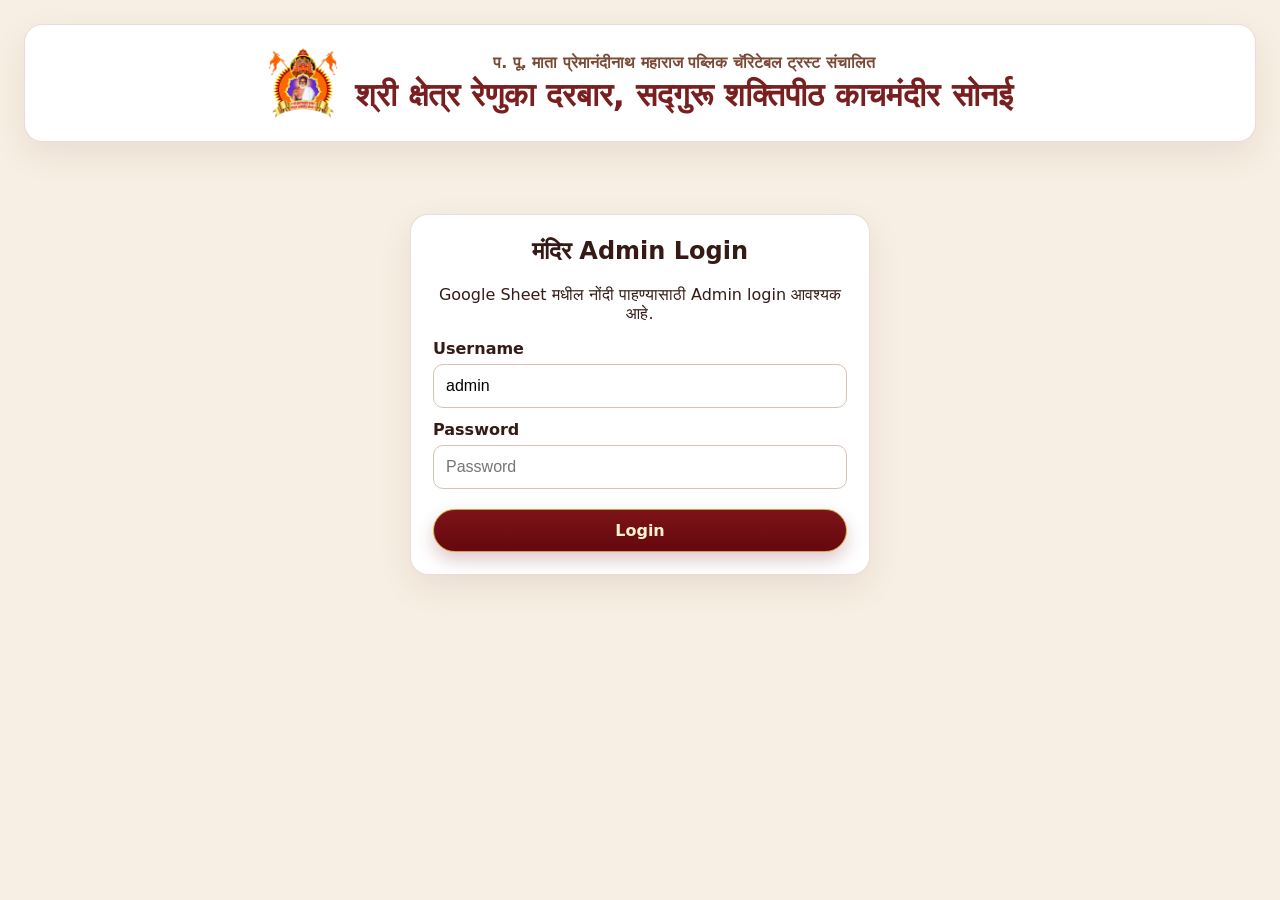
<file: admin-mobile-v3.html>
<!doctype html>
<html lang="mr">
<head>
<meta charset="utf-8">
<meta name="viewport" content="width=device-width,initial-scale=1">
<meta name="robots" content="noindex,nofollow,noarchive">
<meta http-equiv="Cache-Control" content="no-cache, no-store, must-revalidate">
<meta http-equiv="Pragma" content="no-cache">
<meta http-equiv="Expires" content="0">
<title>श्री क्षेत्र रेणुका दरबार — आश्रम व्यवस्थापन</title>
<link rel="stylesheet" href="style.css">
<style>
body.admin-page{background:#f7efe3;color:#351a16}.admin-shell{max-width:1400px;margin:0 auto;padding:24px}.admin-card{background:#fff;border:1px solid rgba(112,22,25,.15);border-radius:18px;padding:22px;box-shadow:0 12px 35px rgba(72,18,18,.08);margin-bottom:20px}.admin-head{display:flex;align-items:center;gap:16px;justify-content:center;text-align:center}.admin-head img{width:72px;height:72px;object-fit:contain}.admin-head h1{margin:0;color:#7a1f1f}.admin-head p{margin:5px 0 0}.login-wrap{max-width:460px;margin:8vh auto}.field{display:block;margin:12px 0}.field span{display:block;font-weight:700;margin-bottom:6px}.field input{width:100%;box-sizing:border-box;padding:12px;border:1px solid #d7c2b7;border-radius:10px;font-size:16px}.admin-actions{display:flex;gap:10px;flex-wrap:wrap;align-items:center}.admin-actions button{cursor:pointer}.filters{display:grid;grid-template-columns:1.3fr 180px 180px 180px auto auto;gap:10px;align-items:end}.filters label{font-weight:700}.filters input,.filters select{width:100%;box-sizing:border-box;padding:11px;border:1px solid #d7c2b7;border-radius:9px;background:#fff}.summary{display:flex;gap:10px;flex-wrap:wrap;margin:15px 0}.summary span{background:#fff4df;border:1px solid #ead4b9;padding:8px 12px;border-radius:20px;font-weight:700}.table-wrap{overflow:auto}.admin-table{width:100%;border-collapse:collapse;min-width:1100px}.admin-table th,.admin-table td{border-bottom:1px solid #eadfd7;padding:10px;text-align:left;vertical-align:top}.admin-table th{background:#7a1f1f;color:#fff}.tag{display:inline-block;padding:3px 7px;border-radius:12px;background:#f2dfc7;margin:2px;font-size:12px}.status-btn{border:0;border-radius:8px;padding:8px 10px;cursor:pointer;background:#efe4d6}.status-btn.sent{background:#dcefdc}.track{display:flex;gap:6px}.track input{width:150px;padding:8px;border:1px solid #d7c2b7;border-radius:7px}.msg{padding:10px;border-radius:9px;background:#fff4df;margin:10px 0;display:none}.danger{color:#9b1c1c}.hidden{display:none!important}@media(max-width:900px){.filters{grid-template-columns:1fr 1fr}.admin-shell{padding:12px}}
@media(max-width:620px){
body.admin-page{overflow-x:hidden}.admin-shell{padding:8px}.admin-card{padding:14px;border-radius:14px;margin-bottom:12px}.admin-head{display:block;padding:14px 10px}.admin-head img{width:58px;height:58px;margin-bottom:8px}.admin-head h1{font-size:18px;line-height:1.45;overflow-wrap:anywhere}.admin-head p{font-size:12px;line-height:1.5}.login-wrap{margin:24px auto}.filters{grid-template-columns:1fr}.filters .btn{width:100%;min-height:44px}.admin-actions{align-items:stretch}.admin-actions[style]{display:grid!important;grid-template-columns:1fr!important;gap:10px}.admin-actions[style] h2{text-align:center;font-size:20px}.admin-actions[style]>div{display:flex;justify-content:center;align-items:center;gap:8px}.summary{display:grid;grid-template-columns:1fr 1fr;gap:7px}.summary span{font-size:12px;padding:7px 8px;text-align:center}.table-wrap{overflow:visible;padding:8px;background:transparent;border:0;box-shadow:none}.admin-table{min-width:0;width:100%;display:block}.admin-table thead{display:none}.admin-table tbody{display:grid;gap:12px}.admin-table tr{display:block;background:#fff;border:1px solid #e2d1c5;border-radius:14px;padding:10px;box-shadow:0 5px 16px rgba(72,18,18,.06)}.admin-table td{display:grid;grid-template-columns:105px minmax(0,1fr);gap:8px;width:100%;box-sizing:border-box;padding:8px 4px;border-bottom:1px solid #f0e4dc;font-size:14px;line-height:1.5;overflow-wrap:anywhere}.admin-table td:last-child{border-bottom:0}.admin-table td::before{font-weight:800;color:#7a1f1f}.admin-table td:nth-child(1)::before{content:"दिनांक"}.admin-table td:nth-child(2)::before{content:"नाव"}.admin-table td:nth-child(3)::before{content:"मोबाईल"}.admin-table td:nth-child(4)::before{content:"नोंद"}.admin-table td:nth-child(5)::before{content:"अभिषेक / पूजा"}.admin-table td:nth-child(6)::before{content:"रक्कम"}.admin-table td:nth-child(7)::before{content:"पत्ता"}.admin-table td:nth-child(8)::before{content:"व्यवहार / पावती"}.admin-table td:nth-child(9)::before{content:"प्रसाद"}.admin-table td:nth-child(10)::before{content:"Tracking"}.admin-table td[colspan]{display:block;text-align:center}.admin-table td[colspan]::before{display:none}.track{display:grid;grid-template-columns:1fr;gap:7px}.track input{width:100%;box-sizing:border-box;min-width:0}.track .btn,.status-btn{width:100%;white-space:normal}.tag{white-space:normal}.msg{font-size:13px;overflow-wrap:anywhere}}
@media(max-width:380px){.summary{grid-template-columns:1fr}.admin-table td{grid-template-columns:88px minmax(0,1fr);font-size:13px}}

@media(max-width:620px){
  .admin-shell{padding:6px!important}
  .admin-card{padding:11px!important;border-radius:12px!important;margin-bottom:9px!important}
  .admin-head{display:grid!important;grid-template-columns:52px 1fr!important;gap:9px!important;text-align:left!important;align-items:center!important;padding:10px!important}
  .admin-head img{width:48px!important;height:48px!important;margin:0!important}
  .admin-head p{font-size:9.5px!important;line-height:1.25!important;margin:0 0 3px!important}
  .admin-head h1{font-size:14px!important;line-height:1.28!important;margin:0!important}
  .admin-actions[style]{grid-template-columns:1fr auto!important;align-items:center!important}
  .admin-actions[style] h2{text-align:left!important;font-size:18px!important}
  .admin-actions[style]>div{justify-content:flex-end!important}
  #adminCard>.admin-card>p{font-size:13px;line-height:1.45;margin:8px 0 10px}
  .filters{gap:7px!important}
  .filters label{font-size:13px}
  .filters input,.filters select{padding:9px 10px!important;min-height:42px;font-size:15px}
  .filters .btn{min-height:42px!important;padding:9px 12px!important}
  .summary{margin:10px 0!important}
  .table-wrap{padding:0!important}
  .admin-table tbody{gap:9px!important}
  .admin-table tr{padding:8px!important;border-radius:11px!important}
  .admin-table td{grid-template-columns:92px minmax(0,1fr)!important;padding:6px 3px!important;font-size:13px!important}
}
</style>
</head>
<body class="admin-page">
<div class="admin-shell">
  <div class="admin-card admin-head">
    <img src="assets/sansthan-logo.png" alt="श्री क्षेत्र रेणुका दरबार लोगो">
    <div><p style="margin:0 0 4px;font-weight:700;color:#7b4a37">प. पू. माता प्रेमानंदीनाथ महाराज पब्लिक चॅरिटेबल ट्रस्ट संचालित</p><h1>श्री क्षेत्र रेणुका दरबार, सद्गुरू शक्तिपीठ काचमंदीर सोनई</h1></div>
  </div>

  <section id="loginCard" class="login-wrap">
    <div class="admin-card">
      <h2 style="text-align:center;margin-top:0">मंदिर Admin Login</h2>
      <p style="text-align:center">Google Sheet मधील नोंदी पाहण्यासाठी Admin login आवश्यक आहे.</p>
      <label class="field"><span>Username</span><input id="adminUsername" type="text" autocomplete="username" value="admin"></label>
      <label class="field"><span>Password</span><input id="adminPassword" type="password" autocomplete="current-password" placeholder="Password"></label>
      <button class="btn btn-maroon" id="loginBtn" type="button" style="width:100%;margin-top:8px">Login</button>
      <div class="msg" id="loginMsg"></div>
    </div>
  </section>

  <section id="adminCard" class="hidden">
    <div class="admin-card">
      <div class="admin-actions" style="justify-content:space-between"><h2 style="margin:0">॥ आश्रम व्यवस्थापन ॥</h2><div><span class="tag">Admin</span> <button class="btn btn-outline" id="logoutBtn" type="button">Logout</button></div></div>
      <p>देणगी आणि पूजा / अभिषेक सेवांच्या नोंदी रोज तपासा. प्रसाद पाठवल्यानंतर स्थिती व Tracking No. जतन करा.</p>
      <div class="filters">
        <label>शोध<input id="adminSearch" type="search" placeholder="नाव / मोबाईल / UTR / पावती"></label>
        <label>दिनांक<input id="adminDate" type="date"></label>
        <label>नोंद<select id="adminFilter"><option value="all">सर्व</option><option value="donation">फक्त देणगी</option><option value="service">फक्त पूजा / अभिषेक</option><option value="both">दोन्ही</option><option value="gurumantra">गुरुमंत्र नोंदणी</option></select></label>
        <label>प्रसाद<select id="adminPrasadFilter"><option value="all">सर्व</option><option value="pending">पाठवायचा आहे</option><option value="sent">पाठवला</option></select></label>
        <button class="btn btn-maroon" id="refreshBtn" type="button">अद्ययावत</button>
        <button class="btn btn-outline" id="exportBtn" type="button">CSV डाउनलोड</button>
      </div>
      <div class="summary" id="summary"></div>
      <div class="msg" id="adminMsg"></div>
    </div>
    <div class="admin-card table-wrap">
      <table class="admin-table"><thead><tr><th>दिनांक</th><th>नाव</th><th>मोबाईल</th><th>नोंद</th><th>अभिषेक / पूजा</th><th>रक्कम</th><th>पत्ता</th><th>व्यवहार / पावती</th><th>प्रसाद</th><th>Tracking</th></tr></thead><tbody id="rows"><tr><td colspan="10">लोड होत आहे…</td></tr></tbody></table>
    </div>
  </section>
</div>
<script src="google-sheets-config.js"></script>
<script src="admin.js?v=20260927-mobile-v3"></script>
</body></html>
</file>
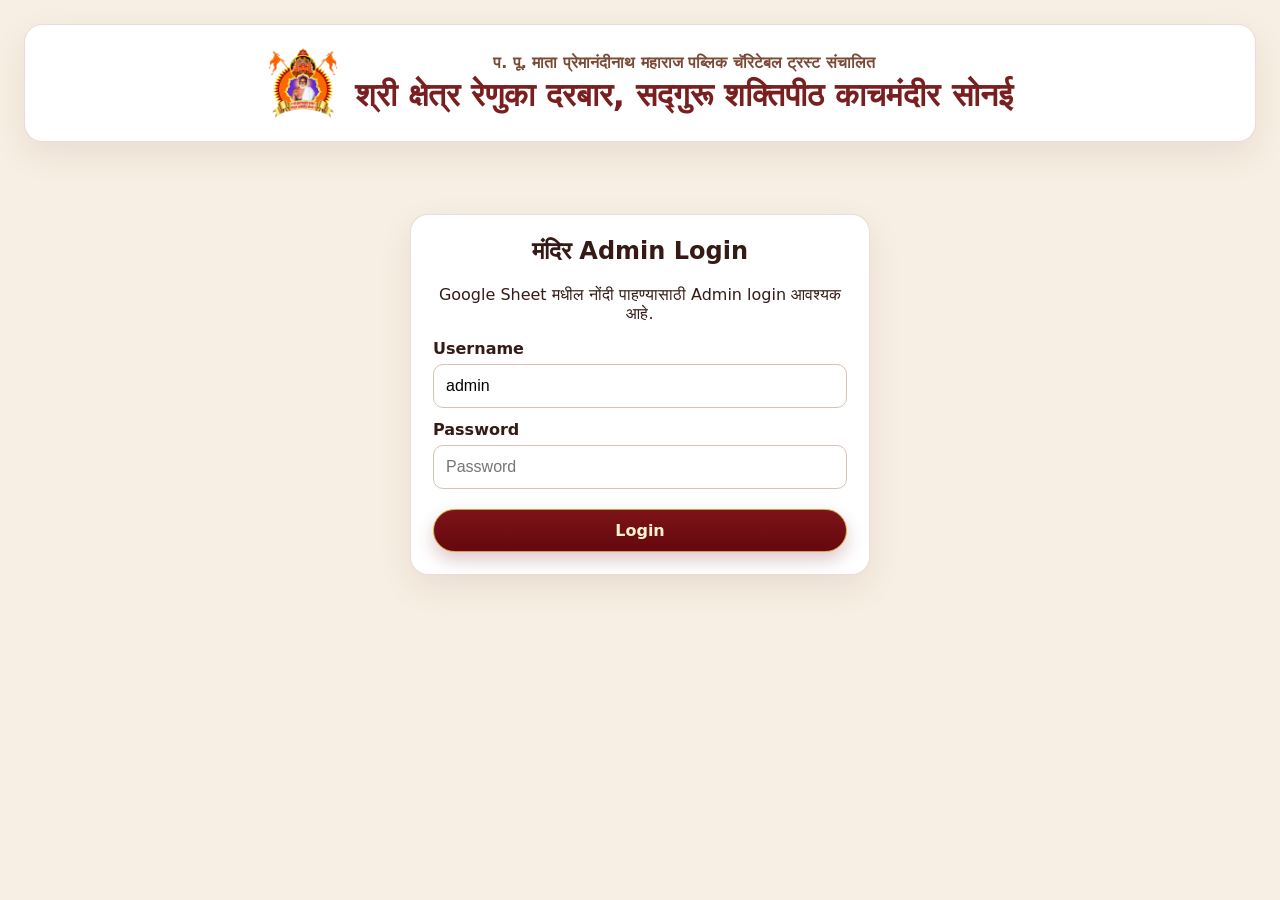
<file: admin.html>
<!doctype html>
<html lang="mr">
<head>
<meta charset="utf-8">
<meta name="viewport" content="width=device-width,initial-scale=1">
<meta name="robots" content="noindex,nofollow,noarchive">
<meta http-equiv="Cache-Control" content="no-cache, no-store, must-revalidate">
<meta http-equiv="Pragma" content="no-cache">
<meta http-equiv="Expires" content="0">
<title>श्री क्षेत्र रेणुका दरबार — आश्रम व्यवस्थापन </title>
<link rel="stylesheet" href="style.css">
<style>
body.admin-page{background:#f7efe3;color:#351a16}.admin-shell{max-width:1400px;margin:0 auto;padding:24px}.admin-card{background:#fff;border:1px solid rgba(112,22,25,.15);border-radius:18px;padding:22px;box-shadow:0 12px 35px rgba(72,18,18,.08);margin-bottom:20px}.admin-head{display:flex;align-items:center;gap:16px;justify-content:center;text-align:center}.admin-head img{width:72px;height:72px;object-fit:contain}.admin-head h1{margin:0;color:#7a1f1f}.admin-head p{margin:5px 0 0}.login-wrap{max-width:460px;margin:8vh auto}.field{display:block;margin:12px 0}.field span{display:block;font-weight:700;margin-bottom:6px}.field input{width:100%;box-sizing:border-box;padding:12px;border:1px solid #d7c2b7;border-radius:10px;font-size:16px}.admin-actions{display:flex;gap:10px;flex-wrap:wrap;align-items:center}.admin-actions button{cursor:pointer}.filters{display:grid;grid-template-columns:1.3fr 180px 180px 180px auto auto;gap:10px;align-items:end}.filters label{font-weight:700}.filters input,.filters select{width:100%;box-sizing:border-box;padding:11px;border:1px solid #d7c2b7;border-radius:9px;background:#fff}.summary{display:flex;gap:10px;flex-wrap:wrap;margin:15px 0}.summary span{background:#fff4df;border:1px solid #ead4b9;padding:8px 12px;border-radius:20px;font-weight:700}.table-wrap{overflow:auto}.admin-table{width:100%;border-collapse:collapse;min-width:1100px}.admin-table th,.admin-table td{border-bottom:1px solid #eadfd7;padding:10px;text-align:left;vertical-align:top}.admin-table th{background:#7a1f1f;color:#fff}.tag{display:inline-block;padding:3px 7px;border-radius:12px;background:#f2dfc7;margin:2px;font-size:12px}.status-btn{border:0;border-radius:8px;padding:8px 10px;cursor:pointer;background:#efe4d6}.status-btn.sent{background:#dcefdc}.track{display:flex;gap:6px}.track input{width:150px;padding:8px;border:1px solid #d7c2b7;border-radius:7px}.msg{padding:10px;border-radius:9px;background:#fff4df;margin:10px 0;display:none}.danger{color:#9b1c1c}.hidden{display:none!important}@media(max-width:900px){.filters{grid-template-columns:1fr 1fr}.admin-shell{padding:12px}}
@media(max-width:620px){
body.admin-page{overflow-x:hidden}.admin-shell{padding:8px}.admin-card{padding:14px;border-radius:14px;margin-bottom:12px}.admin-head{display:block;padding:14px 10px}.admin-head img{width:58px;height:58px;margin-bottom:8px}.admin-head h1{font-size:18px;line-height:1.45;overflow-wrap:anywhere}.admin-head p{font-size:12px;line-height:1.5}.login-wrap{margin:24px auto}.filters{grid-template-columns:1fr}.filters .btn{width:100%;min-height:44px}.admin-actions{align-items:stretch}.admin-actions[style]{display:grid!important;grid-template-columns:1fr!important;gap:10px}.admin-actions[style] h2{text-align:center;font-size:20px}.admin-actions[style]>div{display:flex;justify-content:center;align-items:center;gap:8px}.summary{display:grid;grid-template-columns:1fr 1fr;gap:7px}.summary span{font-size:12px;padding:7px 8px;text-align:center}.table-wrap{overflow:visible;padding:8px;background:transparent;border:0;box-shadow:none}.admin-table{min-width:0;width:100%;display:block}.admin-table thead{display:none}.admin-table tbody{display:grid;gap:12px}.admin-table tr{display:block;background:#fff;border:1px solid #e2d1c5;border-radius:14px;padding:10px;box-shadow:0 5px 16px rgba(72,18,18,.06)}.admin-table td{display:grid;grid-template-columns:105px minmax(0,1fr);gap:8px;width:100%;box-sizing:border-box;padding:8px 4px;border-bottom:1px solid #f0e4dc;font-size:14px;line-height:1.5;overflow-wrap:anywhere}.admin-table td:last-child{border-bottom:0}.admin-table td::before{font-weight:800;color:#7a1f1f}.admin-table td:nth-child(1)::before{content:"दिनांक"}.admin-table td:nth-child(2)::before{content:"नाव"}.admin-table td:nth-child(3)::before{content:"मोबाईल"}.admin-table td:nth-child(4)::before{content:"नोंद"}.admin-table td:nth-child(5)::before{content:"अभिषेक / पूजा"}.admin-table td:nth-child(6)::before{content:"रक्कम"}.admin-table td:nth-child(7)::before{content:"पत्ता"}.admin-table td:nth-child(8)::before{content:"व्यवहार / पावती"}.admin-table td:nth-child(9)::before{content:"प्रसाद"}.admin-table td:nth-child(10)::before{content:"Tracking"}.admin-table td[colspan]{display:block;text-align:center}.admin-table td[colspan]::before{display:none}.track{display:grid;grid-template-columns:1fr;gap:7px}.track input{width:100%;box-sizing:border-box;min-width:0}.track .btn,.status-btn{width:100%;white-space:normal}.tag{white-space:normal}.msg{font-size:13px;overflow-wrap:anywhere}}
@media(max-width:380px){.summary{grid-template-columns:1fr}.admin-table td{grid-template-columns:88px minmax(0,1fr);font-size:13px}}

@media(max-width:620px){
  .admin-shell{padding:6px!important}
  .admin-card{padding:11px!important;border-radius:12px!important;margin-bottom:9px!important}
  .admin-head{display:grid!important;grid-template-columns:52px 1fr!important;gap:9px!important;text-align:left!important;align-items:center!important;padding:10px!important}
  .admin-head img{width:48px!important;height:48px!important;margin:0!important}
  .admin-head p{font-size:9.5px!important;line-height:1.25!important;margin:0 0 3px!important}
  .admin-head h1{font-size:14px!important;line-height:1.28!important;margin:0!important}
  .admin-actions[style]{grid-template-columns:1fr auto!important;align-items:center!important}
  .admin-actions[style] h2{text-align:left!important;font-size:18px!important}
  .admin-actions[style]>div{justify-content:flex-end!important}
  #adminCard>.admin-card>p{font-size:13px;line-height:1.45;margin:8px 0 10px}
  .filters{gap:7px!important}
  .filters label{font-size:13px}
  .filters input,.filters select{padding:9px 10px!important;min-height:42px;font-size:15px}
  .filters .btn{min-height:42px!important;padding:9px 12px!important}
  .summary{margin:10px 0!important}
  .table-wrap{padding:0!important}
  .admin-table tbody{gap:9px!important}
  .admin-table tr{padding:8px!important;border-radius:11px!important}
  .admin-table td{grid-template-columns:92px minmax(0,1fr)!important;padding:6px 3px!important;font-size:13px!important}
}
</style>
</head>
<body class="admin-page">
<div class="admin-shell">
  <div class="admin-card admin-head">
    <img src="assets/sansthan-logo.png" alt="श्री क्षेत्र रेणुका दरबार लोगो">
    <div><p style="margin:0 0 4px;font-weight:700;color:#7b4a37">प. पू. माता प्रेमानंदीनाथ महाराज पब्लिक चॅरिटेबल ट्रस्ट संचालित</p><h1>श्री क्षेत्र रेणुका दरबार, सद्गुरू शक्तिपीठ काचमंदीर सोनई</h1></div>
  </div>

  <section id="loginCard" class="login-wrap">
    <div class="admin-card">
      <h2 style="text-align:center;margin-top:0">मंदिर Admin Login</h2>
      <p style="text-align:center">Google Sheet मधील नोंदी पाहण्यासाठी Admin login आवश्यक आहे.</p>
      <label class="field"><span>Username</span><input id="adminUsername" type="text" autocomplete="username" value="admin"></label>
      <label class="field"><span>Password</span><input id="adminPassword" type="password" autocomplete="current-password" placeholder="Password"></label>
      <button class="btn btn-maroon" id="loginBtn" type="button" style="width:100%;margin-top:8px">Login</button>
      <div class="msg" id="loginMsg"></div>
    </div>
  </section>

  <section id="adminCard" class="hidden">
    <div class="admin-card">
      <div class="admin-actions" style="justify-content:space-between"><h2 style="margin:0">॥ आश्रम व्यवस्थापन ॥</h2><div><span class="tag">Admin</span> <button class="btn btn-outline" id="logoutBtn" type="button">Logout</button></div></div>
      <p>देणगी आणि पूजा / अभिषेक सेवांच्या नोंदी रोज तपासा. प्रसाद पाठवल्यानंतर स्थिती व Tracking No. जतन करा.</p>
      <div class="filters">
        <label>शोध<input id="adminSearch" type="search" placeholder="नाव / मोबाईल / UTR / पावती"></label>
        <label>दिनांक<input id="adminDate" type="date"></label>
        <label>नोंद<select id="adminFilter"><option value="all">सर्व</option><option value="donation">फक्त देणगी</option><option value="service">फक्त पूजा / अभिषेक</option><option value="both">दोन्ही</option><option value="gurumantra">गुरुमंत्र नोंदणी</option></select></label>
        <label>प्रसाद<select id="adminPrasadFilter"><option value="all">सर्व</option><option value="pending">पाठवायचा आहे</option><option value="sent">पाठवला</option></select></label>
        <button class="btn btn-maroon" id="refreshBtn" type="button">अद्ययावत</button>
        <button class="btn btn-outline" id="exportBtn" type="button">CSV डाउनलोड</button>
      </div>
      <div class="summary" id="summary"></div>
      <div class="msg" id="adminMsg"></div>
    </div>
    <div class="admin-card table-wrap">
      <table class="admin-table"><thead><tr><th>दिनांक</th><th>नाव</th><th>मोबाईल</th><th>नोंद</th><th>अभिषेक / पूजा</th><th>रक्कम</th><th>पत्ता</th><th>व्यवहार / पावती</th><th>प्रसाद</th><th>Tracking</th></tr></thead><tbody id="rows"><tr><td colspan="10">लोड होत आहे…</td></tr></tbody></table>
    </div>
  </section>
</div>
<script src="google-sheets-config.js"></script>
<script src="admin.js?v=20260927-mobile-v3"></script>
</body></html>
</file>
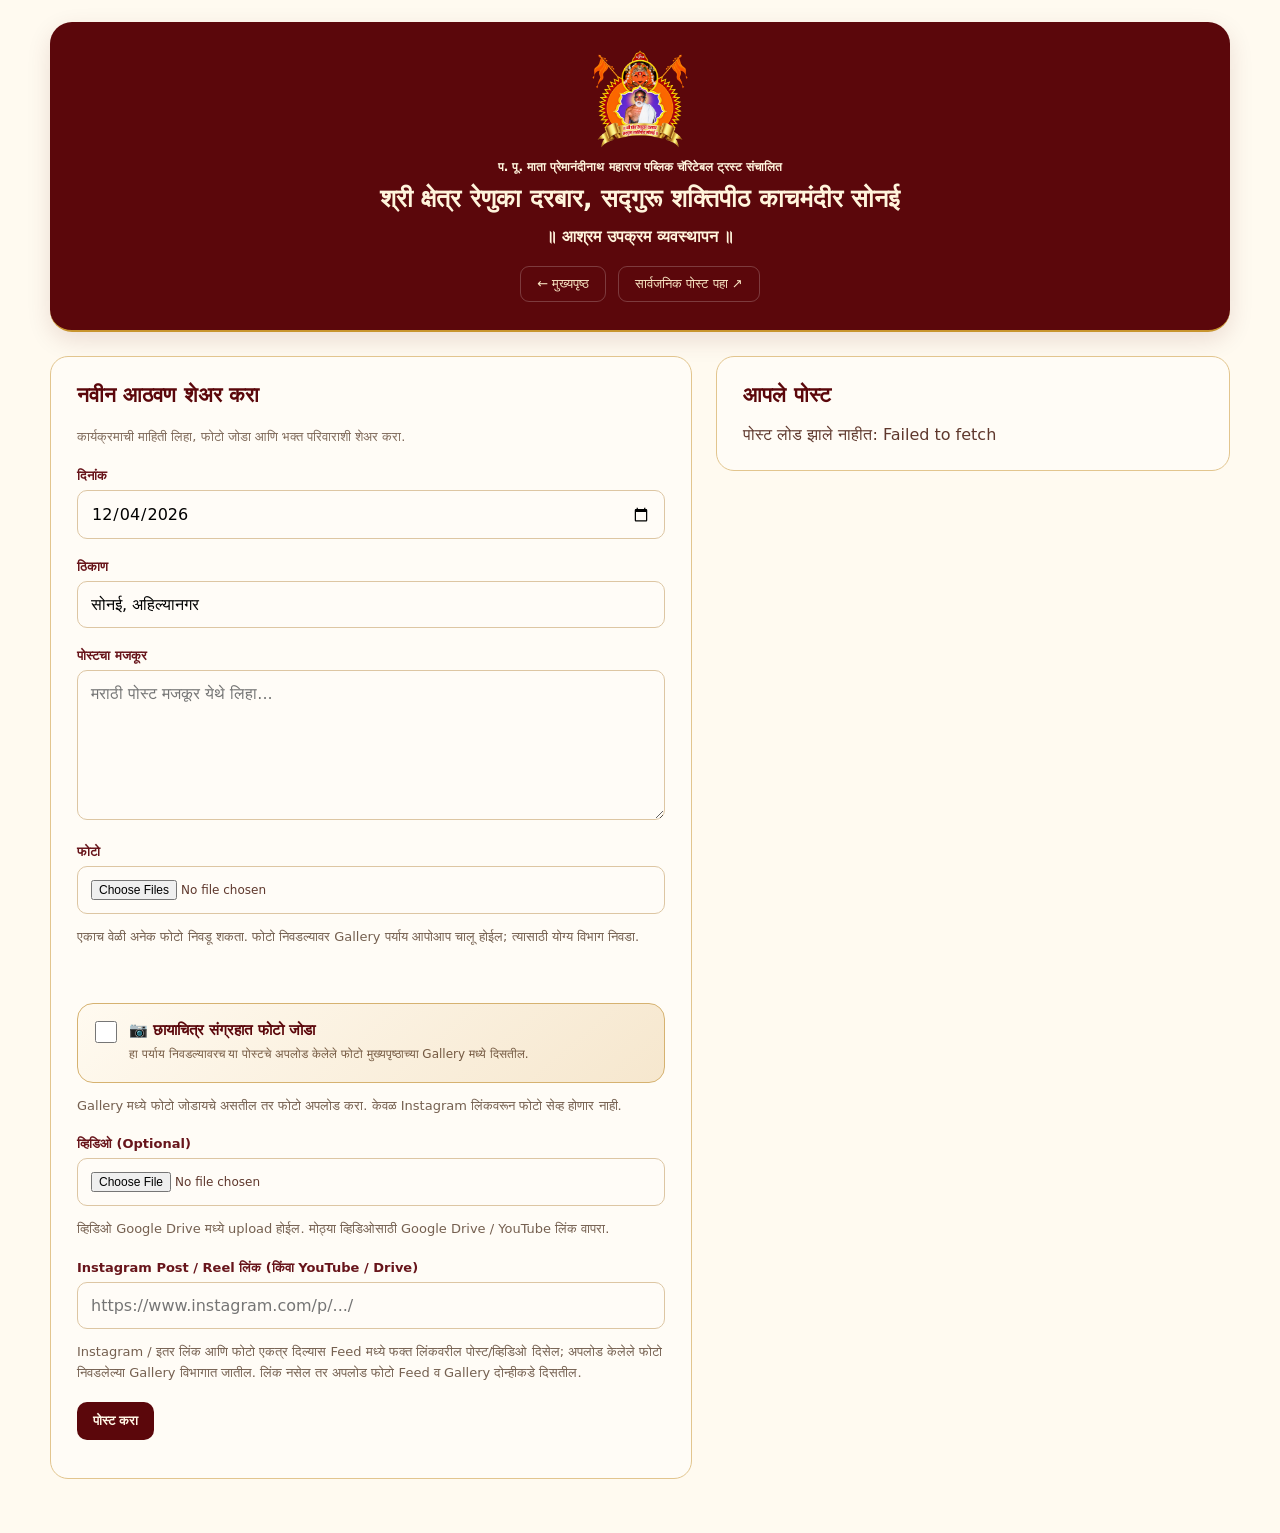
<file: feed-admin.html>
<!doctype html><html lang="mr"><head><meta charset="utf-8"><meta name="viewport" content="width=device-width,initial-scale=1"><title>आश्रम उपक्रम व्यवस्थापन</title><style>*{box-sizing:border-box}body{margin:0;font-family:Arial,'Noto Sans Devanagari',sans-serif;background:#fff7e8;color:#432b25}.wrap{width:min(900px,calc(100% - 24px));margin:32px auto}h1{text-align:center;color:#68151b}.card{background:#fff;border:1px solid #ead8b5;border-radius:20px;padding:22px;box-shadow:0 12px 30px #5b17151a;margin-bottom:22px}label{display:block;font-weight:700;color:#68151b;margin:14px 0 6px}input,textarea{width:100%;padding:12px;border:1px solid #d7c4a7;border-radius:10px;font:inherit}textarea{min-height:150px;resize:vertical}button{border:0;border-radius:10px;padding:11px 16px;font-weight:800;cursor:pointer}.primary{background:#68151b;color:#fff}.gold{background:#c7922e;color:#fff}.danger{background:#8b1e1e;color:#fff}.muted{background:#eee3d3;color:#68151b}.row{display:flex;gap:10px;flex-wrap:wrap}.photo-row{display:grid;grid-template-columns:1fr auto;gap:8px;margin:8px 0}.note{font-size:13px;color:#756050;line-height:1.6}.status{margin-top:12px;font-weight:700}.post{border-top:1px solid #eee0c8;padding:16px 0}.post:first-child{border-top:0}.post small{color:#806b5b}.post p{white-space:pre-line}@media(max-width:600px){.wrap{margin:16px auto}.card{padding:16px}}.temple-admin-head{width:min(900px,calc(100% - 24px));margin:22px auto 4px;text-align:center;padding:22px 16px 18px;border-radius:22px;background:linear-gradient(145deg,#fffdf7,#fff0cc);border:1px solid #dfbd72;box-shadow:0 10px 28px #5b17151a}.temple-admin-logo{width:104px;height:104px;object-fit:contain;padding:0;background:transparent;border:0;box-shadow:none}.temple-admin-trust{margin:10px 0 4px;color:#8a5a28;font-size:14px;font-weight:800}.temple-admin-name{margin:0;color:#68151b;font-size:clamp(21px,3vw,31px);line-height:1.35;font-weight:900}.temple-admin-sub{margin:7px 0 0;color:#756050;font-weight:700}@media(max-width:600px){.temple-admin-head{margin:12px auto 0;padding:16px 10px}.temple-admin-logo{width:82px;height:82px}.temple-admin-trust{font-size:11px}.temple-admin-name{font-size:19px}.temple-admin-sub{font-size:13px}}</style><style>
:root{--rd-ink:#541b2b;--rd-gold:#b88944;--rd-paper:#faf7f2;--rd-line:#e8ded4}
html{scroll-behavior:smooth}body{background:var(--rd-paper);font-family:"Noto Sans Devanagari",Mangal,system-ui,sans-serif}
:focus-visible{outline:3px solid #b88944;outline-offset:4px}button,a,input,textarea{touch-action:manipulation}button:disabled{opacity:.6;cursor:wait}
@media(prefers-reduced-motion:reduce){html{scroll-behavior:auto}*,*::before,*::after{animation:none!important;transition:none!important}}

.wrap{width:min(1180px,calc(100% - 40px));display:grid;grid-template-columns:minmax(0,1.25fr) minmax(0,1fr);gap:24px;align-items:start;margin-top:24px}.temple-admin-head{width:min(1180px,calc(100% - 40px));background:#541b2b;color:#fff3df;border:0;box-shadow:none;padding:28px}.temple-admin-name,.temple-admin-trust,.temple-admin-sub{color:inherit}.temple-admin-logo{background:transparent;border:0;border-radius:0;box-shadow:none;padding:0;width:92px;height:auto;object-fit:contain}.temple-admin-name{font-size:25px;line-height:1.65}.temple-admin-trust{font-size:12px;color:#e1c5a4}.card{border:1px solid #e8ded4;box-shadow:none;border-radius:18px;padding:26px;min-width:0}.card h2{font-size:21px;margin:0 0 18px;color:#541b2b}.admin-nav{display:flex;justify-content:center;gap:12px;flex-wrap:wrap;margin-top:20px}.admin-nav a{color:#f9e6c4;text-decoration:none;border:1px solid #ffffff35;border-radius:9px;padding:9px 16px;font-size:13px}label{font-size:13px;margin-top:20px}input,textarea{background:#fcfaf7;border-color:#e2d6c9;padding:13px}input[type=file]{font-size:12px}.primary{background:#541b2b}.muted{background:#f1e8dc}.gold{background:#eee1cd;color:#6e4828}.danger{background:#faebea;color:#8b1e1e}.post{padding:22px 0}.post p{font-size:14px;line-height:1.8;overflow-wrap:anywhere}.status{line-height:1.7;font-size:14px}.admin-intro{font-size:13px;color:#806b5b;line-height:1.8}.preview-grid{display:flex;gap:9px;overflow-x:auto;padding:12px 0}.preview-grid img{width:84px;height:84px;object-fit:cover;border-radius:9px;border:1px solid #e6d7c4}.note{overflow-wrap:anywhere}@media(max-width:760px){.wrap{display:block;width:calc(100% - 28px)}.temple-admin-head{width:calc(100% - 28px);padding:22px 16px}.temple-admin-name{font-size:19px}.card{padding:20px}.row button{min-height:44px}}
</style><style id="rd-combined-theme">
:root{
  --rd-maroon:#5b070b;
  --rd-dark:#470307;
  --rd-cream:#fffaf0;
  --rd-cream-soft:#fff4dc;
  --rd-gold:#c8952f;
  --rd-border:#e2c58e;
  --rd-text:#5f382d;
}

body{
  background:var(--rd-cream)!important;
  color:var(--rd-text);
}

/* Temple header and navigation */
.feed-top,
.temple-admin-head{
  background:var(--rd-maroon)!important;
  border-bottom:2px solid var(--rd-gold)!important;
}

.feed-top a,
.feed-top .feed-title,
.feed-top .feed-top-end,
.temple-admin-head h1,
.temple-admin-head p{
  color:#fff4dc!important;
}

.feed-masthead{
  background:linear-gradient(
    100deg,#fffaf0,#f7e6bd,#fffaf0
  )!important;
  border-color:var(--rd-gold)!important;
}

.feed-masthead h1{
  color:var(--rd-maroon)!important;
}

/* Devotional hero */
.community-hero{
  background:linear-gradient(
    135deg,#fffaf0,#f4e2bd
  )!important;
  border:1px solid var(--rd-border)!important;
  box-shadow:0 12px 30px rgba(91,7,11,.07);
}

.community-hero h2,
.community-hero h2 em{
  color:var(--rd-maroon)!important;
}

/* Cards and feed */
.side-card,
.feed-tools,
.social-post,
.rd-social-panel,
body .wrap .card{
  background:#fffcf6!important;
  border-color:var(--rd-border)!important;
}

.sp-name,
.side-card h2,
.feed-tools label,
body .wrap .card h2{
  color:var(--rd-maroon)!important;
}

/* Temple identity card */
.community-sidebar .side-identity{
  position:relative;
  overflow:hidden;
  background:radial-gradient(
    circle at 50% 4%,#f7dfac,#fffaf0 70%
  )!important;
  border:1px solid var(--rd-gold)!important;
  box-shadow:0 14px 32px rgba(91,7,11,.10);
  padding:34px 18px!important;
}

.community-sidebar .side-identity:before{
  content:"";
  position:absolute;
  width:130px;
  height:94px;
  top:10px;
  left:50%;
  transform:translateX(-50%);
  border:2px solid rgba(200,149,47,.38);
  border-bottom:0;
  border-radius:95px 95px 0 0;
  pointer-events:none;
}

.side-identity .side-avatar{
  width:96px!important;
  height:96px!important;
  position:relative;
  filter:drop-shadow(0 5px 10px rgba(120,70,20,.22));
  transition:transform .3s ease;
}

@media(hover:hover){
 .side-identity:hover .side-avatar{
   transform:scale(1.05);
 }
}

/* Navigation */
.community-sidebar nav.side-card a{
  border-radius:9px;
  transition:background .2s,transform .2s;
}

.community-sidebar nav.side-card a:hover{
  background:#f4e3bf!important;
  transform:translateX(3px);
}

/* Social network cards */
.rd-social-panel .rd-network{
  background:#fff8e7!important;
  border:1px solid var(--rd-border)!important;
  border-radius:12px;
  box-shadow:0 5px 16px rgba(91,7,11,.07);
}

/* Upcoming program */
.event-spotlight{
  background:linear-gradient(
    140deg,#fffaf0,#f4e2bb
  )!important;
  border:1px solid var(--rd-gold)!important;
  border-radius:20px;
  box-shadow:0 12px 28px rgba(91,7,11,.08);
}

.event-spotlight h2{
  color:var(--rd-maroon)!important;
}

.event-date-tile{
  background:#f1dbaf!important;
  border:1px solid var(--rd-gold)!important;
  color:var(--rd-maroon)!important;
}

.event-preview-layout{
  display:grid;
  grid-template-columns:64px minmax(0,1fr) 94px;
  gap:14px;
  align-items:center;
}

.event-poster-thumb{
  width:94px;
  height:106px;
  object-fit:cover;
  border:2px solid white;
  border-radius:11px;
  box-shadow:0 5px 16px rgba(91,7,11,.13);
}

.event-detail-link{
  color:var(--rd-maroon)!important;
  border-color:var(--rd-gold)!important;
  font-weight:800;
}

/* Feed filters and actions */
.feed-tools button[aria-pressed="true"]{
  background:var(--rd-maroon)!important;
  color:white!important;
  border-color:var(--rd-maroon)!important;
}

.sp-actions button:hover,
.sp-actions button.liked{
  background:#f5e4c2!important;
  color:var(--rd-maroon)!important;
}

.feed-bottom{
  background:#fffaf0!important;
  border-color:var(--rd-border)!important;
}

/* Keep dark service cards dark */
.community-right .side-card.side-accent,
.legacy-service{
  background:linear-gradient(
    145deg,#5b070b,#7b1116
  )!important;
  border-color:#a06d45!important;
}

.community-right .side-card.side-accent h2,
.community-right .side-card.side-accent p,
.community-right .side-card.side-accent a,
.legacy-service h2,
.legacy-service p,
.legacy-service a{
  color:#fff4de!important;
}

/* Admin forms */
.temple-admin-head{
  box-shadow:0 8px 25px rgba(91,7,11,.12)!important;
}

body .wrap input,
body .wrap textarea{
  border-color:#ddc6a3!important;
  background:#fffcf7!important;
}

body .wrap button.primary{
  background:var(--rd-maroon)!important;
  color:#fff5e4!important;
}

body .wrap button.gold{
  background:#f1dbae!important;
  color:var(--rd-maroon)!important;
}

body .wrap input:focus,
body .wrap textarea:focus{
  outline:2px solid var(--rd-gold);
}

/* Embedded feed videos */
.rd-inline-video{
  background:#241215;
  width:100%;
  overflow:hidden;
}

.rd-inline-video iframe,
.rd-inline-video video{
  display:block;
  width:100%;
  aspect-ratio:16/9;
  background:#241215;
  border:0;
}

.rd-inline-video.rd-vertical{
  display:flex;
  flex-direction:column;
  align-items:center;
}

.rd-inline-video.rd-vertical iframe{
  width:min(100%,390px);
  aspect-ratio:9/16;
  max-height:680px;
}

.rd-video-help{
  width:100%;
  padding:8px 14px;
  color:#f6e8d4;
  font-size:12px;
}

.rd-video-help a{
  color:#ffda88;
}

.rd-video-fallback{
  padding:14px;
  background:#fff1d4;
}

.rd-video-fallback a{
  color:var(--rd-maroon);
  font-weight:800;
}

.rd-album-link{
  display:inline-block;
  margin:5px 18px 15px;
  padding:9px 14px;
  color:var(--rd-maroon)!important;
  background:#fff1d6;
  border:1px solid var(--rd-gold);
  border-radius:10px;
  font-size:13px;
  font-weight:800;
  text-decoration:none;
}

/* Responsive */
@media(max-width:600px){
  .event-preview-layout{
    grid-template-columns:56px minmax(0,1fr);
  }

  .event-poster-thumb{
    grid-column:1/-1;
    width:100%;
    height:160px;
  }

  .rd-inline-video.rd-vertical iframe{
    max-height:75vh;
  }
}

@media(prefers-reduced-motion:reduce){
  .side-identity .side-avatar,
  .community-sidebar nav.side-card a{
    transition:none!important;
  }
}
</style>
<style id="rd-admin-logo-original">.temple-admin-head .temple-admin-logo{display:block;margin:0 auto 12px;width:100px;height:auto;object-fit:contain;background:transparent!important;border:0!important;border-radius:0!important;box-shadow:none!important;padding:0!important}.temple-admin-head{text-align:center}.temple-admin-name,.temple-admin-trust,.temple-admin-sub{text-align:center}@media(max-width:600px){.temple-admin-head .temple-admin-logo{width:82px}}</style><style id="rd-gallery-category-admin-v1">
.rd-gallery-options{margin:18px 0 8px;padding:17px;border:1px solid #d6b270;border-radius:16px;background:linear-gradient(140deg,#fffaf0,#f6e7ce)}
.rd-gallery-check{display:flex;align-items:flex-start;gap:12px;margin:0!important;cursor:pointer;font-size:15px!important;color:#5b070b}
.rd-gallery-check input{width:22px!important;height:22px;margin:0;flex:0 0 22px;accent-color:#72161b}
.rd-gallery-check span{flex:1;min-width:0}.rd-gallery-check strong{display:block;font-size:15px}.rd-gallery-check small{display:block;margin-top:6px;color:#755a42;font-size:12px;font-weight:500;line-height:1.65}
#rdGalleryFields{padding:12px 0 0}#rdGalleryFields[hidden],#rdExistingGroup[hidden],#rdNewGroup[hidden]{display:none!important}
.rd-gallery-options select{width:100%;background:#fffcf6;border:1px solid #d4b98c;border-radius:10px;color:#612028;padding:13px;font:inherit;min-height:45px}
.rd-gallery-options input[type=text]{width:100%}#rdGalleryHelp{margin:13px 0 0}
@media(max-width:600px){.rd-gallery-options{padding:14px}.rd-gallery-check strong{font-size:14px}}
</style></head><body><header class="temple-admin-head"><img class="temple-admin-logo" src="assets/sansthan-logo.png" alt="श्री क्षेत्र रेणुका दरबार लोगो"><p class="temple-admin-trust">प. पू. माता प्रेमानंदीनाथ महाराज पब्लिक चॅरिटेबल ट्रस्ट संचालित</p><h1 class="temple-admin-name">श्री क्षेत्र रेणुका दरबार, सद्गुरू शक्तिपीठ काचमंदीर सोनई</h1><p class="temple-admin-sub">॥ आश्रम उपक्रम व्यवस्थापन ॥</p><nav class="admin-nav"><a href="index.html">← मुख्यपृष्ठ</a><a href="feed.html" target="_blank" rel="noopener">सार्वजनिक पोस्ट पहा ↗</a></nav></header><main class="wrap"><section class="card"><h2>नवीन आठवण शेअर करा</h2><p class="admin-intro">कार्यक्रमाची माहिती लिहा, फोटो जोडा आणि भक्त परिवाराशी शेअर करा.</p><input type="hidden" id="postId"><label>दिनांक</label><input id="date" type="date"><label>ठिकाण</label><input id="location" value="सोनई, अहिल्यानगर"><label>पोस्टचा मजकूर</label><textarea id="caption" placeholder="मराठी पोस्ट मजकूर येथे लिहा..."></textarea><label>फोटो</label><input id="photoFiles" type="file" accept="image/*" multiple><p class="note">एकाच वेळी अनेक फोटो निवडू शकता. फोटो निवडल्यावर Gallery पर्याय आपोआप चालू होईल; त्यासाठी योग्य विभाग निवडा.</p><div id="photoPreview" class="preview-grid" aria-label="निवडलेले फोटो"></div><div id="existingPhotos" class="note"></div><div class="rd-gallery-options" id="rdGalleryOptions">
  <label class="rd-gallery-check" for="addToGallery"><input id="addToGallery" type="checkbox"><span><strong>📷 छायाचित्र संग्रहात फोटो जोडा</strong><small>हा पर्याय निवडल्यावरच या पोस्टचे अपलोड केलेले फोटो मुख्यपृष्ठाच्या Gallery मध्ये दिसतील.</small></span></label>
  <div id="rdGalleryFields" hidden>
    <label for="galleryMode">Gallery विभाग निवडा</label>
    <select id="galleryMode"><option value="existing">आधीपासून असलेल्या विभागात फोटो जोडा</option><option value="new">नवीन विभाग तयार करा</option></select>
    <div id="rdExistingGroup"><label for="galleryExistingCategory">आधीपासून असलेला विभाग</label><select id="galleryExistingCategory"></select></div>
    <div id="rdNewGroup" hidden><label for="galleryNewCategory">नवीन विभागाचे नाव</label><input id="galleryNewCategory" placeholder="उदा. शारदीय नवरात्रोत्सव २०२६" maxlength="160"></div>
    <p class="note" id="rdGalleryHelp">आधीच्या विभागात फोटो जोडल्यास नवीन बटण तयार होणार नाही. फोटोचे Google Drive sharing सार्वजनिक असणे आवश्यक आहे.</p>
  </div>
</div><p class="note" id="rdMediaRoutingHint" role="status" aria-live="polite"></p><label>व्हिडिओ (Optional)</label><input id="videoFile" type="file" accept="video/*"><p class="note">व्हिडिओ Google Drive मध्ये upload होईल. मोठ्या व्हिडिओसाठी Google Drive / YouTube लिंक वापरा.</p><label for="videoURL">Instagram Post / Reel लिंक (किंवा YouTube / Drive)</label><input id="videoURL" type="url" placeholder="https://www.instagram.com/p/.../"><p class="note">Instagram / इतर लिंक आणि फोटो एकत्र दिल्यास Feed मध्ये फक्त लिंकवरील पोस्ट/व्हिडिओ दिसेल; अपलोड केलेले फोटो निवडलेल्या Gallery विभागात जातील. लिंक नसेल तर अपलोड फोटो Feed व Gallery दोन्हीकडे दिसतील.</p><div id="rdInstagramLinkStatus" class="note" role="status" aria-live="polite"></div><div class="row" style="margin-top:18px"><button class="primary" id="save" type="button">पोस्ट करा</button><button class="muted" id="cancel" type="button" hidden>रद्द करा</button></div><div class="status" id="status" role="status" aria-live="polite"></div></section><section class="card"><h2 style="color:#68151b">आपले पोस्ट</h2><div id="posts">लोड होत आहेत...</div></section></main><script>
const API='https://script.google.com/macros/s/AKfycbwfDxJVMliTo_Q-1ZYqp6psawfv9ZPgYoUCug0tvtWupeA759HC-RS76fuH9F4wbtfOqg/exec';
const $=id=>document.getElementById(id);let cache=[],existingPhotos=[];
function rdInstagramLink(value){
  try{
    const url=new URL(String(value||'').trim());
    if(!['https:','http:'].includes(url.protocol))return false;
    if(!['instagram.com','www.instagram.com'].includes(url.hostname.toLowerCase()))return false;
    return /^\/(?:p|reel|tv)\/[A-Za-z0-9_-]+\/?/.test(url.pathname);
  }catch(e){return false}
}
function rdToday(){
  const d=new Date();
  return [d.getFullYear(),String(d.getMonth()+1).padStart(2,'0'),String(d.getDate()).padStart(2,'0')].join('-');
}
function rdUpdateInstagramHint(){
  const valid=rdInstagramLink($('videoURL').value);
  $('rdInstagramLinkStatus').textContent=valid
    ? '✓ Instagram लिंक ओळखली. Caption आणि Media Feed मध्ये Instagram कडून दाखवले जातील. आता पोस्ट करा.'
    : '';
  if(valid && !$('date').value)$('date').value=rdToday();
}
$('videoURL').addEventListener('input',()=>{rdUpdateInstagramHint();rdUpdateMediaRoutingHint();});
if(!$('date').value)$('date').value=rdToday();

function esc(s){return String(s??'').replace(/[&<>"']/g,c=>({'&':'&amp;','<':'&lt;','>':'&gt;','"':'&quot;',"'":'&#39;'}[c]))}
async function send(data){const r=await fetch(API,{method:'POST',headers:{'Content-Type':'text/plain;charset=utf-8'},body:JSON.stringify(data)});return r.json()}
function fileData(file){return new Promise((ok,no)=>{const r=new FileReader();r.onload=()=>ok(r.result);r.onerror=no;r.readAsDataURL(file)})}
async function upload(file,kind){const dataUrl=await fileData(file);const x=await send({action:'uploadMedia',fileName:file.name,mimeType:file.type,kind,dataUrl});if(!x.ok)throw Error(x.message||'Upload failed');return x.url}
async function media(){let photos=[...existingPhotos],fs=[...$('photoFiles').files];for(let i=0;i<fs.length;i++){$('status').textContent=`फोटो upload होत आहे ${i+1}/${fs.length}...`;photos.push(await upload(fs[i],'photo'))}let videoURL=$('videoURL').value.trim(),v=$('videoFile').files[0];if(v){$('status').textContent='व्हिडिओ upload होत आहे...';videoURL=await upload(v,'video')}return{photos,videoURL}}
function reset(){$('postId').value='';$('date').value=rdToday();$('location').value='सोनई, अहिल्यानगर';$('caption').value='';$('videoURL').value='';$('photoFiles').value='';$('videoFile').value='';$('existingPhotos').textContent='';$('rdInstagramLinkStatus').textContent='';clearPreviews();existingPhotos=[];$('addToGallery').checked=false;$('galleryMode').value='existing';$('galleryNewCategory').value='';rdGalleryChoiceTouched=false;rdRefreshGalleryChoices();rdUpdateGalleryFields();rdUpdateMediaRoutingHint();$('save').textContent='पोस्ट करा';$('cancel').hidden=true}

// Categories stay compatible with existing [GalleryCategory:...] caption metadata.
const RD_BUILTIN_GALLERY_CATEGORIES = ["श्री गणेश पूजन","योगपीठासन भगवती रेणुका माता","सद्गुरू दर्शन","समाधी दर्शन","प. पू.सौ. ब्रम्हीभूत गुरुमाऊली माता प्रेमानंदीनाथ महाराज पुण्यतिथी उत्सव","श्री महालक्ष्मी माता शुभआगमन"];
const rdGalleryNormalize=name=>String(name||'').normalize('NFKC')
  .replace(/[\u200B-\u200D\uFEFF]/g,'')
  .replace(/[.,।॥\-–—_:]+/g,' ').replace(/\s+/g,' ').trim().toLocaleLowerCase('mr');
function rdParseGalleryCaption(caption){
  const match=String(caption||'').match(/^\[GalleryCategory:([^\]\r\n]+)\](?:\r?\n)?/);
  return {category:match?match[1].trim():'',caption:match?String(caption||'').slice(match[0].length):String(caption||'')};
}
function rdGalleryCategories(){
  const arr=[...RD_BUILTIN_GALLERY_CATEGORIES],known=new Set(arr.map(rdGalleryNormalize));
  cache.forEach(post=>{
    const category=rdParseGalleryCaption(post.caption).category;
    if(!category)return;
    const key=rdGalleryNormalize(category);
    if(key&&!known.has(key)){known.add(key);arr.push(category)}
  });
  return arr;
}
function rdRefreshGalleryChoices(preferred){
  const selection=$('galleryExistingCategory'),previous=preferred||selection.value;
  const categories=rdGalleryCategories();selection.replaceChildren();
  const placeholder=document.createElement('option');
  placeholder.value='';placeholder.textContent='— Gallery विभाग निवडा —';placeholder.disabled=true;
  selection.appendChild(placeholder);
  categories.forEach(name=>{const option=document.createElement('option');option.value=name;option.textContent=name;selection.appendChild(option)});
  const match=categories.find(name=>rdGalleryNormalize(name)===rdGalleryNormalize(previous));
  selection.value=match||'';
}
function rdUpdateGalleryFields(){
  const enabled=$('addToGallery').checked;
  $('rdGalleryFields').hidden=!enabled;
  const isNew=$('galleryMode').value==='new';
  $('rdExistingGroup').hidden=isNew;
  $('rdNewGroup').hidden=!isNew;
  $('galleryExistingCategory').disabled=!enabled||isNew;
  $('galleryNewCategory').disabled=!enabled||!isNew;
}
let rdGalleryChoiceTouched=false;
function rdUpdateMediaRoutingHint(){
  const photoCount=$('photoFiles').files.length+existingPhotos.length;
  const hasLink=Boolean($('videoURL').value.trim() || $('videoFile').files.length);
  const galleryEnabled=$('addToGallery').checked;
  const hint=$('rdMediaRoutingHint');
  if(!photoCount){
    hint.textContent='Gallery मध्ये फोटो जोडायचे असतील तर फोटो अपलोड करा. केवळ Instagram लिंकवरून फोटो सेव्ह होणार नाही.';
  }else if(hasLink){
    hint.textContent=galleryEnabled
      ? '✓ लिंक + फोटो: Feed मध्ये फक्त लिंकवरील पोस्ट दिसेल; फोटो फक्त निवडलेल्या Gallery विभागात दिसतील.'
      : 'लिंक + फोटो: Feed मध्ये फक्त लिंक दिसेल. फोटो Gallery मध्ये जोडण्यासाठी वरचा पर्याय सुरू करा.';
  }else{
    hint.textContent=galleryEnabled
      ? '✓ लिंक नाही: फोटो Feed आणि निवडलेल्या Gallery विभागात दोन्हीकडे दिसतील.'
      : 'लिंक नाही: फोटो Feed मध्ये दिसतील. Gallery साठी वरचा पर्याय सुरू करा.';
  }
}
$('addToGallery').addEventListener('change',()=>{
  rdGalleryChoiceTouched=true;
  rdUpdateGalleryFields();rdUpdateMediaRoutingHint();
});
$('galleryMode').addEventListener('change',rdUpdateGalleryFields);
rdRefreshGalleryChoices();rdUpdateGalleryFields();rdUpdateMediaRoutingHint();
function rdSelectedGalleryCategory(){
  if(!$('addToGallery').checked)return '';
  const proposed=$('galleryMode').value==='new' ? $('galleryNewCategory').value.trim() : $('galleryExistingCategory').value.trim();
  if(!proposed)throw Error('कृपया Gallery विभाग निवडा किंवा नवीन नाव लिहा.');
  if(proposed.includes('[')||proposed.includes(']')||proposed.includes(String.fromCharCode(10))||proposed.includes(String.fromCharCode(13)))throw Error('विभागाच्या नावात [ ] वापरू नका.');
  // Join an existing matching gallery, never generate a duplicate label.
  return rdGalleryCategories().find(name=>rdGalleryNormalize(name)===rdGalleryNormalize(proposed))||proposed;
}

$('cancel').onclick=reset;
$('save').onclick=async()=>{
  const instagram=rdInstagramLink($('videoURL').value);
  if(!$('date').value)$('date').value=rdToday();
  const hasPhoto=Boolean(existingPhotos.length || $('photoFiles').files.length);
  const hasLinkedMedia=Boolean($('videoURL').value.trim() || $('videoFile').files.length);
  if(!hasPhoto && !hasLinkedMedia && !$('caption').value.trim()){
    $('status').textContent='कृपया पोस्टचा मजकूर, फोटो किंवा लिंक जोडा.';
    return;
  }
  $('save').disabled=true;
  try{
    const galleryCategory=rdSelectedGalleryCategory();
    if(galleryCategory && !existingPhotos.length && !$('photoFiles').files.length)throw Error('Gallery मध्ये फोटो जोडण्यासाठी फोटो Upload करा. Instagram लिंकवरील फोटो आपोआप सेव्ह होत नाहीत.');
    const m=await media();
     
     const captionText=$('caption').value.trim() || (instagram?'[InstagramEmbed]':'');
     const galleryCaption=galleryCategory ? '[GalleryCategory:'+galleryCategory+']\n' : '';
     const x=await send({action:$('postId').value?'updatePost':'addPost',postId:$('postId').value,date:$('date').value,location:$('location').value.trim(),caption:galleryCaption+captionText,photos:m.photos,videoURL:m.videoURL});
    if(!x.ok)throw Error(x.message);
    $('status').textContent='पोस्ट यशस्वीरीत्या सेव्ह झाला.';
    reset();await load();
  }catch(e){$('status').textContent='Error: '+e.message}
  finally{$('save').disabled=false}
};
async function load(){try{const r=await fetch(API+'?action=getPosts&t='+Date.now(),{cache:'no-store'}),d=await r.json();if(!d.ok)throw Error(d.message);cache=d.posts||[];rdRefreshGalleryChoices();$('posts').innerHTML=cache.length?cache.map((p,i)=>`<article class="post"><small>${esc(p.date)} • ${esc(p.location)}</small><p>${esc(p.caption)}</p><div class="note">${(p.photos||[]).length} फोटो${p.videoURL?' • व्हिडिओ':''}</div><div class="row" style="margin-top:10px"><button class="gold" onclick="editPost(${i})">Edit</button><button class="danger" onclick="delPost('${esc(p.postId)}')">Delete</button></div></article>`).join(''):'अजून पोस्ट नाहीत.'}catch(e){$('posts').textContent='पोस्ट लोड झाले नाहीत: '+e.message}}
window.editPost=i=>{
  const p=cache[i];const parsed=rdParseGalleryCaption(p.caption);
  $('postId').value=p.postId;$('date').value=p.date;$('location').value=p.location;
  $('caption').value=parsed.caption==='[InstagramEmbed]'?'':parsed.caption;
  $('videoURL').value=p.videoURL||'';
  existingPhotos=[...(p.photos||[])];
  $('existingPhotos').textContent=existingPhotos.length?'सध्याचे फोटो: '+existingPhotos.length:'';
  $('addToGallery').checked=!!parsed.category;
  rdRefreshGalleryChoices(parsed.category);
  if(parsed.category && rdGalleryCategories().some(n=>rdGalleryNormalize(n)===rdGalleryNormalize(parsed.category))){
    $('galleryMode').value='existing';
  }else if(parsed.category){$('galleryMode').value='new';$('galleryNewCategory').value=parsed.category;}
  else{$('galleryMode').value='existing';$('galleryNewCategory').value='';}
  rdGalleryChoiceTouched=true;
  rdUpdateGalleryFields();rdUpdateMediaRoutingHint();
  $('save').textContent='बदल सेव्ह करा';$('cancel').hidden=false;
  rdUpdateInstagramHint();scrollTo({top:0,behavior:'smooth'});
};
window.delPost=async id=>{if(!confirm('हा पोस्ट Delete करायचा आहे का?'))return;const x=await send({action:'deletePost',postId:id});if(!x.ok)return alert(x.message||'Delete failed');load()};load();

let previewURLs=[];
function clearPreviews(){previewURLs.forEach(u=>URL.revokeObjectURL(u));previewURLs=[];$('photoPreview').replaceChildren();}
$('photoFiles').addEventListener('change',()=>{
  clearPreviews();
  const files=[...$('photoFiles').files];
  files.forEach(file=>{const image=document.createElement('img');const u=URL.createObjectURL(file);previewURLs.push(u);image.src=u;image.alt=file.name;$('photoPreview').appendChild(image);});
  // Every new photo upload defaults to the shared Gallery (can be unchecked).
  if(files.length && !rdGalleryChoiceTouched){
    $('addToGallery').checked=true;
    rdUpdateGalleryFields();
  }
  rdUpdateMediaRoutingHint();
});
$('videoFile').addEventListener('change',rdUpdateMediaRoutingHint);
document.querySelectorAll('label').forEach(label=>{const field=label.nextElementSibling;if(field&&field.id)label.htmlFor=field.id;});
</script></body></html>
</file>
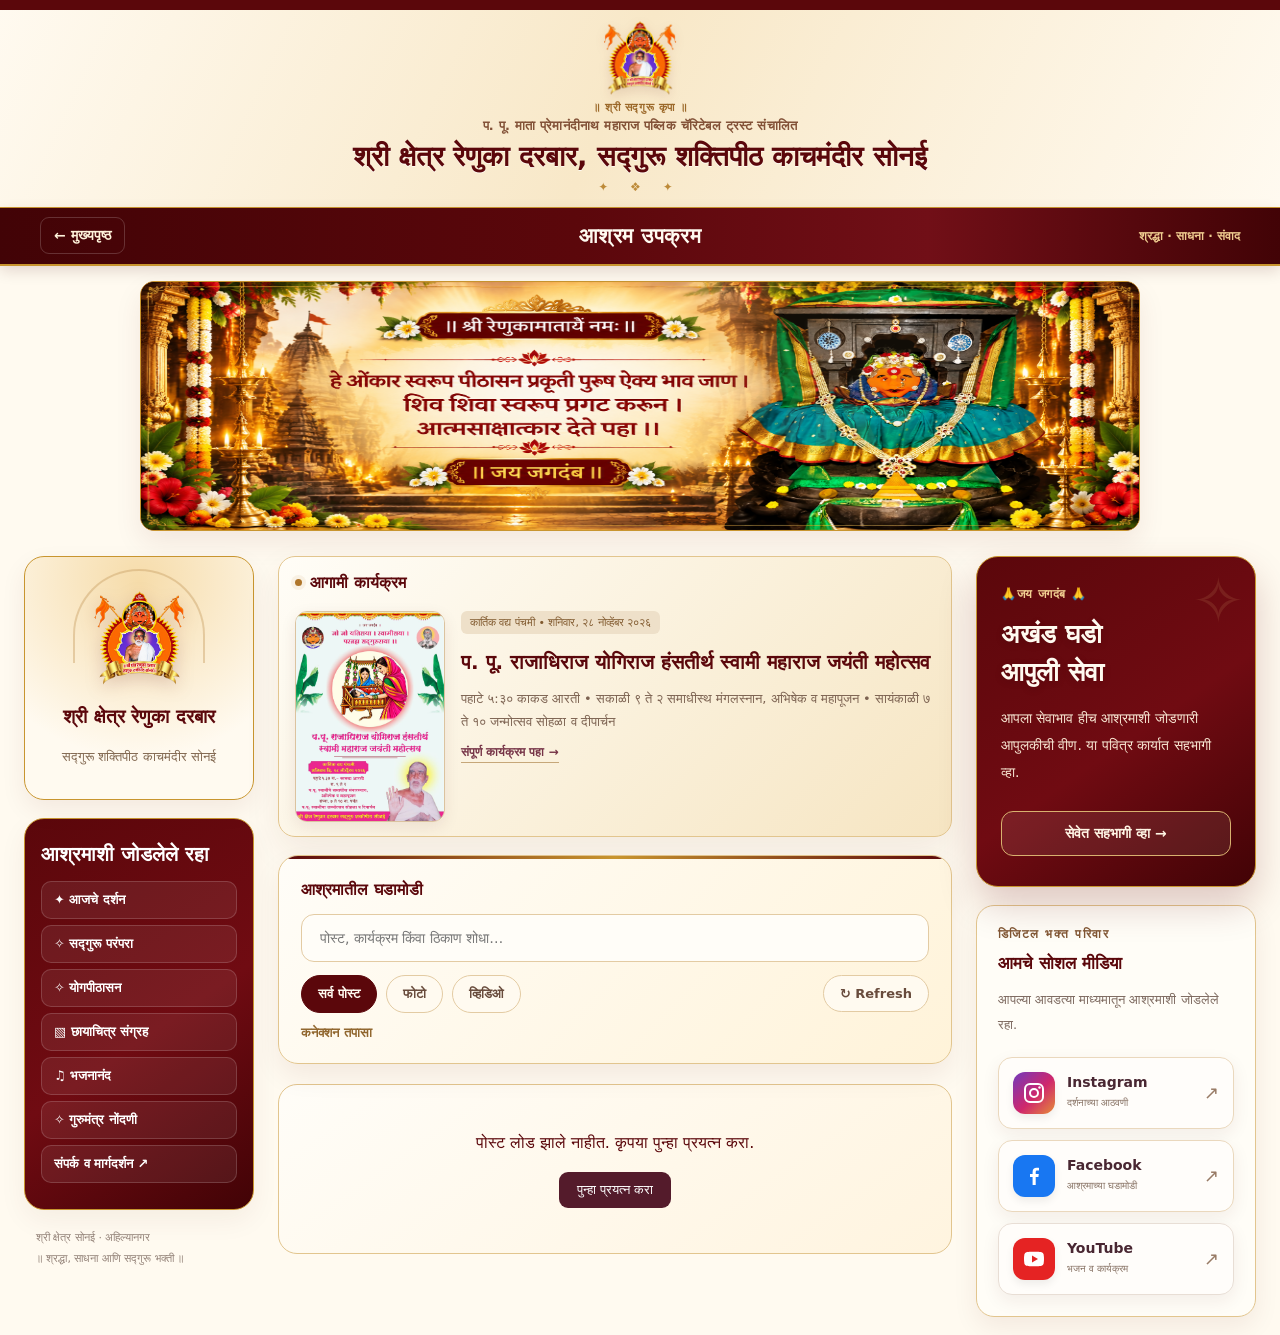
<file: feed.html>
<!doctype html>
<html lang="mr">
<head>
<meta charset="utf-8">
<meta name="viewport" content="width=device-width,initial-scale=1,viewport-fit=cover">
<meta name="theme-color" content="#65080d">
<title>आश्रम उपक्रम | श्री क्षेत्र रेणुका दरबार, सोनई</title>

<style>
*{box-sizing:border-box}
body{margin:0;background:#f4efe7;color:#321b17;font-family:"Noto Sans Devanagari","Mangal",system-ui,sans-serif}
.feed-top{position:sticky;top:0;z-index:20;background:rgba(101,8,13,.97);color:#fff3cf;border-bottom:2px solid #d6a33a;box-shadow:0 4px 16px #3e020622}
.feed-top-inner{width:min(680px,calc(100% - 24px));height:58px;margin:auto;display:grid;grid-template-columns:1fr auto 1fr;align-items:center;gap:12px}
.feed-home{justify-self:start;color:#f7d77b;text-decoration:none;font-weight:900;padding:7px 10px;border-radius:10px}.feed-home:hover{background:#ffffff12;color:#fff3cf}
.feed-title{font-weight:1000;font-size:23px;color:#fff3cf;text-align:center;white-space:nowrap}
.feed-page{width:min(680px,calc(100% - 18px));margin:18px auto 60px}
.profile-card{display:flex;align-items:center;gap:13px;background:#fff;border:1px solid #e5d3b5;border-radius:18px;padding:14px 16px;margin-bottom:14px;box-shadow:0 6px 22px rgba(70,20,12,.07)}
.profile-logo{width:58px;height:58px;object-fit:contain;border:0;background:transparent}
.profile-card b{display:block;color:#65080d;font-size:18px} .profile-card small{color:#7d665e}
.social-post{background:#fff;border:1px solid #e2d1b5;border-radius:18px;overflow:hidden;margin:0 0 18px;box-shadow:0 8px 25px rgba(67,18,12,.08)}
.sp-head{display:flex;align-items:center;gap:11px;padding:12px 14px}
.sp-logo{width:45px;height:45px;object-fit:contain;border:0;background:transparent}
.sp-name{font-weight:900;color:#65080d;font-size:15px} .sp-meta{font-size:12px;color:#816a61;margin-top:2px}
.sp-media{position:relative;background:#3b0a0d;width:100%;display:flex;align-items:center;justify-content:center;overflow:hidden;min-height:300px;max-height:680px}
.sp-media img{display:block;width:100%;height:auto;max-height:680px;object-fit:contain;margin:auto;background:#2c0507}
.sp-count{position:absolute;right:11px;top:11px;background:rgba(0,0,0,.68);color:#fff;padding:5px 9px;border-radius:999px;font-size:12px}
.sp-arrow{position:absolute;top:50%;transform:translateY(-50%);width:40px;height:40px;border:0;border-radius:50%;background:rgba(50,20,16,.72);color:#fff;font-size:26px;cursor:pointer;display:grid;place-items:center}
.sp-prev{left:10px} .sp-next{right:10px}
.sp-dots{position:absolute;bottom:10px;left:50%;transform:translateX(-50%);display:flex;gap:5px;padding:5px 7px;border-radius:999px;background:#0004}
.sp-dot{width:7px;height:7px;border-radius:50%;background:#ffffff80} .sp-dot.on{background:#fff}
.sp-body{padding:12px 14px 5px}
.sp-caption{white-space:pre-line;line-height:1.72;font-size:15px;overflow-wrap:anywhere}
.sp-stats{padding:9px 14px;color:#765d54;font-size:13px;border-top:1px solid #ecd7a4;border-bottom:1px solid #ecd7a4}
.sp-actions{display:grid;grid-template-columns:repeat(3,minmax(0,1fr));gap:8px;padding:10px 12px 12px;border-bottom:1px solid #eee1ce;background:#fffdf9}
.sp-actions button{min-width:0;border:1px solid #ead7b7;background:#fffaf0;padding:10px 8px;font-weight:900;color:#761218;cursor:pointer;border-radius:999px;font-size:13px;display:flex;align-items:center;justify-content:center;gap:6px;box-shadow:0 2px 8px rgba(67,18,12,.06);transition:.2s ease}
.sp-actions button:hover,.sp-actions button:focus{background:#fff0cf;border-color:#d6a33a;color:#65080d;transform:translateY(-1px)}
.sp-actions button.liked{background:#fff0cf;border-color:#d6a33a;color:#9b1c18}
.sp-actions button .action-icon{color:#c58c21;font-size:16px;line-height:1}
@media(max-width:420px){.sp-actions{gap:6px;padding:9px 8px 10px}.sp-actions button{font-size:12px;padding:9px 5px;gap:4px}}
.comments{padding:0 14px 14px;background:#fffdf9}
.comment-form{display:grid;grid-template-columns:140px 1fr auto;gap:7px;padding-top:12px}
.comment-form input{min-width:0;padding:10px;border:1px solid #ddcdb6;border-radius:10px;font:inherit}
.comment-form button{border:0;border-radius:10px;background:#65080d;color:#fff;font-weight:900;padding:10px 13px;cursor:pointer}
.comment-list{margin-top:10px} .comment{padding:9px 0;border-top:1px solid #f0e5d5;font-size:14px;line-height:1.55} .comment b{color:#65080d;margin-right:5px}
.video-link{display:block;margin:10px 14px;color:#65080d;font-weight:900;text-decoration:none}
.feed-empty{padding:40px;text-align:center;background:#fff;border-radius:18px}
.feed-refresh{position:fixed;right:12px;bottom:12px;z-index:30;background:#65080d;color:#fff3cf;border:1px solid #d6a33a;border-radius:999px;padding:7px 11px;font-size:12px;box-shadow:0 4px 15px #3e020622;opacity:.92}
@media(max-width:600px){
 .feed-title{font-size:19px}.feed-top-inner{height:54px;grid-template-columns:82px 1fr 82px}.feed-home{font-size:12px;padding:6px 3px}
 .feed-page{width:100%;margin-top:0} .profile-card{border-radius:0;margin-bottom:8px;border-left:0;border-right:0}
 .social-post{border-radius:0;margin-bottom:10px;border-left:0;border-right:0}
 .sp-media{min-height:240px;max-height:560px} .sp-media img{max-height:560px}
 .comment-form{grid-template-columns:1fr} .feed-top-inner{width:calc(100% - 20px)} .feed-title{font-size:16px}
}

.feed-masthead{background:linear-gradient(90deg,#fffaf0,#fff0cf,#fffaf0);border-bottom:1px solid #d6a33a}
.feed-masthead-inner{width:min(1320px,calc(100% - 32px));margin:auto;min-height:112px;display:grid;grid-template-columns:155px 1fr 155px;align-items:center;gap:18px}
.feed-masthead-logo{width:125px;height:125px;object-fit:contain;justify-self:center}
.feed-masthead-copy{text-align:center}
.feed-masthead-copy .guru-line{font-weight:900;color:#7a493b;font-size:clamp(15px,1.45vw,23px);margin-bottom:7px}
.feed-masthead-copy h1{margin:0;color:#72070c;font-weight:1000;font-size:clamp(25px,2.65vw,42px);line-height:1.16}
@media(max-width:760px){
 .feed-masthead-inner{min-height:auto;grid-template-columns:86px 1fr;padding:12px 0;gap:10px}
 .feed-masthead-logo{width:82px;height:82px}
 .feed-masthead-copy{text-align:left}
 .feed-masthead-copy .guru-line{font-size:11px;line-height:1.35;margin-bottom:4px}
 .feed-masthead-copy h1{font-size:clamp(18px,5vw,25px);line-height:1.25}
}


.shared-highlight{animation:sharedGlow 2.2s ease-out 1}
@keyframes sharedGlow{0%{box-shadow:0 0 0 5px rgba(214,163,58,.55),0 8px 25px rgba(67,18,12,.08)}100%{box-shadow:0 8px 25px rgba(67,18,12,.08)}}
</style>
<style>
:root{--rd-ink:#541b2b;--rd-gold:#b88944;--rd-paper:#faf7f2;--rd-line:#e8ded4}
html{scroll-behavior:smooth}body{background:var(--rd-paper);font-family:"Noto Sans Devanagari",Mangal,system-ui,sans-serif}
:focus-visible{outline:3px solid #b88944;outline-offset:4px}button,a,input,textarea{touch-action:manipulation}button:disabled{opacity:.6;cursor:wait}
@media(prefers-reduced-motion:reduce){html{scroll-behavior:auto}*,*::before,*::after{animation:none!important;transition:none!important}}

.feed-masthead{background:#fffcf7;border-bottom:1px solid var(--rd-line)}
.feed-masthead-inner{width:min(1280px,calc(100% - 48px));min-height:118px;grid-template-columns:90px 1fr;gap:22px}
.feed-masthead-logo{width:86px;height:86px}.feed-masthead-copy{text-align:left}.feed-masthead-copy h1{font-size:clamp(21px,2.1vw,31px);line-height:1.5;color:var(--rd-ink)}.feed-masthead-copy .guru-line{font-size:12px;letter-spacing:.02em;font-weight:600}.feed-masthead-inner>span{display:none}
.feed-top{background:#541b2b;border:0;box-shadow:none}.feed-top-inner{width:min(1280px,calc(100% - 48px));height:58px;grid-template-columns:1fr auto 1fr}.feed-title{font-size:17px;font-weight:700}.feed-home{font-size:13px;color:#fff3df}.feed-top-end{justify-self:end;color:#f4d9af;font-size:12px}
.community-hero{width:min(1280px,calc(100% - 48px));margin:32px auto 26px;position:relative;overflow:hidden;background:#eee4d6;border:1px solid #ddcbb5;border-radius:24px;padding:38px 40px;display:flex;justify-content:space-between;align-items:center;gap:24px}
.community-hero:after{content:'✺';position:absolute;right:18%;top:-94px;font-size:320px;line-height:1;color:#b88c4918;pointer-events:none}.eyebrow-rd{display:block;color:#815633;font-size:12px;letter-spacing:.12em;font-weight:800;margin-bottom:12px}.community-hero h2{font-size:clamp(29px,3.5vw,45px);color:var(--rd-ink);margin:0 0 12px;line-height:1.4}.community-hero p{max-width:620px;color:#705d54;line-height:1.8;margin:0}.hero-seal{border:1px solid #c6ac88;border-radius:50%;padding:20px;min-width:126px;aspect-ratio:1;text-align:center;display:grid;align-content:center;color:#744a2d;font-size:13px}.hero-seal b{font-size:30px;font-weight:500}
.community-layout{width:min(1280px,calc(100% - 48px));margin:auto;display:grid;grid-template-columns:230px minmax(0,660px) 250px;gap:24px;align-items:start}.feed-page{width:100%;margin:0 0 50px;min-width:0}.side-card{background:#fffcf8;border:1px solid var(--rd-line);border-radius:18px;padding:24px;margin-bottom:18px}.side-card h2{font-size:17px;color:var(--rd-ink);margin:0 0 15px}.side-card p{font-size:13px;color:#7c685e;line-height:1.9}.side-card a{display:block;color:#67473c;text-decoration:none;padding:12px 0;font-size:14px;border-bottom:1px solid #eee4da}.side-card a:last-child{border:0}.side-card a:hover{color:#9f5627}.side-avatar{width:72px;height:72px;object-fit:contain;display:block;margin:0 auto 16px}.side-identity{text-align:center}.side-identity h2{line-height:1.8}.side-identity small{color:#81674f}.side-foot{font-size:11px;color:#938278;padding:0 12px;line-height:1.9}.side-accent{background:#541b2b;color:#f7e8d6}.side-accent h2,.side-accent p,.side-accent a{color:inherit}.side-accent a{border:1px solid #ffffff40;border-radius:10px;text-align:center;margin-top:20px}
.feed-tools{background:#fff;border:1px solid var(--rd-line);border-radius:18px;padding:16px;margin-bottom:20px}.feed-search{width:100%;border:1px solid var(--rd-line);border-radius:10px;padding:13px 14px;background:#faf8f5;font:inherit;font-size:14px;color:#541b2b}.filter-row{display:flex;gap:8px;margin-top:13px;align-items:center;flex-wrap:wrap}.filter-row button{border:1px solid var(--rd-line);border-radius:9px;padding:9px 13px;font:inherit;font-size:12px;cursor:pointer;background:#fff;color:#705d54}.filter-row button[aria-pressed=true]{background:#541b2b;color:#fff;border-color:#541b2b}.filter-row .refresh-button{margin-left:auto}.result-count{font-size:12px;color:#826d5f;margin:12px 0 0}
.social-post{border:1px solid var(--rd-line);border-radius:18px;margin-bottom:24px;box-shadow:0 5px 20px #41201004;scroll-margin-top:80px}.sp-head{padding:19px 20px;gap:12px}.sp-logo{width:44px;height:44px;background:#fbf4e9;border-radius:50%;padding:4px}.sp-name{font-size:14px;color:var(--rd-ink);line-height:1.65}.sp-meta{font-size:11px;margin-top:3px}.sp-media{background:#f0ebe4;min-height:0}.sp-media img{background:#f0ebe4;max-height:660px}.sp-body{padding:18px 20px 15px}.sp-caption{font-size:14px;line-height:1.95}.sp-stats{border-top:0;border-bottom:1px solid #eee7df;padding:0 20px 14px;font-size:12px;color:#8c7769}.sp-actions{background:#fff;border:0;padding:10px 14px;gap:4px}.sp-actions button{box-shadow:none;border:0;background:#fff;border-radius:8px;color:#705f55;font-weight:600;min-height:44px}.sp-actions button:hover,.sp-actions button.liked{background:#f8eee7;color:#7f293f;transform:none}.comments{background:#fcf9f5}.comment-form{grid-template-columns:1fr}.sp-arrow{background:#fffdf2ed;color:#541b2b;box-shadow:0 2px 10px #0002}.video-link{background:#f5ede3;padding:14px;border-radius:10px;font-size:14px}.feed-empty{line-height:1.9;border:1px solid var(--rd-line);padding:35px 20px}.feed-empty button{padding:10px 18px;border:0;border-radius:9px;background:#541b2b;color:#fff;cursor:pointer;margin-top:14px}.feed-bottom{display:none}.feed-refresh{bottom:75px}
@media(min-width:1051px){.community-sidebar{position:sticky;top:82px}}
@media(max-width:1150px){.community-layout{grid-template-columns:200px minmax(0,1fr)}.community-right{display:none}}
@media(max-width:760px){.feed-masthead-inner{width:calc(100% - 28px);grid-template-columns:56px 1fr;gap:12px;padding:16px 0}.feed-masthead-logo{width:56px;height:56px}.feed-masthead-copy h1{font-size:17px;line-height:1.55}.feed-masthead-copy .guru-line{font-size:9px;line-height:1.6}.feed-top-inner{width:calc(100% - 28px);grid-template-columns:1fr auto}.feed-title{font-size:14px}.feed-top-end{display:none}.community-hero{width:calc(100% - 28px);margin:18px auto;padding:24px;border-radius:16px}.community-hero h2{font-size:28px}.community-hero p{font-size:13px}.hero-seal{display:none}.community-layout{width:calc(100% - 28px);display:block}.community-sidebar{display:none}.feed-tools{padding:12px;border-radius:14px}.social-post{border-radius:15px;margin-bottom:18px}.sp-head{padding:15px}.sp-body{padding:15px}.sp-name{font-size:13px}.filter-row{gap:5px}.filter-row button{padding:9px 10px}.feed-bottom{display:flex;position:fixed;bottom:0;left:0;right:0;z-index:25;background:#fffdf9f5;border-top:1px solid var(--rd-line);padding:10px 12px calc(10px + env(safe-area-inset-bottom));justify-content:space-around;backdrop-filter:blur(12px)}.feed-bottom a{text-decoration:none;color:#705d54;font-size:12px;padding:7px 12px}.feed-bottom a.active{background:#f1e5d9;color:#541b2b;border-radius:8px}.feed-page{margin-bottom:90px}}
</style><style id="rd-legacy-ui">
/* Legacy and event accents: decorative motion stops after a short introduction. */
.legacy-kicker{display:flex;align-items:center;gap:10px;color:#926637;font-size:12px;font-weight:800;letter-spacing:.08em;margin-bottom:16px}.legacy-kicker:before{content:'';width:30px;height:1px;background:#b88944}.community-hero{background:radial-gradient(ellipse at 100% 0,#e7cfa955,transparent 58%),#f2eadf;border-color:#dfccb1;padding:42px}.community-hero>div{position:relative;z-index:1}.community-hero h2{max-width:740px;line-height:1.55;font-size:clamp(28px,3.1vw,44px);letter-spacing:-.025em}.community-hero h2 em{font-style:normal;color:#9c6936}.community-hero p{max-width:710px;font-size:14px}.legacy-signature{display:inline-block;margin-top:20px;color:#8d643c;font-size:12px;border-top:1px solid #d9c6ac;padding-top:14px}.hero-seal{background:#fffaf455;min-width:140px}.hero-seal b{animation:legacy-turn 6s ease-out 1}.community-hero:after{animation:legacy-turn 10s ease-out 1}.legacy-service{position:relative;overflow:hidden;background:linear-gradient(145deg,#541b2b,#702d3a)}.legacy-service:before{content:'✧';position:absolute;right:10px;top:12px;font-size:64px;line-height:1;color:#e6be7b20;pointer-events:none}.legacy-service h2{line-height:1.7;font-size:21px;margin-top:14px}.legacy-service p{font-size:13px;line-height:2;color:#ead9c7}.legacy-note{border-left:2px solid #c49b5c;padding-left:12px;margin:20px 0;color:#e4c592;font-size:12px;line-height:1.9}.legacy-service a{transition:background .2s,transform .2s}.legacy-service a:hover{background:#ffffff12;transform:translateY(-2px)}
.event-spotlight{position:relative;overflow:hidden;background:#fffaf1;border:1px solid #d3b27c;border-radius:18px;margin:0 0 20px;padding:22px;box-shadow:0 8px 24px #72511f0b}.event-eyebrow{display:flex;align-items:center;gap:8px;margin:0 0 16px;color:#90602b;font-size:11px;font-weight:800;letter-spacing:.08em}.event-signal{width:7px;height:7px;border-radius:50%;background:#af762b;box-shadow:0 0 0 4px #af762b15;animation:event-pulse 1.7s ease-out 3}.event-preview-layout{display:grid;grid-template-columns:66px 1fr;gap:18px;align-items:start}.event-date-tile{border:1px solid #dbc39f;border-radius:12px;text-align:center;color:#672c35;background:#f4e7d1;overflow:hidden}.event-date-tile strong{font-size:29px;font-weight:700;display:block;line-height:1.5;padding-top:6px}.event-date-tile span{font-size:11px;display:block;padding:4px 3px 9px}.event-spotlight h2{font-size:20px;line-height:1.65;margin:0 0 8px;color:#541b2b}.event-summary{margin:0 0 8px;color:#7c6251;font-size:13px;line-height:1.8}.event-detail-link{display:inline-block;color:#763447;text-decoration:none;border-bottom:1px solid #c6a779;padding-bottom:3px;font-size:12px;font-weight:700}.event-days{display:inline-block;border-radius:6px;background:#eee0c9;color:#80592e;font-size:11px;padding:5px 9px;margin-bottom:12px}.event-spotlight[hidden]{display:none}
#upcoming-events .section-heading>span{font-size:12px;letter-spacing:.06em}#upcoming-events .upcoming-event-card{position:relative;background:linear-gradient(120deg,#fffdf8,#f5e9d5)!important;border:1px solid #c9a46a!important;padding:30px;border-radius:24px;overflow:hidden;box-shadow:0 14px 36px #7445220c!important}#upcoming-events .upcoming-event-info h3{color:#541b2b;font-size:clamp(23px,3vw,32px);margin-bottom:16px}#upcoming-events .upcoming-event-info p{font-size:15px;margin:9px 0}#upcoming-events .upcoming-event-poster{box-shadow:0 6px 18px #4c182316}.event-invite{border-top:1px solid #dfc8a5;padding-top:14px;color:#906131!important;font-size:13px!important}#upcoming-events .event-days{font-size:12px;margin-bottom:16px}.event-empty-note{text-align:center;color:#816650;padding:22px;background:#f4ebde;border-radius:14px}
@keyframes legacy-turn{from{transform:rotate(-35deg);opacity:.25}to{transform:rotate(0);opacity:1}}@keyframes legacy-enter{from{transform:translateY(12px);opacity:0}to{transform:translateY(0);opacity:1}}@keyframes event-pulse{0%{box-shadow:0 0 0 0 #b1833a55}100%{box-shadow:0 0 0 10px #b1833a00}}
@media(prefers-reduced-motion:no-preference){.community-hero,.legacy-service,.event-spotlight,#upcoming-events .upcoming-event-card{animation:legacy-enter .65s ease-out both}.event-spotlight{animation-delay:.1s}}
@media(max-width:760px){.community-hero{padding:26px 22px}.community-hero h2{font-size:28px;line-height:1.55}.community-hero p{font-size:13px}.legacy-kicker{font-size:10px;letter-spacing:.02em}.legacy-signature{font-size:11px;margin-top:16px}.event-spotlight{padding:18px}.event-preview-layout{grid-template-columns:56px 1fr;gap:13px}.event-spotlight h2{font-size:18px}.event-date-tile strong{font-size:25px}#upcoming-events .upcoming-event-card{padding:19px;gap:20px}}
@media(prefers-reduced-motion:reduce){.hero-seal b,.community-hero:after,.event-signal{animation:none!important}}
</style><style id="rd-social-brand-ui">
/* Branded social cards: local vector icons, no additional downloads. */
.rd-social-panel{padding:21px}.rd-social-panel>p{margin-bottom:19px}.rd-network-list{display:grid;gap:11px}.rd-network-list .rd-network,.social-section .rd-network{display:flex;align-items:center;gap:12px;position:relative;padding:14px;border:1px solid #e8ded5;border-radius:14px;background:#fffdfa;text-decoration:none;color:#4f2934;box-shadow:0 3px 10px #3a172205;min-width:0;transition:transform .2s,box-shadow .2s,border-color .2s}.rd-network-list .rd-network:last-child{border:1px solid #e8ded5}.rd-network .rd-network-icon{display:grid;place-items:center;width:42px;height:42px;border-radius:12px;color:white;flex:0 0 42px;box-shadow:0 4px 9px #00000012}.rd-network-icon svg{width:24px;height:24px;display:block}.rd-instagram .rd-network-icon{background:linear-gradient(135deg,#7139bd,#cf276c 55%,#e68d38)}.rd-facebook .rd-network-icon{background:#1877f2}.rd-youtube .rd-network-icon{background:#e52323}.rd-location .rd-network-icon{background:#25825c}.rd-network-copy{min-width:0;display:flex;flex-direction:column;gap:5px}.rd-network-copy b{font-family:system-ui,sans-serif;font-size:14px;font-weight:750;color:#492732}.rd-network-copy small{font-size:10px;line-height:1.6;color:#887365;overflow-wrap:anywhere}.rd-network-arrow{margin-left:auto;color:#987b65;font-size:18px;transition:transform .2s}.rd-network:hover .rd-network-arrow{transform:translate(2px,-2px)}.rd-network:focus-visible{outline:3px solid #b58b4d;outline-offset:4px}.rd-verse-source{display:block;font-size:11px;line-height:1.8;margin-top:12px;color:#96713e;font-weight:400}.legacy-service .rd-verse-source{color:#e6c999}.legacy-service h2{font-size:24px}.legacy-service .legacy-note{margin-top:14px}.social-section .social-links{display:grid;grid-template-columns:repeat(4,minmax(0,1fr));gap:16px;max-width:1180px;margin:auto}.social-section .rd-network{padding:22px 18px}.social-section{padding:44px 24px}.community-hero h2{font-size:clamp(27px,3vw,42px)}
@media(hover:hover){.rd-network-list .rd-network:hover,.social-section .rd-network:hover{transform:translateY(-3px);box-shadow:0 10px 22px #40201812;border-color:#bfa17d}.rd-instagram:hover{background:#fff7fb}.rd-facebook:hover{background:#f4f8ff}.rd-youtube:hover{background:#fff6f5}}
@media(max-width:1150px) and (min-width:761px){.community-right{display:grid;grid-column:1/-1;grid-template-columns:1fr 1fr;gap:24px;position:static;margin-bottom:30px}.community-right .side-card{margin-bottom:0}.social-section .social-links{grid-template-columns:repeat(2,minmax(0,1fr))}}
@media(max-width:760px){.community-layout>.community-sidebar:first-child{display:block;position:static}.community-layout>.community-sidebar:first-child .side-identity,.community-layout>.community-sidebar:first-child .side-foot{display:none}.community-layout>.community-sidebar:first-child nav{display:grid;grid-template-columns:1fr 1fr;padding:18px;gap:0 12px}.community-layout>.community-sidebar:first-child nav h2{grid-column:1/-1;font-size:16px}.community-layout>.community-sidebar:first-child nav a{font-size:12px;padding:12px 0;line-height:1.7}.community-right{display:block;margin-bottom:92px}.feed-page{margin-bottom:24px}.rd-network-list{grid-template-columns:1fr}.rd-social-panel{padding:20px}.social-section{padding:32px 14px}.social-section .social-links{grid-template-columns:1fr;gap:12px}.social-section .rd-network{padding:16px}.rd-network-copy small{font-size:12px}.community-hero h2{font-size:27px}}
@media(prefers-reduced-motion:reduce){.rd-network,.rd-network-arrow{transition:none!important;transform:none!important}}
</style><style id="rd-advanced-sidebar">
.community-sidebar .side-identity{
 position:relative;
 overflow:hidden;
 background:radial-gradient(circle at 50% 8%,#fff0cc,#fffcf7 70%);
 border-color:#dfc28c;
 text-align:center;
 box-shadow:0 14px 30px rgba(82,34,25,.08);
 padding:35px 20px 27px;
}
.community-sidebar .side-identity::before{
 content:"";
 position:absolute;
 width:126px;height:84px;top:10px;left:50%;
 transform:translateX(-50%);
 border:2px solid rgba(185,137,68,.35);
 border-bottom:0;
 border-radius:90px 90px 0 0;
 pointer-events:none;
}
.community-sidebar .side-identity .side-avatar{
 width:94px;height:94px;
 position:relative;
 filter:drop-shadow(0 5px 9px rgba(164,103,38,.28));
 transition:transform .3s ease;
}
.community-sidebar .side-identity h2{
 font-size:19px;line-height:1.55;
}
.community-sidebar nav.side-card{
 background:linear-gradient(155deg,#fffcf8,#fff7e9);
 border-color:#dfc7a5;
 box-shadow:0 10px 28px rgba(82,34,25,.06);
}
.community-sidebar nav.side-card a{
 border-radius:10px;
 padding:12px;
 display:flex;align-items:center;
 transition:background .22s ease,transform .22s ease;
}
.community-sidebar nav.side-card a:hover{
 background:#f5e7ce;
 transform:translateX(3px);
}
.rd-social-panel{
 background:linear-gradient(160deg,#fffcf8,#f9f0e6);
 border-color:#ddc3a1;
}
.rd-social-panel .rd-network{
 box-shadow:0 5px 16px rgba(82,34,25,.07);
 border-color:#ead8bd;
}
.event-spotlight{
 background:linear-gradient(140deg,#fffcf7,#f5e7cb);
 border-color:#d4ae72;
 box-shadow:0 16px 34px rgba(82,34,25,.09);
}
.event-preview-layout{
 grid-template-columns:62px minmax(0,1fr) 95px;
 gap:12px;
 align-items:center;
}
.event-poster-thumb{
 width:95px;height:90px;object-fit:cover;
 border-radius:11px;
 border:2px solid #fff;
 box-shadow:0 5px 14px #43201b22;
}
@media(hover:hover){
 .side-identity:hover .side-avatar{transform:scale(1.05)}
}
@media(max-width:600px){
 .event-preview-layout{
  grid-template-columns:58px minmax(0,1fr);
 }
 .event-poster-thumb{
  grid-column:1/-1;
  width:100%;height:150px;
 }
}
@media(prefers-reduced-motion:reduce){
 .community-sidebar .side-identity .side-avatar,
 .community-sidebar nav.side-card a{transition:none}
}
</style>
<style id="rd-premium-feed-v4">
.community-sidebar .side-identity{
  position:relative;
  overflow:hidden;
  background:radial-gradient(circle at 50% 8%,
    #fff0ce,#fffcf7 72%);
  border-color:#dfbf89;
  padding:34px 20px;
  box-shadow:0 15px 38px #55231614;
}
.community-sidebar .side-identity::before{
  content:"";
  position:absolute;
  width:128px;
  height:92px;
  top:12px;
  left:50%;
  transform:translateX(-50%);
  border:2px solid #c99f6470;
  border-bottom:0;
  border-radius:90px 90px 0 0;
  pointer-events:none;
}
.side-identity .side-avatar{
  width:96px;
  height:96px;
  position:relative;
  filter:drop-shadow(0 6px 9px #ae843f55);
  transition:transform .3s;
}
.community-sidebar nav.side-card{
  background:linear-gradient(145deg,#fffdf8,#fff4e7);
  border-color:#e2cba8;
}
.community-sidebar nav.side-card a{
  border-radius:9px;
  transition:background .22s,transform .22s;
}
.community-sidebar nav.side-card a:hover{
  background:#f7e9d2;
  transform:translateX(3px);
}
.rd-social-panel{
  background:linear-gradient(135deg,#fffcf8,#faf0e4);
}
.rd-social-panel .rd-network{
  box-shadow:0 6px 18px #55231612;
}
.event-spotlight{
  background:linear-gradient(140deg,#fffcf7,#f6e9cd);
  border-color:#d5ad72;
  box-shadow:0 15px 36px #55231614;
}
.event-preview-layout{
  grid-template-columns:65px minmax(0,1fr) 90px;
  gap:12px;
  align-items:center;
}
.event-poster-thumb{
  width:90px;
  height:100px;
  object-fit:cover;
  border-radius:10px;
  border:2px solid white;
}
.rd-inline-video{
  width:100%;
  overflow:hidden;
  background:#24151c;
}
.rd-inline-video iframe,
.rd-inline-video video{
  display:block;
  width:100%;
  aspect-ratio:16/9;
  border:0;
  background:#24151c;
}
.rd-inline-video.rd-vertical{
  display:flex;
  flex-direction:column;
  align-items:center;
}
.rd-inline-video.rd-vertical iframe{
  width:min(100%,390px);
  aspect-ratio:9/16;
  max-height:680px;
}
.rd-inline-video details{
  width:100%;
  padding:7px 13px;
  color:#f6e4d5;
  font-size:12px;
}
.rd-inline-video details a{color:#f7ce85}
.rd-video-fallback{
  padding:15px;
  background:#fff3e4;
  color:#642238;
}
@media(hover:hover){
 .side-identity:hover .side-avatar{transform:scale(1.05)}
}
@media(max-width:600px){
 .event-preview-layout{
   grid-template-columns:58px minmax(0,1fr);
 }
 .event-poster-thumb{
   grid-column:1/-1;
   width:100%;
   height:150px;
 }
 .rd-inline-video.rd-vertical iframe{max-height:75vh}
}
@media(prefers-reduced-motion:reduce){
 .side-identity .side-avatar,
 .community-sidebar nav.side-card a{transition:none}
}
</style>
<style id="rd-feed-final-ui">

:root {
    --rd-maroon:#5b070b;
    --rd-dark:#420306;
    --rd-cream:#fffaf0;
    --rd-cream-light:#fffdf7;
    --rd-gold:#c8952f;
    --rd-border:#e2c58e;
    --rd-text:#5b382c;
}

/* Page */
html,
body {
    background:var(--rd-cream)!important;
    color:var(--rd-text);
}

/* Header */
.feed-top {
    background:var(--rd-maroon)!important;
    border-bottom:2px solid var(--rd-gold)!important;
}

.feed-top a,
.feed-top .feed-title {
    color:#fff4dc!important;
}

.feed-masthead {
    background:linear-gradient(
        110deg,#fffaf0,#f7e6bf,#fffaf0
    )!important;
    border-bottom:1px solid var(--rd-gold)!important;
}

.feed-masthead h1 {
    color:var(--rd-maroon)!important;
}

/* Hero */
.community-hero {
    background:linear-gradient(
        130deg,#fffaf0,#f5e3bd
    )!important;
    border:1px solid var(--rd-border)!important;
    box-shadow:0 12px 28px rgba(91,7,11,.08);
}

.community-hero h2,
.community-hero h2 em {
    color:var(--rd-maroon)!important;
}

/* Sidebar */
.community-sidebar .side-card,
.community-right .side-card,
.rd-social-panel {
    background:#fffdf7!important;
    border:1px solid var(--rd-border)!important;
    box-shadow:0 10px 26px rgba(91,7,11,.07);
}

.community-sidebar .side-identity {
    background:radial-gradient(
        circle at 50% 10%,#f6dcaa,#fffaf0 72%
    )!important;
    border:1px solid var(--rd-gold)!important;
    border-radius:20px;
}

.community-sidebar .side-identity .side-avatar {
    width:95px!important;
    height:95px!important;
    filter:drop-shadow(0 5px 9px rgba(91,7,11,.18));
}

.community-sidebar nav.side-card a {
    border-radius:10px;
    transition:background .2s,transform .2s;
}

.community-sidebar nav.side-card a:hover {
    background:#f5e5c5!important;
    transform:translateX(3px);
}

.side-card h2 {
    color:var(--rd-maroon)!important;
}

/* Search and filter */
.feed-tools {
    position:relative;
    overflow:hidden;
    background:linear-gradient(
        135deg,#fffdf8,#fff3d9
    )!important;
    border:1px solid var(--rd-border)!important;
    border-radius:20px!important;
    padding:22px!important;
    box-shadow:0 12px 28px rgba(91,7,11,.07);
}

.feed-tools:before {
    content:"";
    position:absolute;
    top:0;
    left:0;
    width:100%;
    height:3px;
    background:linear-gradient(
        90deg,#5b070b,#c8952f,#5b070b
    );
}

.feed-tools .eyebrow-rd {
    color:var(--rd-maroon)!important;
    font-size:16px!important;
    font-weight:900!important;
    letter-spacing:0!important;
}

.feed-tools .feed-search {
    width:100%;
    padding:15px 18px!important;
    border:1px solid #e3cba3!important;
    border-radius:13px!important;
    background:#fffdf8!important;
    color:var(--rd-maroon)!important;
}

.feed-tools .feed-search:focus {
    outline:0!important;
    border-color:var(--rd-gold)!important;
    box-shadow:0 0 0 4px rgba(200,149,47,.15);
}

.feed-tools .filter-row {
    display:flex;
    flex-wrap:wrap;
    gap:9px;
}

.feed-tools .filter-row button {
    border:1px solid #e3cba3!important;
    border-radius:999px!important;
    background:#fffaf0!important;
    color:#684b3c!important;
    padding:10px 16px!important;
    font-size:13px!important;
    font-weight:800!important;
    transition:transform .2s,background .2s;
}

.feed-tools .filter-row button[aria-pressed="true"] {
    background:var(--rd-maroon)!important;
    color:#fffaf0!important;
    border-color:var(--rd-maroon)!important;
}

.feed-tools .filter-row button:hover {
    transform:translateY(-2px);
}

/* Post count */
.feed-tools .result-count {
    color:#91672f!important;
    font-weight:700;
    font-size:13px;
}

/* Post cards */
#feed .social-post {
    overflow:hidden;
    background:#fffdf9!important;
    border:1px solid var(--rd-border)!important;
    border-radius:21px!important;
    margin-bottom:22px!important;
    box-shadow:0 14px 30px rgba(91,7,11,.08);
    animation:rdPostEnter .45s ease both;
}

@keyframes rdPostEnter {
    from {
        opacity:0;
        transform:translateY(12px);
    }
    to {
        opacity:1;
        transform:translateY(0);
    }
}

#feed .sp-head {
    padding:18px 20px!important;
    border-bottom:1px solid #f0e3ce;
}

#feed .sp-logo {
    width:52px!important;
    height:52px!important;
    border-radius:50%;
    border:1px solid #ead3a8;
}

#feed .sp-name {
    color:var(--rd-maroon)!important;
    font-weight:900!important;
}

#feed .sp-meta {
    color:#927560!important;
    font-size:12px;
}

/* Media */
#feed .sp-media {
    background:#f5e9d4!important;
}

#feed .rd-inline-video {
    width:100%;
    background:#210d12;
}

#feed .rd-inline-video iframe,
#feed .rd-inline-video video {
    display:block;
    width:100%;
    aspect-ratio:16/9;
    border:0;
}

#feed .rd-inline-video.rd-vertical iframe {
    width:min(100%,390px);
    aspect-ratio:9/16;
}

/* Caption */
#feed .sp-body {
    padding:18px 21px!important;
}

#feed .sp-caption {
    color:#53352b!important;
    font-size:15px!important;
    line-height:1.9!important;
}

/* Gallery button */
#feed .rd-album-link {
    display:inline-flex;
    align-items:center;
    padding:10px 16px!important;
    margin:0 20px 18px!important;
    border:1px solid var(--rd-gold)!important;
    border-radius:10px!important;
    background:#fff1d3!important;
    color:var(--rd-maroon)!important;
    font-size:13px;
    font-weight:900;
    text-decoration:none;
}

/* Like, comment and share */
#feed .sp-actions {
    display:grid;
    grid-template-columns:repeat(3,minmax(0,1fr));
    gap:9px!important;
    padding:13px 17px!important;
    background:#fff9ed!important;
    border-top:1px solid #efdfc3;
}

#feed .sp-actions button {
    min-height:44px;
    border:1px solid #eddabd!important;
    border-radius:11px!important;
    background:#fffdf7!important;
    color:var(--rd-maroon)!important;
    font-weight:800!important;
}

#feed .sp-actions button:hover,
#feed .sp-actions button.liked {
    background:#f6e5c6!important;
    border-color:var(--rd-gold)!important;
}

/* Loading and empty states */
#feed .feed-empty {
    min-height:170px;
    display:flex;
    flex-direction:column;
    justify-content:center;
    align-items:center;
    padding:32px 20px!important;
    border:1px solid var(--rd-border)!important;
    border-radius:19px!important;
    background:linear-gradient(
        145deg,#fffdf8,#fff4df
    )!important;
    color:var(--rd-maroon)!important;
    text-align:center;
    line-height:1.8;
}

#feed .rd-feed-error {
    color:#9a2020!important;
    border-color:#d8a8a8!important;
}

/* Upcoming program */
.event-spotlight {
    background:linear-gradient(
        125deg,#fffdf7,#f5e4c2
    )!important;
    border:1px solid var(--rd-gold)!important;
    border-radius:20px!important;
}

.event-spotlight h2 {
    color:var(--rd-maroon)!important;
}

.event-date-tile {
    background:#f4e0b8!important;
    color:var(--rd-maroon)!important;
    border-color:var(--rd-gold)!important;
}

/* Mobile */
@media(max-width:600px) {
    .feed-tools {
        padding:16px!important;
        border-radius:16px!important;
    }

    .feed-tools .filter-row {
        gap:7px!important;
    }

    .feed-tools .filter-row button {
        padding:9px 13px!important;
        font-size:12px!important;
    }

    #feed .social-post {
        border-radius:15px!important;
        margin-bottom:15px!important;
    }

    #feed .sp-head {
        padding:14px!important;
    }

    #feed .sp-body {
        padding:15px!important;
    }

    #feed .sp-actions {
        gap:6px!important;
        padding:10px!important;
    }

    #feed .sp-actions button {
        padding:9px 4px!important;
        font-size:12px!important;
    }
}

@media(prefers-reduced-motion:reduce) {
    #feed .social-post {
        animation:none!important;
    }
}
</style>

<style id="rd-compact-upcoming-event">

/* Outer upcoming event section */
html body .event-spotlight {
    padding: 14px 16px !important;
    margin-bottom: 18px !important;
    border-radius: 17px !important;
}

/* Main event card */
html body #upcomingPreview .rd-event-card {
    display: grid !important;
    grid-template-columns: 140px minmax(0, 1fr) !important;
    align-items: center !important;
    gap: 16px !important;

    padding: 12px !important;
    min-height: 0 !important;
    height: auto !important;

    border: 1px solid #c8952f !important;
    border-radius: 14px !important;
    background: #fffaf0 !important;
}

/* Event photo */
html body #upcomingPreview .rd-event-poster {
    display: block !important;
    width: 140px !important;
    height: 115px !important;
    max-height: 115px !important;

    object-fit: cover !important;
    object-position: center !important;

    border-radius: 10px !important;
    background: #f8eddb !important;
}

/* Event details */
html body #upcomingPreview .rd-event-info {
    min-width: 0 !important;
}

html body #upcomingPreview .rd-event-info h3 {
    margin: 0 0 8px !important;
    font-size: 20px !important;
    line-height: 1.4 !important;
    color: #5b070b !important;
}

html body #upcomingPreview .rd-event-info p {
    margin: 4px 0 !important;
    font-size: 13px !important;
    line-height: 1.55 !important;
    color: #57362b !important;
}

/* Mobile */
@media (max-width: 600px) {
    html body .event-spotlight {
        padding: 11px !important;
    }

    html body #upcomingPreview .rd-event-card {
        grid-template-columns: 95px minmax(0, 1fr) !important;
        gap: 10px !important;
        padding: 10px !important;
    }

    html body #upcomingPreview .rd-event-poster {
        width: 95px !important;
        height: 95px !important;
        max-height: 95px !important;
    }

    html body #upcomingPreview .rd-event-info h3 {
        font-size: 16px !important;
        margin-bottom: 5px !important;
    }

    html body #upcomingPreview .rd-event-info p {
        font-size: 11px !important;
        line-height: 1.5 !important;
    }
}

</style>


<style id="rd-clean-layout-2026">

/* Original temple theme */
:root {
  --rd-maroon: #5b070b;
  --rd-gold: #c8952f;
  --rd-cream: #fffaf0;
}


/* ===== SMALL HERO BANNER ===== */

html body .community-hero.rd-image-hero {
    display: block !important;
    position: relative !important;

    width: min(1000px, calc(100% - 32px)) !important;
    max-width: 1000px !important;

    height: 250px !important;
    min-height: 0 !important;
    max-height: 250px !important;

    margin: 15px auto 25px !important;
    padding: 0 !important;

    overflow: hidden !important;
    border: 1px solid #c8952f !important;
    border-radius: 14px !important;
    background: #5b070b !important;
}

html body .rd-image-hero .rd-hero-banner-image {
    display: block !important;

    width: 100% !important;
    height: 100% !important;

    min-height: 0 !important;
    max-height: 100% !important;

    object-fit: fill !important;

    margin: 0 !important;
    padding: 0 !important;
}

/* TABLET */
@media (max-width: 900px) {
    html body .community-hero.rd-image-hero {
        width: calc(100% - 24px) !important;
        height: 200px !important;
        max-height: 200px !important;
    }
}

/* MOBILE */
@media (max-width: 600px) {
    html body .community-hero.rd-image-hero {
        width: calc(100% - 16px) !important;
        height: 125px !important;
        max-height: 125px !important;

        margin: 10px auto 16px !important;
        border-radius: 10px !important;
    }
}


/* Seva card */
html body .community-right .side-card.legacy-service {
  background: linear-gradient(
    145deg,
    #5b070b 0%,
    #740e16 55%,
    #420306 100%
  ) !important;
  border: 1px solid var(--rd-gold) !important;
  border-radius: 22px !important;
  padding: 28px 24px !important;
  color: #fffaf0 !important;
}

html body .community-right .legacy-service h2 {
  color: #fffaf0 !important;
  font-size: clamp(23px, 2vw, 29px) !important;
  line-height: 1.5 !important;
  margin: 14px 0 !important;
}

html body .community-right .legacy-service p {
  color: #f9e8d4 !important;
  line-height: 1.9 !important;
}

html body .community-right .legacy-service .rd-verse-source {
  color: #f0cc8e !important;
}

/* Upcoming event */
.event-spotlight {
  padding: 22px !important;
  border: 1px solid var(--rd-gold) !important;
  border-radius: 22px !important;
  background: linear-gradient(
    135deg,#fffdf7,#f6e6c5
  ) !important;
}

#upcomingPreview .rd-event-card {
  display: grid;
  grid-template-columns: minmax(130px, 200px) minmax(0, 1fr);
  align-items: center;
  gap: 22px;
  padding: 18px;
  border: 1px solid var(--rd-gold);
  border-radius: 18px;
  background: #fffaf0;
}

#upcomingPreview .rd-event-poster {
  display: block;
  width: 100%;
  height: 190px;
  object-fit: contain;
  border-radius: 12px;
  background: #f8eddb;
}

#upcomingPreview .rd-event-info {
  min-width: 0;
}

#upcomingPreview .rd-event-info h3 {
  margin: 0 0 12px;
  color: var(--rd-maroon);
  font-size: clamp(19px,2vw,25px);
  line-height: 1.5;
}

#upcomingPreview .rd-event-info p {
  margin: 8px 0;
  color: #57362b;
  font-size: 14px;
  line-height: 1.8;
}

/* Tablet */
@media (max-width: 1150px) {
  .community-layout {
    grid-template-columns: 200px minmax(0,1fr);
  }

  .community-right {
    grid-column: 1 / -1;
  }
}

/* Mobile */
@media (max-width: 760px) {
  html body .community-hero.rd-image-hero {
    width: calc(100% - 16px) !important;
    margin: 10px auto 18px !important;
    border-radius: 12px !important;
  }

  .community-layout {
    display: block;
    width: calc(100% - 24px);
  }

  #upcomingPreview .rd-event-card {
    grid-template-columns: 1fr;
    padding: 14px;
    gap: 14px;
  }

  #upcomingPreview .rd-event-poster {
    height: 180px;
  }

  .community-right {
    display: block;
  }
}

</style>


<style id="rd-seva-maroon-final">
/* अखंड घडो आपुली सेवा — original maroon design */

.community-right .side-card.side-accent.legacy-service,
.community-layout .community-right .legacy-service,
.community-right .legacy-service {
    background: linear-gradient(
        145deg,
        #5b070b 0%,
        #700b12 55%,
        #420306 100%
    ) !important;

    background-color: #5b070b !important;
    border: 1px solid #c8952f !important;
    border-radius: 22px !important;
    padding: 30px 24px !important;
    box-shadow: 0 18px 38px rgba(91,7,11,.20) !important;
    color: #fff5e5 !important;
}

/* Small heading */
.community-right .legacy-service .eyebrow-rd {
    color: #f1ce91 !important;
    background: transparent !important;
    font-size: 12px !important;
    font-weight: 800 !important;
    letter-spacing: .05em;
}

/* Main heading */
.community-right .legacy-service h2 {
    color: #ffffff !important;
    background: transparent !important;
    font-size: clamp(23px,2vw,28px) !important;
    font-weight: 900 !important;
    line-height: 1.6 !important;
    margin: 16px 0 !important;
    text-shadow: 0 2px 8px rgba(0,0,0,.12);
}

/* Description */
.community-right .legacy-service p {
    color: #fff0db !important;
    background: transparent !important;
    font-size: 14px !important;
    line-height: 1.95 !important;
}

/* Stotra reference */
.community-right .legacy-service .rd-verse-source {
    color: #e9c58c !important;
    background: transparent !important;
    font-size: 12px !important;
    line-height: 1.8 !important;
}

/* Seva button */
.community-right .legacy-service a {
    display: block !important;
    margin-top: 26px !important;
    padding: 13px 15px !important;
    background: rgba(255,250,240,.08) !important;
    color: #fff5e5 !important;
    border: 1px solid #d8b16f !important;
    border-radius: 12px !important;
    font-weight: 900 !important;
    text-align: center !important;
    text-decoration: none !important;
    transition: background .2s,transform .2s;
}

.community-right .legacy-service a:hover {
    background: #c8952f !important;
    color: #420306 !important;
    transform: translateY(-2px);
}

/* Mobile alignment */
@media (max-width:760px) {
    .community-right .legacy-service {
        padding: 26px 22px !important;
        border-radius: 18px !important;
    }

    .community-right .legacy-service h2 {
        font-size: 25px !important;
    }
}
</style>

<style id="rd-feed-design-correction">
:root {
  --rd-ink: #5b070b;
  --rd-gold: #c8952f;
  --rd-paper: #fffaf0;
  --rd-line: #e2c58e;
}

html, body {
  background: #fffaf0 !important;
  color: #513328;
}

.feed-top {
  background: #5b070b !important;
  border-bottom: 2px solid #c8952f !important;
}

.feed-masthead {
  background: linear-gradient(120deg,#fffaf0,#f5e4c2) !important;
  border-bottom-color: #c8952f !important;
}

.feed-masthead-copy h1,
.community-hero h2,
.community-hero h2 em,
.side-card h2 {
  color: #5b070b !important;
}

.community-hero {
  background: linear-gradient(135deg,#fffaf0,#f5e4c2) !important;
  border: 1px solid #e2c58e !important;
}

.community-layout {
  grid-template-columns: 230px minmax(0,1fr) 280px;
  align-items: start;
}

.community-layout > * {
  min-width: 0;
}

.side-card {
  border-color: #e2c58e !important;
}

.legacy-service {
  background: linear-gradient(145deg,#5b070b,#790e14) !important;
  border: 1px solid #c8952f !important;
  color: #fff5df !important;
  padding: 28px 24px !important;
  border-radius: 22px !important;
  box-shadow: 0 16px 32px rgba(91,7,11,.16);
}

.legacy-service h2 {
  color: #fff5df !important;
  font-size: clamp(22px,2vw,27px) !important;
  line-height: 1.65 !important;
  margin: 16px 0 !important;
  overflow-wrap: break-word;
}

.legacy-service p {
  color: #f9e9d4 !important;
  font-size: 14px !important;
  line-height: 1.95 !important;
}

.legacy-service .legacy-note,
.legacy-service .rd-verse-source {
  color: #e8c58a !important;
}

.legacy-service a {
  display: block;
  margin-top: 24px;
  padding: 13px 12px !important;
  border: 1px solid rgba(255,230,183,.55) !important;
  border-radius: 12px !important;
  color: #fff5df !important;
  text-align: center;
  font-weight: 800;
  text-decoration: none;
}

.legacy-service a:hover {
  background: rgba(255,255,255,.12) !important;
}

.feed-tools,
.social-post,
.event-spotlight {
  border-color: #e2c58e !important;
}

.feed-tools .filter-row button[aria-pressed="true"] {
  background: #5b070b !important;
  color: #fffaf0 !important;
  border-color: #5b070b !important;
}

.event-spotlight {
  background: linear-gradient(135deg,#fffdf7,#f6e5c2) !important;
}

.event-spotlight h2 {
  color: #5b070b !important;
}

.event-preview-layout {
  grid-template-columns: 64px minmax(0,1fr) 90px;
  align-items: center;
}

.event-preview-layout > * {
  min-width: 0;
}

.event-summary {
  overflow-wrap: anywhere;
}

@media (max-width: 1150px) {
  .community-layout {
    grid-template-columns: 200px minmax(0,1fr);
  }

  .community-right {
    grid-column: 1 / -1;
    grid-template-columns: repeat(2,minmax(0,1fr));
  }
}

@media (max-width: 760px) {
  .community-layout {
    display: block;
    width: calc(100% - 28px);
  }

  .community-right {
    display: block;
  }

  .legacy-service {
    padding: 25px 21px !important;
  }

  .legacy-service h2 {
    font-size: 24px !important;
  }

  .event-preview-layout {
    grid-template-columns: 58px minmax(0,1fr);
  }

  .event-poster-thumb {
    grid-column: 1 / -1;
    width: 100%;
    height: 150px;
    object-fit: cover;
  }
}
</style>

<style id="rd-unified-header-2026">
/* Unified centered masthead: no frame or decorative shape around logo */
.feed-masthead{padding:0!important;text-align:center!important}
.feed-masthead .feed-masthead-inner{
  width:min(1280px,calc(100% - 28px))!important;
  min-height:0!important;
  margin:0 auto!important;
  padding:16px 12px 20px!important;
  display:flex!important;
  flex-direction:column!important;
  align-items:center!important;
  justify-content:center!important;
  gap:7px!important;
  text-align:center!important;
}
.feed-masthead .feed-masthead-logo{
  display:block!important;width:105px!important;height:auto!important;
  max-height:125px!important;object-fit:contain!important;
  margin:0 auto 4px!important;padding:0!important;
  border:0!important;border-radius:0!important;
  background:transparent!important;box-shadow:none!important;
  filter:none!important;float:none!important;transform:none!important;
}
.feed-masthead .feed-masthead-copy{
  display:flex!important;flex-direction:column!important;align-items:center!important;
  width:100%!important;max-width:1200px!important;
  text-align:center!important;margin:0 auto!important;padding:0!important;
}
.feed-masthead .guru-line{
  width:100%!important;text-align:center!important;
  font-size:clamp(12px,1.2vw,16px)!important;
  line-height:1.6!important;margin:0 0 4px!important;
  color:#813a2c!important;font-weight:700!important;
}
.feed-masthead .feed-masthead-copy h1{
  width:100%!important;text-align:center!important;
  font-size:clamp(21px,2.5vw,38px)!important;
  line-height:1.45!important;margin:0!important;
  color:#5b070b!important;font-weight:900!important;
  overflow-wrap:break-word!important;
}
.feed-top .feed-top-inner{width:min(1280px,calc(100% - 32px))!important}
.feed-top .feed-home{font-size:clamp(15px,1.25vw,19px)!important}
.feed-top .feed-title{font-size:clamp(19px,1.7vw,25px)!important;font-weight:900!important}
.community-layout>.community-sidebar:first-child nav.side-card{
  background:linear-gradient(145deg,#5b070b,#700b12 55%,#420306)!important;
  border:1px solid #c8952f!important;border-radius:20px!important;
  color:#fffaf0!important;padding:20px 16px!important;
}
.community-layout>.community-sidebar:first-child nav.side-card h2{
  color:#fff!important;font-size:20px!important;line-height:1.5!important;
  margin:0 0 12px!important;text-align:left!important;
}
.community-layout>.community-sidebar:first-child nav.side-card a,
.community-layout>.community-sidebar:first-child nav.side-card a:visited{
  display:flex!important;align-items:center!important;
  color:#fff!important;background:rgba(255,255,255,.07)!important;
  border:1px solid rgba(255,255,255,.16)!important;
  border-radius:10px!important;margin:6px 0!important;
  padding:10px 12px!important;font-size:13px!important;
  font-weight:700!important;text-decoration:none!important;
}
.community-layout>.community-sidebar:first-child nav.side-card a:hover,
.community-layout>.community-sidebar:first-child nav.side-card a:focus{
  color:#fff!important;background:rgba(255,255,255,.16)!important;
  border-color:#c8952f!important;
}
@media(max-width:760px){
 .feed-masthead .feed-masthead-inner{padding:12px 8px 15px!important}
 .feed-masthead .feed-masthead-logo{width:82px!important;max-height:100px!important}
 .feed-masthead .guru-line{font-size:11px!important}
 .feed-masthead .feed-masthead-copy h1{font-size:clamp(19px,5vw,26px)!important}
 .feed-top .feed-home{font-size:14px!important}
 .feed-top .feed-title{font-size:19px!important}
 .community-layout>.community-sidebar:first-child nav.side-card{padding:17px 13px!important}
}
</style>

<style id="rd-premium-temple-header-2026">

/* ===== PREMIUM RENUKA DARBAR HEADER ===== */

.feed-masthead {
  position: relative !important;
  overflow: hidden;
  padding: 0 !important;
  background: linear-gradient(
    115deg,
    #fffaf0 0%,
    #f8e8c8 48%,
    #fffaf0 100%
  ) !important;
  border-bottom: 1px solid #c8952f !important;
  box-shadow: 0 5px 20px rgba(91,7,11,.07);
}

/* Thin maroon-gold line at top */
.feed-masthead::before {
  content: "";
  display: block;
  height: 5px;
  width: 100%;
  background: linear-gradient(
    90deg,
    #5b070b 0%,
    #8d2425 35%,
    #c8952f 50%,
    #8d2425 65%,
    #5b070b 100%
  );
}

/* Centered header layout */
.feed-masthead .feed-masthead-inner {
  width: min(1200px, calc(100% - 28px)) !important;
  min-height: 0 !important;
  padding: 19px 12px 23px !important;
  display: flex !important;
  flex-direction: column !important;
  justify-content: center !important;
  align-items: center !important;
  gap: 8px !important;
  text-align: center !important;
}

/* Original temple logo */
.feed-masthead .feed-masthead-logo {
  display: block !important;
  width: 96px !important;
  height: 96px !important;
  max-height: none !important;
  object-fit: contain !important;
  margin: 0 auto 3px !important;
  padding: 0 !important;
  border: none !important;
  border-radius: 0 !important;
  background: transparent !important;
  box-shadow: none !important;
  filter: drop-shadow(0 4px 6px rgba(91,7,11,.12)) !important;
}

/* Text container */
.feed-masthead .feed-masthead-copy {
  display: flex !important;
  flex-direction: column !important;
  align-items: center !important;
  width: 100% !important;
  text-align: center !important;
  gap: 5px !important;
}

/* Decorative spiritual tagline */
.feed-masthead .feed-masthead-copy::before {
  content: "॥ श्री सद्गुरू कृपा ॥";
  display: block;
  color: #9c692a;
  font-size: 12px;
  font-weight: 900;
  letter-spacing: .06em;
}

/* Trust name */
.feed-masthead .guru-line {
  width: 100% !important;
  margin: 0 !important;
  color: #835238 !important;
  font-size: clamp(11px,1.15vw,15px) !important;
  font-weight: 700 !important;
  line-height: 1.7 !important;
  text-align: center !important;
}

/* Temple name */
.feed-masthead .feed-masthead-copy h1 {
  width: 100% !important;
  max-width: 1100px !important;
  margin: 2px auto 0 !important;
  color: #5b070b !important;
  font-size: clamp(22px,2.6vw,36px) !important;
  font-weight: 900 !important;
  line-height: 1.5 !important;
  text-align: center !important;
  text-shadow: 0 1px 0 rgba(255,255,255,.7);
  overflow-wrap: break-word !important;
}

/* Gold ornament under heading */
.feed-masthead .feed-masthead-copy::after {
  content: "✦  ❖  ✦";
  display: block;
  margin-top: 5px;
  color: #bd8a38;
  font-size: 15px;
  letter-spacing: 9px;
}

/* ===== MAROON NAVIGATION BAR ===== */

.feed-top {
  background: linear-gradient(
    90deg,
    #420306,
    #5b070b 45%,
    #710f17,
    #420306
  ) !important;
  border-bottom: 2px solid #c8952f !important;
  box-shadow: 0 5px 14px rgba(66,3,6,.14) !important;
}

.feed-top .feed-top-inner {
  width: min(1200px, calc(100% - 32px)) !important;
  height: 56px !important;
  display: grid !important;
  grid-template-columns: 1fr auto 1fr !important;
  align-items: center !important;
  gap: 12px !important;
}

.feed-top .feed-home {
  justify-self: start;
  color: #fff3db !important;
  font-size: 14px !important;
  font-weight: 800 !important;
  padding: 9px 13px !important;
  border: 1px solid rgba(255,255,255,.18);
  border-radius: 9px;
  text-decoration: none;
  transition: background .2s, border-color .2s;
}

.feed-top .feed-home:hover {
  background: rgba(255,255,255,.12) !important;
  border-color: #c8952f;
}

.feed-top .feed-title {
  color: #fffaf0 !important;
  font-size: 21px !important;
  font-weight: 900 !important;
  letter-spacing: .02em;
  text-align: center !important;
}

.feed-top .feed-top-end {
  justify-self: end;
  color: #f0cd90 !important;
  font-size: 12px !important;
  font-weight: 700;
}

/* Subtle entrance animation */
@media (prefers-reduced-motion: no-preference) {
  .feed-masthead .feed-masthead-inner {
    animation: rdHeaderAppear .65s ease-out both;
  }
}

@keyframes rdHeaderAppear {
  from {
    opacity: 0;
    transform: translateY(8px);
  }
  to {
    opacity: 1;
    transform: translateY(0);
  }
}

/* ===== MOBILE RESPONSIVE ===== */

@media (max-width: 760px) {

  .feed-masthead::before {
    height: 4px;
  }

  .feed-masthead .feed-masthead-inner {
    padding: 13px 8px 16px !important;
    gap: 5px !important;
  }

  .feed-masthead .feed-masthead-logo {
    width: 72px !important;
    height: 72px !important;
  }

  .feed-masthead .feed-masthead-copy::before {
    font-size: 10px;
  }

  .feed-masthead .guru-line {
    font-size: 10px !important;
    line-height: 1.55 !important;
  }

  .feed-masthead .feed-masthead-copy h1 {
    font-size: clamp(18px,4.8vw,24px) !important;
    line-height: 1.45 !important;
  }

  .feed-masthead .feed-masthead-copy::after {
    font-size: 12px;
    letter-spacing: 6px;
  }

  .feed-top .feed-top-inner {
    height: 52px !important;
    grid-template-columns: 1fr auto !important;
  }

  .feed-top .feed-home {
    font-size: 12px !important;
    padding: 8px 10px !important;
  }

  .feed-top .feed-title {
    font-size: 17px !important;
  }

  .feed-top .feed-top-end {
    display: none !important;
  }
}

@media (prefers-reduced-motion: reduce) {
  .feed-masthead .feed-masthead-inner {
    animation: none !important;
  }
}

</style>

<style id="rd-compact-header-final">

/* Increase top maroon line */
.feed-masthead::before {
  height: 10px !important;
  background: #5b070b !important;
}

/* Reduce overall header height */
.feed-masthead .feed-masthead-inner {
  padding: 10px 12px 13px !important;
  gap: 3px !important;
}

/* Reduce temple logo size */
.feed-masthead .feed-masthead-logo {
  width: 76px !important;
  height: 76px !important;
  margin: 0 auto 2px !important;
}

/* Reduce spacing between headings */
.feed-masthead .feed-masthead-copy {
  gap: 2px !important;
}

/* Spiritual tagline */
.feed-masthead .feed-masthead-copy::before {
  font-size: 11px !important;
}

/* Trust name */
.feed-masthead .guru-line {
  font-size: clamp(11px, 1vw, 13px) !important;
  line-height: 1.5 !important;
}

/* Main temple heading */
.feed-masthead .feed-masthead-copy h1 {
  font-size: clamp(20px, 2.15vw, 31px) !important;
  line-height: 1.4 !important;
  margin: 0 !important;
}

/* Gold ornaments */
.feed-masthead .feed-masthead-copy::after {
  margin-top: 2px !important;
  font-size: 12px !important;
}

/* Mobile view */
@media (max-width: 760px) {

  .feed-masthead::before {
    height: 8px !important;
  }

  .feed-masthead .feed-masthead-inner {
    padding: 9px 8px 11px !important;
    gap: 2px !important;
  }

  .feed-masthead .feed-masthead-logo {
    width: 62px !important;
    height: 62px !important;
  }

  .feed-masthead .feed-masthead-copy h1 {
    font-size: clamp(17px, 4.3vw, 22px) !important;
    line-height: 1.4 !important;
  }

  .feed-masthead .guru-line {
    font-size: 10px !important;
  }

  .feed-masthead .feed-masthead-copy::after {
    font-size: 11px !important;
  }
}

</style>

<style id="rd-instagram-captioned-native-2026">
/* Instagram official embed adjusts iframe height as its photo/video/caption loads. */
#feed .rd-instagram-native {
  width:100%; min-width:0; padding:10px 12px;
  background:#fff; display:flex; justify-content:center;
  align-items:flex-start; overflow:visible;
}
#feed .rd-instagram-native .instagram-media {
  display:block; width:100%; max-width:540px; min-width:0;
  margin:0 auto !important; border:0 !important;
  background:#fff; box-shadow:none !important;
}
#feed .rd-instagram-native iframe {
  max-width:100% !important;
  border:0 !important;
}
#feed .social-post:has(.rd-instagram-native) .sp-body:empty {display:none}
@media(max-width:600px) {
  #feed .rd-instagram-native {padding:5px 0}
  #feed .rd-instagram-native .instagram-media {max-width:100%;}
}
</style>
<style id="rd-upcoming-program-layout">
#feedUpcoming .event-preview-layout{
  grid-template-columns:minmax(100px,150px) minmax(0,1fr);
  gap:16px;
  align-items:start;
}
#feedUpcoming .event-preview-layout img{
  display:block;
  width:100%;
  max-width:150px;
}
#feedUpcoming .event-preview-layout h2{
  margin:0 0 8px;
}
@media(max-width:600px){
  #feedUpcoming .event-preview-layout{
    grid-template-columns:92px minmax(0,1fr);
    gap:12px;
  }
  #feedUpcoming .event-preview-layout img{max-width:92px}
  #feedUpcoming .event-summary{font-size:12px;line-height:1.7}
}
</style>
</head>

<style id="rd-matching-heading-size">

/* Both headings - same size and color */
#feedUpcoming .event-eyebrow,
.feed-tools .eyebrow-rd {
    font-size: 16px !important;
    font-weight: 900 !important;
    color: #5b070b !important;
    line-height: 1.5 !important;
    letter-spacing: 0 !important;
}

/* Keep same size on mobile */
@media (max-width: 600px) {
    #feedUpcoming .event-eyebrow,
    .feed-tools .eyebrow-rd {
        font-size: 16px !important;
    }
}

</style>

<style id="rd-upcoming-heading-size">

/* आगामी कार्यक्रम heading */
#upcoming-events .section-heading h2,
#upcoming-events .section-heading,
.event-spotlight .event-eyebrow {
    color: #5b070b !important;
    font-size: 20px !important;
    font-weight: 900 !important;
    line-height: 1.5 !important;
    letter-spacing: 0 !important;
}

/* Mobile view */
@media (max-width: 600px) {
    #upcoming-events .section-heading h2,
    #upcoming-events .section-heading,
    .event-spotlight .event-eyebrow {
        font-size: 21px !important;
    }
}

</style>

<body>

<section class="feed-masthead" aria-label="श्री क्षेत्र रेणुका दरबार">
  <div class="feed-masthead-inner">
    <img class="feed-masthead-logo" src="assets/sansthan-logo.png" alt="श्री क्षेत्र रेणुका दरबार">
    <div class="feed-masthead-copy">
      <div class="guru-line">प. पू. माता प्रेमानंदीनाथ महाराज पब्लिक चॅरिटेबल ट्रस्ट संचालित</div>
      <h1>श्री क्षेत्र रेणुका दरबार, सद्गुरू शक्तिपीठ काचमंदीर सोनई</h1>
    </div>
  </div>
</section>

<header class="feed-top"><div class="feed-top-inner"><a class="feed-home" href="index.html">← मुख्यपृष्ठ</a><div class="feed-title">आश्रम उपक्रम</div><span class="feed-top-end">श्रद्धा · साधना · संवाद</span></div></header>

<!-- ===== RENUKA DARBAR HERO BANNER ===== -->
<section class="community-hero rd-image-hero"
         aria-label="श्री रेणुकामाता आणि सद्गुरू दर्शन">

  <img
    src="assets/renuka-hero-banner.png"
    alt="श्री रेणुकामाता व सद्गुरू दर्शन — कुलस्वामिनी रेणुकामाता, तिचे चरणी माझा माथा"
    class="rd-hero-banner-image"
    loading="eager"
    fetchpriority="high"
    decoding="async"
  >

</section>
<!-- ===== END HERO BANNER ===== -->

<div class="community-layout"><aside class="community-sidebar"><div class="side-card side-identity"><img class="side-avatar" src="assets/sansthan-logo.png" alt="संस्थान लोगो"><h2>श्री क्षेत्र रेणुका दरबार</h2><small>सद्गुरू शक्तिपीठ काचमंदीर सोनई</small></div><nav class="side-card" aria-label="आश्रम दुवे"><h2>आश्रमाशी जोडलेले रहा</h2><a href="index.html#darshan">✦ आजचे दर्शन</a><a href="index.html#parampara">✧ सद्गुरू परंपरा</a><a href="index.html#yogapithasan">✧ योगपीठासन</a><a href="index.html#gallery">▧ छायाचित्र संग्रह</a><a href="index.html#bhajananand-section">♫ भजनानंद</a><a href="index.html#gurumantra-nondani">✧ गुरुमंत्र नोंदणी</a><a href="index.html#contact">संपर्क व मार्गदर्शन ↗</a></nav><p class="side-foot">श्री क्षेत्र सोनई · अहिल्यानगर<br>॥ श्रद्धा, साधना आणि सद्गुरू भक्ती ॥</p></aside>
<main class="feed-page" id="community"><section class="event-spotlight" id="feedUpcoming" aria-label="आगामी कार्यक्रम">
<div class="event-eyebrow"><span class="event-signal" aria-hidden="true"></span>आगामी कार्यक्रम</div>
<div class="event-preview-layout">
  <a href="assets/upcoming-yogiraj-jayanti-2026.jpeg" target="_blank" rel="noopener" aria-label="कार्यक्रम पत्रिका मोठ्या आकारात पहा">
    <img src="assets/upcoming-yogiraj-jayanti-2026.jpeg" alt="प. पू. राजाधिराज योगिराज हंसतीर्थ स्वामी महाराज जयंती महोत्सव कार्यक्रम पत्रिका" loading="lazy" style="width:100%;max-width:170px;height:auto;border-radius:12px;border:1px solid #dbc39f;box-shadow:0 5px 16px #4c182316">
  </a>
  <div>
    <span class="event-days">कार्तिक वद्य पंचमी • शनिवार, २८ नोव्हेंबर २०२६</span>
    <h2>प. पू. राजाधिराज योगिराज हंसतीर्थ स्वामी महाराज जयंती महोत्सव</h2>
    <p class="event-summary">पहाटे ५:३० काकड आरती • सकाळी ९ ते २ समाधीस्थ मंगलस्नान, अभिषेक व महापूजन • सायंकाळी ७ ते १० जन्मोत्सव सोहळा व दीपार्चन</p>
    <a class="event-detail-link" href="index.html#upcoming-events">संपूर्ण कार्यक्रम पहा →</a>
  </div>
</div>
</section><div class="feed-tools"><label class="eyebrow-rd" for="feedSearch">आश्रमातील घडामोडी</label><input class="feed-search" id="feedSearch" type="search" placeholder="पोस्ट, कार्यक्रम किंवा ठिकाण शोधा…"><div class="filter-row" aria-label="पोस्ट प्रकार"><button type="button" data-filter="all" aria-pressed="true">सर्व पोस्ट</button><button type="button" data-filter="photos" aria-pressed="false">फोटो</button><button type="button" data-filter="videos" aria-pressed="false">व्हिडिओ</button><button type="button" class="refresh-button" id="refreshPosts" aria-label="नवीन पोस्ट तपासा">↻ Refresh</button></div><p class="result-count" id="resultCount" role="status">पोस्ट लोड होत आहेत…</p></div>
<div id="feed"><div class="feed-empty">पोस्ट लोड होत आहेत...</div></div>
</main><aside class="community-sidebar community-right"><div class="side-card side-accent legacy-service"><span class="eyebrow-rd" style="color:#e1be88">🙏जय जगदंब 🙏</span><h2>अखंड घडो<br>आपुली सेवा</h2><p>आपला सेवाभाव हीच आश्रमाशी जोडणारी आपुलकीची वीण. या पवित्र कार्यात सहभागी व्हा.</p><span class="rd-verse-source"></span><a href="index.html#seva">सेवेत सहभागी व्हा →</a></div><div class="side-card rd-social-panel"><span class="eyebrow-rd">डिजिटल भक्त परिवार</span><h2>आमचे सोशल मीडिया</h2><p>आपल्या आवडत्या माध्यमातून आश्रमाशी जोडलेले रहा.</p><div class="rd-network-list"><a class="rd-network rd-instagram" href="https://www.instagram.com/shrirenukamatasonai/" target="_blank" rel="noopener noreferrer" aria-label="Instagram — नवीन टॅबमध्ये उघडा"><span class="rd-network-icon"><svg viewBox="0 0 24 24" aria-hidden="true" focusable="false"><rect x="3" y="3" width="18" height="18" rx="5" fill="none" stroke="currentColor" stroke-width="2"/><circle cx="12" cy="12" r="4" fill="none" stroke="currentColor" stroke-width="2"/><circle cx="17.5" cy="6.5" r="1.2" fill="currentColor"/></svg></span><span class="rd-network-copy"><b>Instagram</b><small>दर्शनाच्या आठवणी</small></span><span class="rd-network-arrow" aria-hidden="true">↗</span></a><a class="rd-network rd-facebook" href="https://www.facebook.com/share/18FytdKB2t/" target="_blank" rel="noopener noreferrer" aria-label="Facebook — नवीन टॅबमध्ये उघडा"><span class="rd-network-icon"><svg viewBox="0 0 24 24" aria-hidden="true" focusable="false"><path fill="currentColor" d="M13.7 21v-8h2.7l.4-3h-3.1V8.1c0-.9.3-1.5 1.6-1.5H17V3.9c-.3 0-1.3-.1-2.4-.1-2.4 0-4 1.4-4 4.1V10H8v3h2.6v8z"/></svg></span><span class="rd-network-copy"><b>Facebook</b><small>आश्रमाच्या घडामोडी</small></span><span class="rd-network-arrow" aria-hidden="true">↗</span></a><a class="rd-network rd-youtube" href="https://youtube.com/@shrirenukadarbarsonai" target="_blank" rel="noopener noreferrer" aria-label="YouTube — नवीन टॅबमध्ये उघडा"><span class="rd-network-icon"><svg viewBox="0 0 24 24" aria-hidden="true" focusable="false"><path fill="currentColor" d="M21.6 7.2a2.8 2.8 0 0 0-2-2C17.9 4.7 12 4.7 12 4.7s-5.9 0-7.6.5a2.8 2.8 0 0 0-2 2A29 29 0 0 0 2 12a29 29 0 0 0 .4 4.8 2.8 2.8 0 0 0 2 2c1.7.5 7.6.5 7.6.5s5.9 0 7.6-.5a2.8 2.8 0 0 0 2-2A29 29 0 0 0 22 12a29 29 0 0 0-.4-4.8z"/><path fill="#e52323" d="M10 8.6v6.8l6-3.4z"/></svg></span><span class="rd-network-copy"><b>YouTube</b><small>भजन व कार्यक्रम</small></span><span class="rd-network-arrow" aria-hidden="true">↗</span></a></div></div></aside></div><nav class="feed-bottom" aria-label="मोबाइल मेनू">
  <a href="index.html"><svg class="nav-icon" viewBox="0 0 24 24" fill="none" stroke="currentColor" stroke-width="1.8" stroke-linecap="round" stroke-linejoin="round" aria-hidden="true"><path d="m3 10 9-7 9 7v10a1 1 0 0 1-1 1h-5v-7H9v7H4a1 1 0 0 1-1-1z"/></svg><span class="nav-label">मुख्यपृष्ठ</span></a>
  <a href="#community" class="active" aria-current="page"><svg class="nav-icon" viewBox="0 0 24 24" fill="none" stroke="currentColor" stroke-width="1.8" stroke-linecap="round" stroke-linejoin="round" aria-hidden="true"><rect x="3" y="4" width="18" height="16" rx="2"/><path d="M7 9h10M7 13h6M7 17h9"/></svg><span class="nav-label">उपक्रम</span></a>
  <a href="index.html#gallery"><svg class="nav-icon" viewBox="0 0 24 24" fill="none" stroke="currentColor" stroke-width="1.8" stroke-linecap="round" stroke-linejoin="round" aria-hidden="true"><rect x="3" y="3" width="18" height="18" rx="3"/><circle cx="8.5" cy="8.5" r="1.5"/><path d="m4 18 6.5-6 3.5 3 2.5-2 3.5 4"/></svg><span class="nav-label">संग्रह</span></a>
  <a href="index.html#seva"><svg class="nav-icon" viewBox="0 0 24 24" fill="none" stroke="currentColor" stroke-width="1.8" stroke-linecap="round" stroke-linejoin="round" aria-hidden="true"><path d="M12 21s-8.5-5.4-8.5-11.1C3.5 5.8 8 4.7 12 8c4-3.3 8.5-2.2 8.5 1.9C20.5 15.6 12 21 12 21Z"/></svg><span class="nav-label">सेवा</span></a>
</nav>
<script>
const API='https://script.google.com/macros/s/AKfycbwfDxJVMliTo_Q-1ZYqp6psawfv9ZPgYoUCug0tvtWupeA759HC-RS76fuH9F4wbtfOqg/exec';

function esc(s){
  return String(s ?? '').replace(/[&<>"']/g, c => ({
    '&':'&amp;','<':'&lt;','>':'&gt;','"':'&quot;',"'":'&#39;'
  }[c]));
}
function cleanCaption(s){
  return String(s || '').replace(/^\[GalleryCategory:.*?\](?:\r?\n)?/, '');
}

let visitorId = 'V' + Date.now() + Math.random().toString(36).slice(2);
try {
  const savedVisitor = window.localStorage ? localStorage.getItem('rdFeedVisitor') : '';
  if (savedVisitor) {
    visitorId = savedVisitor;
  } else if (window.localStorage) {
    localStorage.setItem('rdFeedVisitor', visitorId);
  }
} catch (e) {
  // Feed must still load when storage is blocked/private.
}

async function send(data){
  const r = await fetch(API, {
    method:'POST',
    headers:{'Content-Type':'text/plain;charset=utf-8'},
    body:JSON.stringify(data)
  });
  const text = await r.text();
  let d;
  try { d = JSON.parse(text); }
  catch(e){ throw new Error('Server response is not valid JSON.'); }
  if (!d.ok) throw new Error(d.message || d.error || 'Request failed.');
  return d;
}

function rdInlineVideo(raw){
  if(!raw)return '';

  let u;
  try{
    u=new URL(String(raw).trim(),location.href);
    if(!['https:','http:'].includes(u.protocol))return '';
  }catch(e){return ''}

  const host=u.hostname.toLowerCase().replace(/^www\./,'');
  const safe=esc(u.href);

  const iframe=(src,vertical=false)=>`
    <div class="rd-inline-video ${vertical?'rd-vertical':''}">
      <iframe src="${esc(src)}"
        loading="lazy"
        title="Ashram video"
        referrerpolicy="strict-origin-when-cross-origin"
        allow="accelerometer; autoplay; encrypted-media; gyroscope; picture-in-picture; web-share"
        allowfullscreen></iframe>
      <details>
        <summary>Video not playing?</summary>
        <a href="${safe}" target="_blank"
          rel="noopener noreferrer">Open original video</a>
      </details>
    </div>`;

  if(['youtube.com','m.youtube.com',
      'youtu.be','youtube-nocookie.com'].includes(host)){
    let id='';
    if(host==='youtu.be'){
      id=u.pathname.split('/')[1]||'';
    }else{
      id=u.searchParams.get('v')||
         u.pathname.match(/^\/(?:shorts|live|embed)\/([^/]+)/)?.[1]||'';
    }
    if(/^[A-Za-z0-9_-]{11}$/.test(id)){
      return iframe(
        'https://www.youtube-nocookie.com/embed/'+id,
        u.pathname.startsWith('/shorts/')
      );
    }
  }

  if(host==='drive.google.com'){
    const id=u.pathname.match(/\/file\/d\/([A-Za-z0-9_-]+)/)?.[1]||
             u.searchParams.get('id');
    if(id&&/^[A-Za-z0-9_-]+$/.test(id)){
      return iframe('https://drive.google.com/file/d/'+id+'/preview');
    }
  }

  if(host==='instagram.com'){
    const m=u.pathname.match(/^\/(reel|p|tv)\/([A-Za-z0-9_-]+)/);
    if(m){
      const permalink='https://www.instagram.com/'+m[1]+'/'+m[2]+'/';
      return `
        <div class="rd-instagram-native" data-instagram-post="true">
          <blockquote class="instagram-media"
            data-instgrm-captioned
            data-instgrm-permalink="${esc(permalink)}"
            data-instgrm-version="14">
            <a href="${esc(permalink)}" target="_blank"
               rel="noopener noreferrer">Instagram पोस्ट पहा</a>
          </blockquote>
        </div>`;
    }
  }

  if(['facebook.com','m.facebook.com',
      'fb.watch'].includes(host)){
    return iframe(
      'https://www.facebook.com/plugins/video.php?href='+
      encodeURIComponent(u.href)+'&show_text=false'
    );
  }

  if(host==='vimeo.com'){
    const id=u.pathname.match(/^\/(\d+)/)?.[1];
    if(id)return iframe('https://player.vimeo.com/video/'+id);
  }

  if(/\.(mp4|m4v|webm|ogg)$/i.test(u.pathname)){
    return `
      <div class="rd-inline-video">
        <video controls playsinline preload="metadata"
          src="${safe}"></video>
      </div>`;
  }

  return `
    <div class="rd-video-fallback">
      <a href="${safe}" target="_blank"
         rel="noopener noreferrer">Open video</a>
    </div>`;
}
function rdGalleryLink(post) {
    const photos = Array.isArray(post.photos)
        ? post.photos.filter(Boolean)
        : [];

    if (!photos.length) return '';

    // Do not link to an album unless this post has a chosen Gallery category.
    const match = String(post.caption || '')
        .match(/^\[GalleryCategory:([^\]]+)\]/);
    if (!match || !match[1].trim()) return '';
    const category = match[1].trim();

    const href = 'index.html?rd_album=' +
        encodeURIComponent(category) +
        '#rd-shared-albums';

    return '<a class="rd-album-link" href="' +
        esc(href) + '">' +
        '\u0938\u0930\u094d\u0935 \u092b\u094b\u091f\u094b \u092a\u0939\u093e \u2192' +
        '</a>';
}
function postCard(p){
  // The photos stay saved on the post for the homepage Gallery.
  // If a link or uploaded video exists, the Feed displays the linked media
  // instead of showing the same uploaded photos again.
  const hasLinkedMedia = Boolean(String(p.videoURL || '').trim());
  const photos = !hasLinkedMedia && Array.isArray(p.photos) ? p.photos.filter(Boolean) : [];
  const caption = cleanCaption(p.caption);

  const media = photos.length ? `
    <div class="sp-media" data-i="0"
         ontouchstart="touchStart(event)"
         ontouchend="touchEnd(event,'${esc(p.postId)}')">
      ${photos.map((u,i)=>`
        <img ${i ? `data-src="${esc(u)}"` : `src="${esc(u)}"`}
             alt="${esc(caption.slice(0,80))}"
             loading="${i ? 'lazy' : 'eager'}"
             style="${i ? 'display:none' : 'display:block'}">
      `).join('')}
      ${photos.length > 1 ? `
        <button type="button" class="sp-arrow sp-prev" onclick="slide('${esc(p.postId)}',-1)" aria-label="Previous photo">‹</button>
        <button type="button" class="sp-arrow sp-next" onclick="slide('${esc(p.postId)}',1)" aria-label="Next photo">›</button>
        <div class="sp-count">1/${photos.length}</div>
        <div class="sp-dots">${photos.map((_,i)=>`<i class="sp-dot ${i ? '' : 'on'}"></i>`).join('')}</div>
      ` : ''}
    </div>` : '';

  return `
    <article class="social-post" id="post-${esc(p.postId)}">
      <div class="sp-head">
        <img class="sp-logo" src="assets/sansthan-logo.png" alt="">
        <div>
          <div class="sp-name">श्री क्षेत्र रेणुका दरबार, सोनई</div>
          <div class="sp-meta">${esc(p.location || 'सोनई, अहिल्यानगर')} • ${esc(p.date || '')}</div>
        </div>
      </div>

      ${media}

      ${rdInlineVideo(p.videoURL)}

${caption && caption !== '[InstagramEmbed]' ? `
<div class="sp-body">
  <div class="sp-caption">${esc(caption)}</div>
</div>` : ''}
${!hasLinkedMedia ? rdGalleryLink(p) : ''}


      <div class="sp-stats">
        <span class="likes">❤️ 0 Likes</span> ·
        <span class="cc">💬 0 Comments</span>
      </div>

      <div class="sp-actions">
        <button type="button" onclick="likePost('${esc(p.postId)}',this)"><span class="action-icon">♡</span> Like</button>
        <button type="button" onclick="toggleComments('${esc(p.postId)}')"><span class="action-icon">💬</span> Comment</button>
        <button type="button" onclick="sharePost('${esc(p.postId)}')"><span class="action-icon">↗</span> Share</button>
      </div>

      <div class="comments" id="comments-${esc(p.postId)}" hidden></div>
    </article>`;
}

const FEED_CACHE_KEY='rdAshramFeedCacheV1';
const FEED_CACHE_MAX_AGE=10*60*1000;

let allPosts=[], activeFilter='all';
function renderPosts(posts){
  allPosts=posts;
  applyFilters();
}
let rdInstagramScriptPromise=null;
function rdProcessInstagramEmbeds(){
  if(window.instgrm && window.instgrm.Embeds){
    window.instgrm.Embeds.process();
    return;
  }
  if(!rdInstagramScriptPromise){
    rdInstagramScriptPromise=new Promise((resolve,reject)=>{
      const script=document.createElement('script');
      script.async=true;
      script.src='https://www.instagram.com/embed.js';
      script.onload=resolve;
      script.onerror=reject;
      document.head.appendChild(script);
    });
  }
  rdInstagramScriptPromise.then(()=>{
    if(window.instgrm && window.instgrm.Embeds) window.instgrm.Embeds.process();
  }).catch(()=>{
    // The original Instagram permalink remains available if embeds are blocked.
    rdInstagramScriptPromise=null;
  });
}

function applyFilters(){
  const term=document.getElementById('feedSearch').value.trim().toLocaleLowerCase();
  const posts=allPosts.filter(p=>(activeFilter==='all'||(activeFilter==='photos'&&!String(p.videoURL||'').trim()&&Array.isArray(p.photos)&&p.photos.length)||(activeFilter==='videos'&&p.videoURL))&&[p.caption,p.location,p.date].join(' ').toLocaleLowerCase().includes(term));
  document.getElementById('resultCount').textContent=posts.length+' पोस्ट'+(term?' · शोध परिणाम':'');
  const holder=document.getElementById('feed');
  if(!holder)return;
  holder.innerHTML=posts.length
    ? posts.map(postCard).join('')
    : '<div class="feed-empty">'+(allPosts.length?'या शोधासाठी पोस्ट सापडल्या नाहीत. दुसरा शब्द किंवा पोस्ट प्रकार निवडा.':'अजून पोस्ट नाहीत. लवकरच नवीन उपक्रम येथे पाहा.')+'</div>';

  // Process dynamically added Instagram posts. The official script resizes
  // captioned embeds to their actual height (unlike fixed-height iframes).
  if(holder.querySelector('.instagram-media')) rdProcessInstagramEmbeds();

  // Stats deliberately load after the visible post content.
  setTimeout(()=>posts.forEach(p=>loadStats(p.postId)),150);

  const hash=decodeURIComponent(location.hash||'');
  if(hash.startsWith('#post-')){
    setTimeout(()=>{
      const el=document.getElementById(hash.slice(1));
      if(el){
        el.scrollIntoView({behavior:'smooth',block:'start'});
        el.classList.add('shared-highlight');
      }
    },250);
  }
}

function readFeedCache(){
  try{
    const raw=localStorage.getItem(FEED_CACHE_KEY);
    if(!raw)return null;
    const cached=JSON.parse(raw);
    if(!cached || !Array.isArray(cached.posts))return null;
    return cached;
  }catch(e){return null}
}

function saveFeedCache(posts){
  try{
    localStorage.setItem(FEED_CACHE_KEY,JSON.stringify({savedAt:Date.now(),posts:posts}));
  }catch(e){}
}

function refreshIndicator(show){
  let el=document.getElementById('feedRefresh');
  if(show){
    if(!el){
      el=document.createElement('div');
      el.id='feedRefresh';
      el.className='feed-refresh';
      el.textContent='नवीन पोस्ट तपासत आहे…';
      document.body.appendChild(el);
    }
  }else if(el){el.remove()}
}

async function fetchFreshPosts(showIndicator){
  if(showIndicator)refreshIndicator(true);
  try{
    // No changing timestamp and no "no-store": browser/network caching may now help.
    const r=await fetch(API+'?action=getPosts');
    const d=await r.json();
    if(!d.ok)throw new Error(d.message||'Feed could not be loaded.');
    const posts=Array.isArray(d.posts)?d.posts:[];
    saveFeedCache(posts);
    renderPosts(posts);
  }finally{
    if(showIndicator)refreshIndicator(false);
  }
}

async function loadFeed(){
  const holder=document.getElementById('feed');
  if(!holder)return;

  const cached=readFeedCache();
  if(cached){
    // Show saved posts immediately, then silently refresh in background.
    renderPosts(cached.posts);
    fetchFreshPosts(false).catch(()=>{document.getElementById('resultCount').textContent+=' · जतन केलेल्या पोस्ट दाखवत आहोत';});
    return;
  }

  holder.innerHTML='<div class="feed-empty">पोस्ट उघडत आहेत...</div>';
  try{
    await fetchFreshPosts(false);
  }catch(e){
    holder.innerHTML='<div class="feed-empty">पोस्ट लोड झाले नाहीत. कृपया पुन्हा प्रयत्न करा.<br><button type="button" onclick="loadFeed()">पुन्हा प्रयत्न करा</button></div>'; document.getElementById('resultCount').textContent='कनेक्शन तपासा';
  }
}

function slide(id, direction){
  const article = document.getElementById('post-' + id);
  if (!article) return;
  const box = article.querySelector('.sp-media');
  if (!box) return;
  const imgs = [...box.querySelectorAll('img')];
  if (imgs.length < 2) return;

  let i = (Number(box.dataset.i || 0) + direction + imgs.length) % imgs.length;
  box.dataset.i = i;
  imgs.forEach((img,n) => {
    if (n === i && !img.src && img.dataset.src) img.src = img.dataset.src;
    img.style.display = n === i ? 'block' : 'none';
  });

  const count = box.querySelector('.sp-count');
  if (count) count.textContent = (i + 1) + '/' + imgs.length;
  box.querySelectorAll('.sp-dot').forEach((dot,n) => dot.classList.toggle('on', n === i));
}

let touchX = 0;
function touchStart(e){
  touchX = e.changedTouches[0].clientX;
}
function touchEnd(e,id){
  const dx = e.changedTouches[0].clientX - touchX;
  if (Math.abs(dx) > 45) slide(id, dx < 0 ? 1 : -1);
}

async function loadStats(id){
  try {
    const r = await fetch(API + '?action=getSocial&postId=' + encodeURIComponent(id) + '&t=' + Date.now(), {cache:'no-store'});
    const d = await r.json();
    const article = document.getElementById('post-' + id);
    if (d.ok && article) {
      article.querySelector('.likes').textContent = '❤️ ' + Number(d.likes || 0) + ' Likes';
      article.querySelector('.cc').textContent = '💬 ' + Number(d.comments || 0) + ' Comments';
    }
  } catch(e) {}
}

async function likePost(id, button){
  try {
    const d = await send({action:'likePost',postId:id,visitorId:visitorId});
    button.classList.add('liked');
    button.innerHTML = '<span class="action-icon">♥</span> Liked';

    const article = document.getElementById('post-' + id);
    if (article) {
      article.querySelector('.likes').textContent = '❤️ ' + Number(d.likes || 0) + ' Likes';
      article.querySelector('.cc').textContent = '💬 ' + Number(d.comments || 0) + ' Comments';
    }
  } catch(e) {
    alert('Like failed: ' + e.message);
  }
}

async function toggleComments(id){
  const box = document.getElementById('comments-' + id);
  if (!box) return;

  box.hidden = !box.hidden;
  if (box.hidden) return;

  try {
    const r = await fetch(API + '?action=getComments&postId=' + encodeURIComponent(id) + '&t=' + Date.now(), {cache:'no-store'});
    const d = await r.json();
    if (!d.ok) throw new Error(d.message || 'Comments could not be loaded.');

    box.innerHTML = `
      <div class="comment-form">
        <input class="cn" maxlength="60" aria-label="आपले नाव" placeholder="आपले नाव">
        <input class="ct" maxlength="1000" aria-label="आपली प्रतिक्रिया" placeholder="आपली प्रतिक्रिया…">
        <button type="button" onclick="addComment('${esc(id)}')">Post</button>
      </div>
      <div class="comment-list">
        ${(d.comments || []).map(c => `<div class="comment"><b>${esc(c.name)}</b> ${esc(c.comment)}</div>`).join('')}
      </div>`;
  } catch(e) {
    box.innerHTML = '<div class="comment">Comment failed: ' + esc(e.message) + '</div>';
  }
}

async function addComment(id){
  const box = document.getElementById('comments-' + id);
  const name = box.querySelector('.cn').value.trim();
  const comment = box.querySelector('.ct').value.trim();

  if (!name || !comment) {
    alert('Please enter your name and comment.');
    return;
  }

  try {
    await send({action:'addComment',postId:id,name:name,comment:comment});
    box.hidden = true;
    await toggleComments(id);
    loadStats(id);
  } catch(e) {
    alert('Comment failed: ' + e.message);
  }
}

async function sharePost(id){
  const url = location.href.split('#')[0] + '#post-' + encodeURIComponent(id);
  const shareText = 'श्री क्षेत्र रेणुका दरबार, सोनई - आश्रम उपक्रम';

  try {
    if (navigator.share) {
      await navigator.share({
        title: shareText,
        text: shareText,
        url: url
      });
      return;
    }

    const whatsappUrl = 'https://wa.me/?text=' + encodeURIComponent(shareText + ' ' + url);

    if (confirm('Share on WhatsApp?\n\nPress Cancel to copy the post link.')) {
      window.open(whatsappUrl, '_blank', 'noopener');
      return;
    }

    if (navigator.clipboard && window.isSecureContext) {
      await navigator.clipboard.writeText(url);
      alert('Post link copied.');
      return;
    }

    const ta = document.createElement('textarea');
    ta.value = url;
    ta.style.position = 'fixed';
    ta.style.opacity = '0';
    document.body.appendChild(ta);
    ta.select();
    document.execCommand('copy');
    ta.remove();
    alert('Post link copied.');
  } catch(e) {
    if (e.name !== 'AbortError') alert('Share failed: ' + e.message);
  }
}


document.getElementById('feedSearch').addEventListener('input',applyFilters);
document.querySelectorAll('[data-filter]').forEach(b=>b.addEventListener('click',()=>{activeFilter=b.dataset.filter;document.querySelectorAll('[data-filter]').forEach(x=>x.setAttribute('aria-pressed',String(x===b)));applyFilters();}));
document.getElementById('refreshPosts').addEventListener('click',async function(){this.disabled=true;try{await fetchFreshPosts(true)}catch(e){document.getElementById('resultCount').textContent='नवीन पोस्ट मिळाल्या नाहीत. पुन्हा प्रयत्न करा.'}finally{this.disabled=false}});
if (document.readyState === 'loading') {
  document.addEventListener('DOMContentLoaded', loadFeed);
} else {
  loadFeed();
}
</script>

<!-- ======================================================
     RENUKA DARBAR - SHARED UPCOMING EVENT
     Automatically reads upcoming event from index.html
     ====================================================== -->

<style id="rd-shared-upcoming-style">
#upcomingPreview {
    width: 100%;
    min-width: 0;
}

#upcomingPreview .rd-upcoming-card {
    display: flex;
    flex-direction: column;
    gap: 15px;
    padding: 16px;
    border-radius: 18px;
    background: linear-gradient(145deg, #fffdf8, #fff0d2);
    border: 1px solid #c8952f;
    box-shadow: 0 10px 24px rgba(91,7,11,.09);
}

#upcomingPreview .rd-upcoming-poster {
    display: block;
    width: 100%;
    max-height: 230px;
    object-fit: contain;
    border-radius: 12px;
    background: #f7e9d0;
}

#upcomingPreview .rd-upcoming-title {
    margin: 0;
    color: #5b070b;
    font-size: clamp(17px, 1.6vw, 21px);
    font-weight: 900;
    line-height: 1.55;
}

#upcomingPreview .rd-upcoming-details {
    display: grid;
    gap: 9px;
}

#upcomingPreview .rd-upcoming-details p {
    margin: 0;
    color: #57382a;
    font-size: 14px;
    line-height: 1.8;
    overflow-wrap: anywhere;
}

#upcomingPreview .rd-upcoming-link {
    display: inline-flex;
    align-items: center;
    justify-content: center;
    min-height: 43px;
    padding: 10px 15px;
    border-radius: 11px;
    background: #5b070b;
    color: #fffaf0;
    text-decoration: none;
    font-size: 13px;
    font-weight: 800;
    transition: background .2s ease;
}

#upcomingPreview .rd-upcoming-link:hover {
    background: #80151a;
}

#upcomingPreview .rd-upcoming-message {
    margin: 0;
    padding: 15px;
    color: #5b070b;
    line-height: 1.8;
    background: #fffaf0;
    border: 1px solid #e2c58e;
    border-radius: 12px;
}

@media (max-width: 760px) {
    #upcomingPreview .rd-upcoming-card {
        padding: 13px;
        border-radius: 15px;
    }

    #upcomingPreview .rd-upcoming-poster {
        max-height: 190px;
    }
}
</style>

<style id="rd-upcoming-event-display">
#upcomingPreview .rd-event-card {
    display: grid;
    grid-template-columns: 180px minmax(0, 1fr);
    gap: 20px;
    align-items: center;
    padding: 20px;
    border: 1px solid #c8952f;
    border-radius: 18px;
    background: #fffaf0;
    box-shadow: 0 10px 25px rgba(91,7,11,.08);
}

#upcomingPreview .rd-event-poster {
    width: 100%;
    height: 210px;
    object-fit: contain;
    border-radius: 12px;
    background: #f8eddb;
}

#upcomingPreview .rd-event-info h3 {
    margin: 0 0 15px;
    color: #5b070b;
    font-size: 23px;
    font-weight: 900;
    line-height: 1.5;
}

#upcomingPreview .rd-event-info p {
    margin: 9px 0;
    color: #57362b;
    font-size: 15px;
    line-height: 1.8;
}

@media (max-width: 650px) {
    #upcomingPreview .rd-event-card {
        grid-template-columns: 1fr;
        padding: 15px;
        gap: 14px;
    }

    #upcomingPreview .rd-event-poster {
        height: 220px;
    }

    #upcomingPreview .rd-event-info h3 {
        font-size: 20px;
    }
}
</style>

<style id="rd-feed-navratri-daywise-style">
#feedUpcoming .rd-feed-navratri{display:grid;grid-template-columns:130px minmax(0,1fr);gap:15px;align-items:start;margin-top:12px}
#feedUpcoming .rd-feed-navratri-photo{display:block;width:100%;height:135px;object-fit:cover;object-position:center;border-radius:13px}
#feedUpcoming .rd-feed-navratri-body{min-width:0}
#feedUpcoming .rd-feed-navratri-body h3{margin:0 0 5px;font-size:19px;color:#6c1820;line-height:1.4}
#feedUpcoming .rd-feed-navratri-place{font-size:12px;line-height:1.5;margin:0 0 9px}
#feedUpcoming .rd-feed-navratri-tabs{display:grid;grid-template-columns:repeat(3,minmax(0,1fr));gap:6px;margin:8px 0}
#feedUpcoming .rd-feed-navratri-tabs button{min-width:0;cursor:pointer;border:1px solid #b98450;background:#fff8ee;color:#722027;border-radius:9px;padding:8px 3px;font:inherit;font-weight:800;font-size:12px}
#feedUpcoming .rd-feed-navratri-tabs button.active{background:#812025;color:#fff;border-color:#812025}
#feedUpcoming .rd-feed-navratri-detail{background:#fff8ed;border:1px solid rgba(120,43,25,.15);border-radius:12px;padding:10px;box-sizing:border-box}
#feedUpcoming .rd-feed-navratri-detail strong{display:block;font-size:13px;color:#76201f;margin-bottom:5px}
#feedUpcoming .rd-feed-navratri-rows{max-height:170px;overflow-y:auto;overscroll-behavior:contain}
#feedUpcoming .rd-feed-navratri-row{display:grid;grid-template-columns:minmax(0,1fr) 90px;gap:8px;padding:7px 0;border-bottom:1px solid rgba(120,43,25,.13);font-size:12px;line-height:1.5}
#feedUpcoming .rd-feed-navratri-row:last-child{border-bottom:0}
#feedUpcoming .rd-feed-navratri-row b{color:#7c262f;text-align:right}
#feedUpcoming .rd-feed-navratri-links{display:flex;gap:8px;flex-wrap:wrap;margin-top:9px}
#feedUpcoming .rd-feed-navratri-links a{font-size:12px;font-weight:800;color:#74212a;text-decoration:underline}
@media(max-width:650px){#feedUpcoming .rd-feed-navratri{grid-template-columns:1fr}#feedUpcoming .rd-feed-navratri-photo{width:100%;height:160px;object-fit:cover}#feedUpcoming .rd-feed-navratri-row{grid-template-columns:minmax(0,1fr) 80px}}
</style>
<style id="rd-feed-pragatdin-style">
#feedUpcoming .rd-feed-pragatdin{display:grid;grid-template-columns:135px minmax(0,1fr);align-items:center;gap:17px}
#feedUpcoming .rd-feed-pragatdin-photo{display:block;width:100%;height:160px;object-fit:contain;background:#fff5e6;border-radius:13px;border:1px solid #e2c58e}
#feedUpcoming .rd-feed-pragatdin-body{min-width:0}
#feedUpcoming .rd-feed-pragatdin-kicker{font-weight:800;color:#98652c;font-size:12px;margin-bottom:5px}
#feedUpcoming .rd-feed-pragatdin-body h3{font-size:20px;line-height:1.5;color:#5b070b;margin:0 0 9px}
#feedUpcoming .rd-feed-pragatdin-body p{font-size:13px;line-height:1.75;color:#57362b;margin:5px 0}
#feedUpcoming .rd-feed-pragatdin-body a{margin-top:8px}
@media(max-width:600px){#feedUpcoming .rd-feed-pragatdin{grid-template-columns:95px minmax(0,1fr);gap:11px}#feedUpcoming .rd-feed-pragatdin-photo{height:130px}#feedUpcoming .rd-feed-pragatdin-body h3{font-size:16px}#feedUpcoming .rd-feed-pragatdin-body p{font-size:11px}}
</style>
<script id="rd-feed-pragatdin-2026">
(function(){
  'use strict';
  const container=document.getElementById('upcomingPreview');
  const section=document.getElementById('feedUpcoming');
  if(!container)return;
  // Event is shown until the end of 17 November 2026 (India time).
  const indiaDate=new Intl.DateTimeFormat('en-CA',{timeZone:'Asia/Kolkata',year:'numeric',month:'2-digit',day:'2-digit'}).format(new Date());
  if(indiaDate>'2026-11-17'){
    container.innerHTML='<p class="event-summary">पुढील कार्यक्रमाची माहिती लवकरच प्रसिद्ध करण्यात येईल.</p><a class="event-detail-link" href="index.html#upcoming-events">मुख्यपृष्ठ पहा →</a>';
    if(section)section.classList.add('rd-event-finished');
    return;
  }
  container.innerHTML=`<div class="rd-feed-pragatdin"><img class="rd-feed-pragatdin-photo" alt="श्री रेणुकामाता — मूळ देवी फोटो" src="[data-uri]"><div class="rd-feed-pragatdin-body"><div class="rd-feed-pragatdin-kicker">॥ कार्तिक शुक्ल अष्टमी ॥</div><h3>श्री रेणुकामाता प्रगटदिन</h3><p><strong>दिनांक:</strong> १७ नोव्हेंबर २०२६, मंगळवार</p><p><strong>वेळ:</strong> सकाळी ९:०० वा.</p><p><strong>स्थळ:</strong> श्री क्षेत्र रेणुका दरबार, सद्गुरू शक्तीपीठ काचमंदीर सोनई</p><a class="event-detail-link" href="index.html#upcoming-events">कार्यक्रमाची अधिक माहिती →</a></div></div>`;
})();
</script>

<!-- Mobile-only responsive adjustments: homepage CSS/index.html intentionally unchanged. -->
<style id="rd-feed-mobile-polish-2026">
@media (max-width: 760px) {
  :root { --rd-mobile-bar-height: 71px; }
  html { scroll-padding-top: 64px; scroll-padding-bottom: calc(95px + env(safe-area-inset-bottom, 0px)); }
  html, body { max-width: 100%; overflow-x: clip; }
  body { padding-bottom: calc(88px + env(safe-area-inset-bottom, 0px)); }

  /* Compact, centered temple identity with proper Marathi wrapping. */
  .feed-masthead::before { height: 5px !important; }
  .feed-masthead .feed-masthead-inner {
    box-sizing: border-box; width: min(100% - 24px, 650px) !important;
    padding: 11px 5px 13px !important; gap: 2px !important;
  }
  .feed-masthead .feed-masthead-logo {
    width: 60px !important; height: 60px !important;
    max-height: 60px !important; margin: 0 auto 2px !important;
    object-fit: contain !important;
  }
  .feed-masthead .feed-masthead-copy { width: 100% !important; min-width: 0; gap: 2px !important; }
  .feed-masthead .feed-masthead-copy::before { font-size: 10px !important; line-height: 1.2; }
  .feed-masthead .guru-line { font-size: clamp(9px, 2.65vw, 11px) !important; line-height: 1.45 !important; }
  .feed-masthead .feed-masthead-copy h1 {
    font-size: clamp(15px, 4.25vw, 20px) !important;
    line-height: 1.35 !important;
    text-wrap: balance; overflow-wrap: anywhere !important;
  }
  .feed-masthead .feed-masthead-copy::after { font-size: 10px !important; letter-spacing: 4px; margin-top: 1px !important; }

  /* Sticky page title remains visible with comfortable touch target. */
  .feed-top { z-index: 80; }
  .feed-top .feed-top-inner {
    box-sizing: border-box; width: calc(100% - 24px) !important;
    height: 54px !important; grid-template-columns: minmax(0,1fr) auto !important;
    gap: 8px !important;
  }
  .feed-top .feed-home { font-size: 13px !important; padding: 8px 11px !important; min-height: 38px; display: inline-flex; align-items: center; }
  .feed-top .feed-title { font-size: clamp(16px,4.5vw,20px) !important; white-space: nowrap; }
  .feed-top .feed-top-end { display: none !important; }

  /* Preserve the entire original banner instead of stretching its artwork. */
  html body .community-hero.rd-image-hero {
    box-sizing: border-box; display: block !important;
    width: calc(100% - 24px) !important; height: auto !important;
    min-height: 108px !important; max-height: none !important;
    aspect-ratio: 3 / 1;
    margin: 12px auto 16px !important; padding: 0 !important;
    border-radius: 13px !important; overflow: hidden !important;
  }
  html body .rd-image-hero .rd-hero-banner-image {
    position: absolute !important; inset: 0;
    width: 100% !important; height: 100% !important;
    max-height: none !important; object-fit: contain !important;
  }

  /* Site links remain first, but fit in a tidy 2-column card. */
  .community-layout {
    width: calc(100% - 24px) !important; max-width: 630px;
    margin: 0 auto !important; display: block !important;
  }
  .community-layout > * { min-width: 0; }
  .community-layout > .community-sidebar:first-child { display: block !important; margin: 0 0 17px; }
  .community-layout > .community-sidebar:first-child .side-identity,
  .community-layout > .community-sidebar:first-child .side-foot { display: none !important; }
  .community-layout > .community-sidebar:first-child nav.side-card {
    box-sizing: border-box; display: grid !important;
    grid-template-columns: repeat(2,minmax(0,1fr)) !important;
    gap: 10px !important;
    margin: 0 !important; padding: 20px 15px 17px !important;
    border-radius: 19px !important;
    background: linear-gradient(135deg,#6d0c12 0%,#820f18 55%,#520307 100%) !important;
    box-shadow: 0 14px 28px rgba(91,7,11,.15) !important;
  }
  .community-layout > .community-sidebar:first-child nav.side-card h2 {
    grid-column: 1 / -1 !important; margin: 0 0 3px !important;
    font-size: clamp(19px,5.35vw,23px) !important;
    font-weight: 900 !important; line-height: 1.4 !important; color: #fffaf0 !important;
  }
  .community-layout > .community-sidebar:first-child nav.side-card a,
  .community-layout > .community-sidebar:first-child nav.side-card a:visited {
    box-sizing: border-box; display: flex !important;
    align-items: center !important; justify-content: flex-start !important;
    width: 100%; min-width: 0; min-height: 54px;
    margin: 0 !important; padding: 10px 11px !important;
    border-radius: 12px !important;
    border: 1px solid rgba(255,230,183,.23) !important;
    background: rgba(255,255,255,.065) !important;
    color: #fff9e9 !important; font-size: clamp(12.5px,3.38vw,14px) !important;
    font-weight: 750 !important; line-height: 1.5 !important;
    text-align: left; white-space: normal; overflow-wrap: anywhere;
    transition: background .2s ease, border-color .2s ease, transform .2s ease;
  }
  .community-layout > .community-sidebar:first-child nav.side-card a:last-child {
    grid-column: 1 / -1 !important; min-height: 47px;
    justify-content: center !important; text-align: center;
  }
  .community-layout > .community-sidebar:first-child nav.side-card a:active,
  .community-layout > .community-sidebar:first-child nav.side-card a:focus-visible {
    border-color: #f0ca80 !important; background: rgba(255,255,255,.16) !important;
  }

  /* Upcoming program and post controls. */
  .feed-page { width: 100% !important; margin: 0 0 22px !important; }
  .event-spotlight { margin: 0 0 17px !important; padding: 16px !important; border-radius: 16px !important; }
  .event-spotlight .event-eyebrow { font-size: 18px !important; line-height: 1.45 !important; }
  #upcomingPreview .rd-event-card { gap: 12px !important; padding: 12px !important; }
  #upcomingPreview .rd-event-poster { object-fit: contain !important; max-width: 100%; }
  #upcomingPreview .rd-event-info p { font-size: 13px !important; line-height: 1.65 !important; }
  .feed-tools { padding: 15px !important; }
  .feed-tools .feed-search,
  .comment-form input { font-size: 16px !important; min-height: 44px; }
  .feed-tools .filter-row { display: grid !important; grid-template-columns: repeat(3,minmax(0,1fr)) !important; gap: 7px !important; }
  .feed-tools .filter-row button { width: 100%; min-width: 0; min-height: 43px; padding: 8px 5px !important; font-size: 12px !important; }
  .feed-tools .filter-row .refresh-button { grid-column: 1 / -1; margin-left: 0 !important; }
  #feed .social-post { max-width: 100%; }
  #feed .sp-actions button { min-width: 0; min-height: 44px; }
  #feed .sp-caption { overflow-wrap: anywhere; }
  .community-right { display: block !important; margin: 0 0 20px !important; }
  .community-right .rd-social-panel { padding: 17px !important; }
  .rd-network-list .rd-network { min-width: 0; }

  /* App-like bottom menu and iPhone safe-area padding. */
  .feed-bottom {
    box-sizing: border-box; display: grid !important;
    grid-template-columns: repeat(4,minmax(0,1fr)) !important;
    align-items: stretch; gap: 3px !important;
    position: fixed !important; left: 0; right: 0; bottom: 0;
    z-index: 100 !important;
    padding: 6px max(10px, env(safe-area-inset-right, 0px))
      calc(7px + env(safe-area-inset-bottom, 0px))
      max(10px, env(safe-area-inset-left, 0px)) !important;
    background: rgba(255,252,245,.98) !important;
    border-top: 1px solid #e3caa4 !important;
    box-shadow: 0 -8px 23px rgba(64,12,9,.09);
    -webkit-backdrop-filter: blur(12px); backdrop-filter: blur(12px);
  }
  .feed-bottom a {
    min-width: 0; min-height: 56px;
    display: flex !important; flex-direction: column !important;
    align-items: center; justify-content: center; gap: 3px;
    padding: 7px 2px !important; margin: 0 !important;
    text-align: center; color: #785f50 !important;
    border-radius: 11px; text-decoration: none;
  }
  .feed-bottom a.active,
  .feed-bottom a[aria-current="page"] {
    color: #65080d !important; background: #f4e7d1 !important;
    box-shadow: inset 0 0 0 1px rgba(214,163,58,.18);
  }
  .feed-bottom .nav-icon { width: 20px; height: 20px; display: block; flex: 0 0 20px; }
  .feed-bottom .nav-label { display: block; font-size: 11.5px; font-weight: 800; line-height: 1.2; white-space: nowrap; }
  .feed-refresh { bottom: calc(92px + env(safe-area-inset-bottom, 0px)) !important; }
  #community, #feedUpcoming, #feed { scroll-margin-top: 74px; scroll-margin-bottom: calc(96px + env(safe-area-inset-bottom, 0px)); }
}
@media (max-width: 350px) {
  .community-layout > .community-sidebar:first-child nav.side-card { gap: 7px !important; padding: 16px 10px !important; }
  .community-layout > .community-sidebar:first-child nav.side-card a { padding: 9px 7px !important; font-size: 12px !important; }
  .feed-bottom .nav-label { font-size: 10.5px; }
  .feed-top .feed-title { font-size: 16px !important; }
}
@media (prefers-reduced-motion: reduce) {
  .community-layout > .community-sidebar:first-child nav.side-card a { transition: none !important; }
}
</style>
</body></html>
</file>
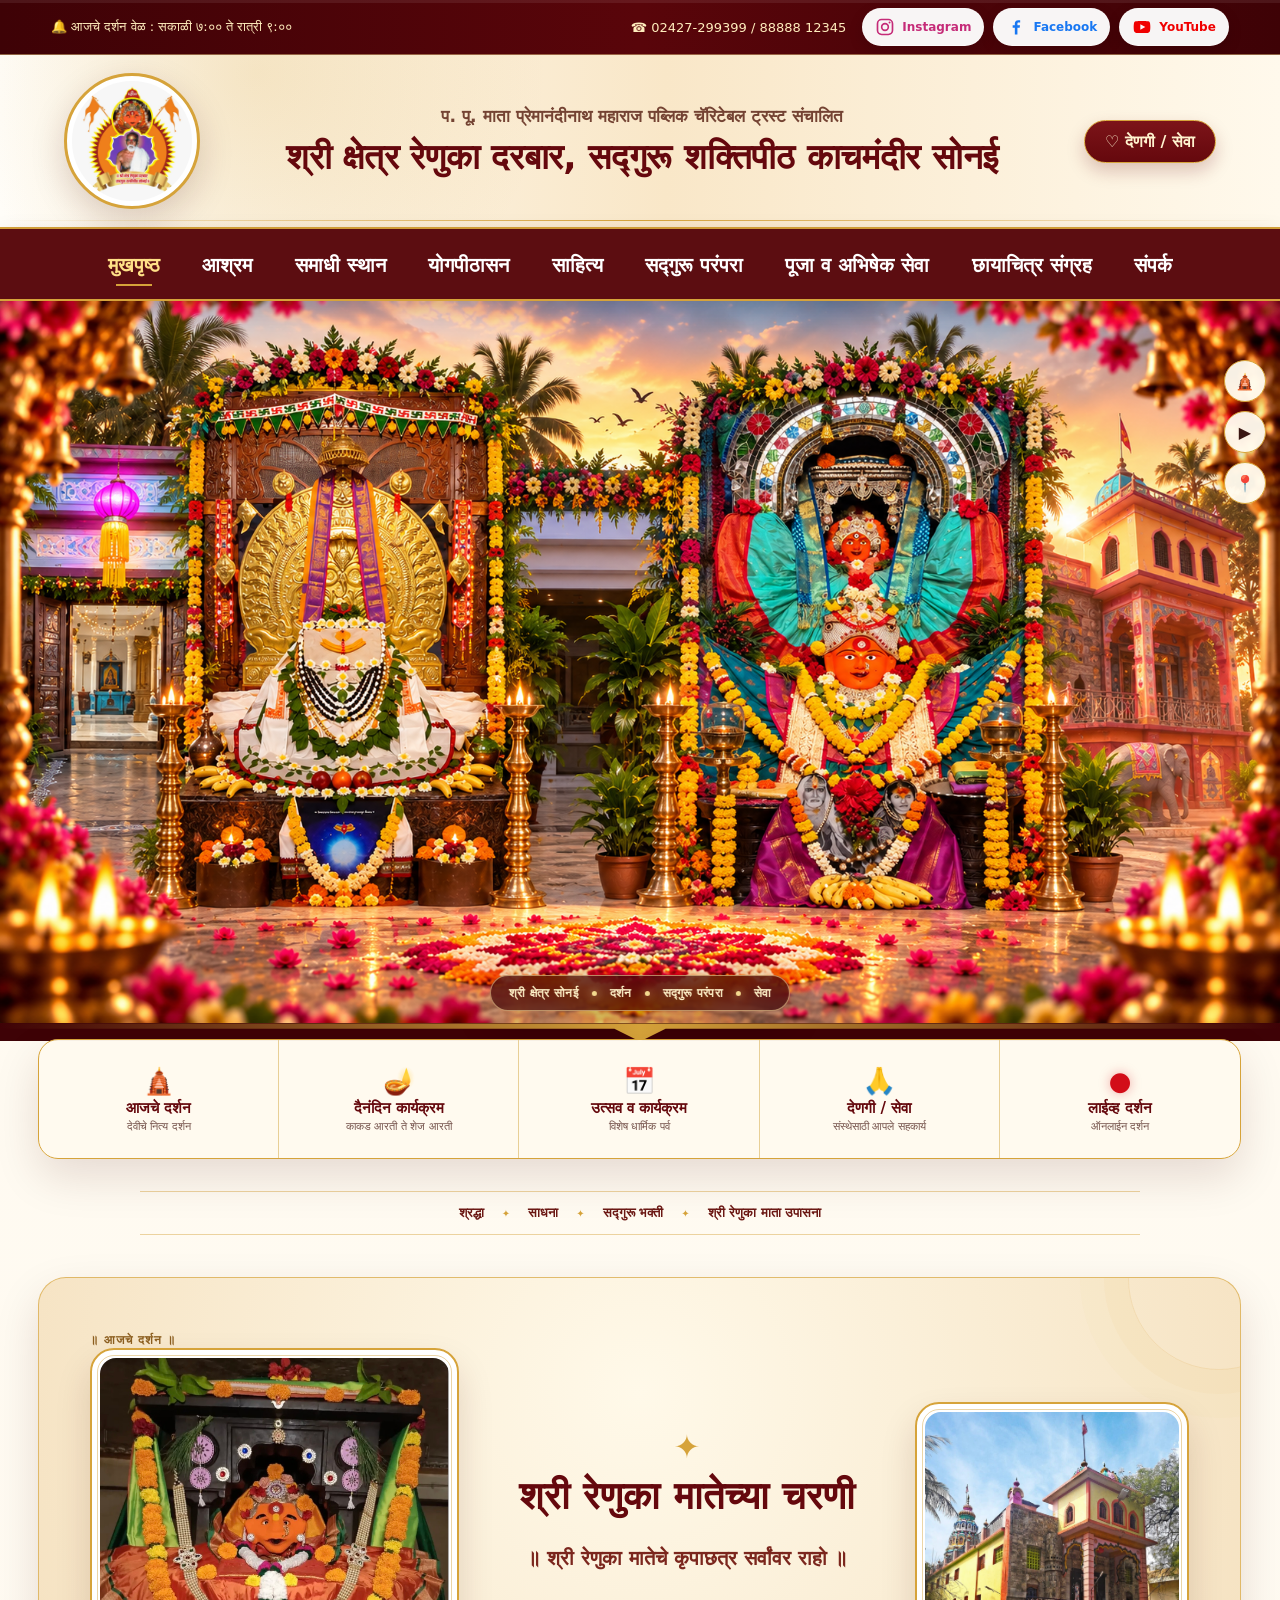
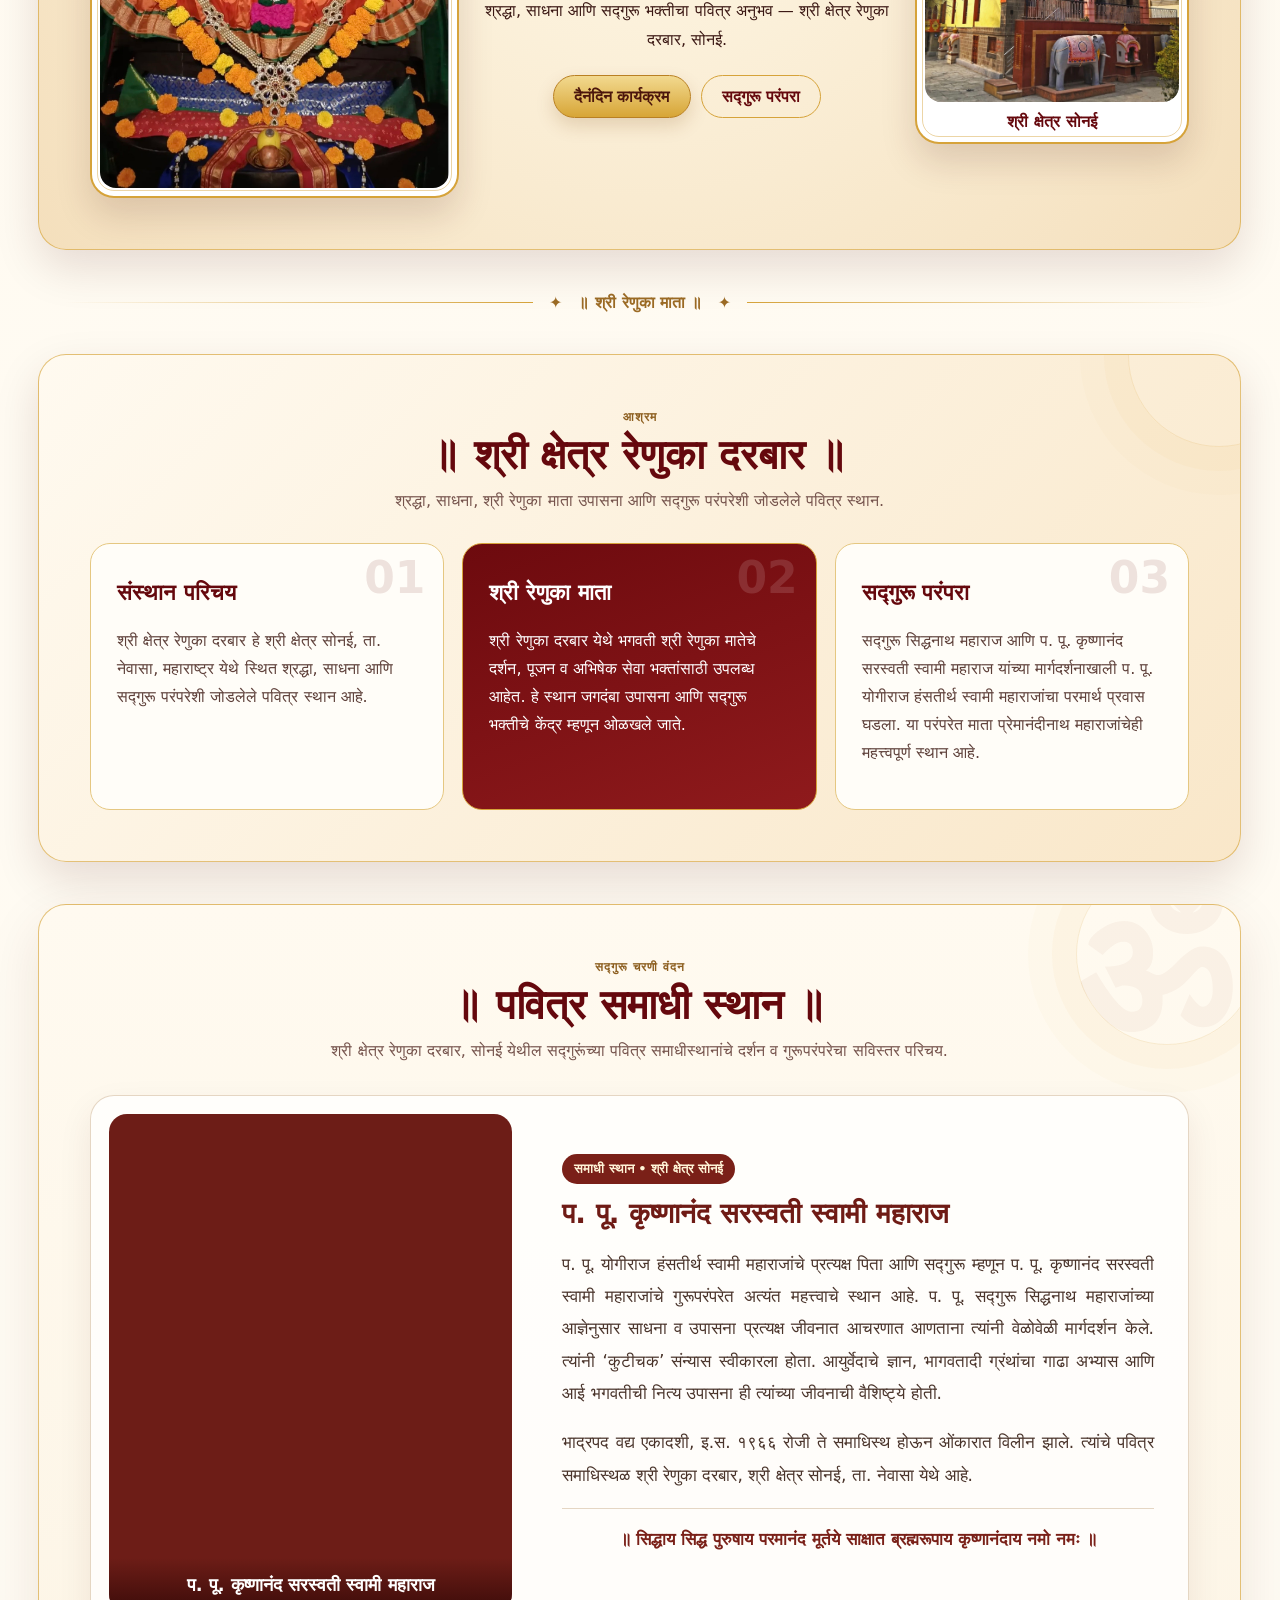
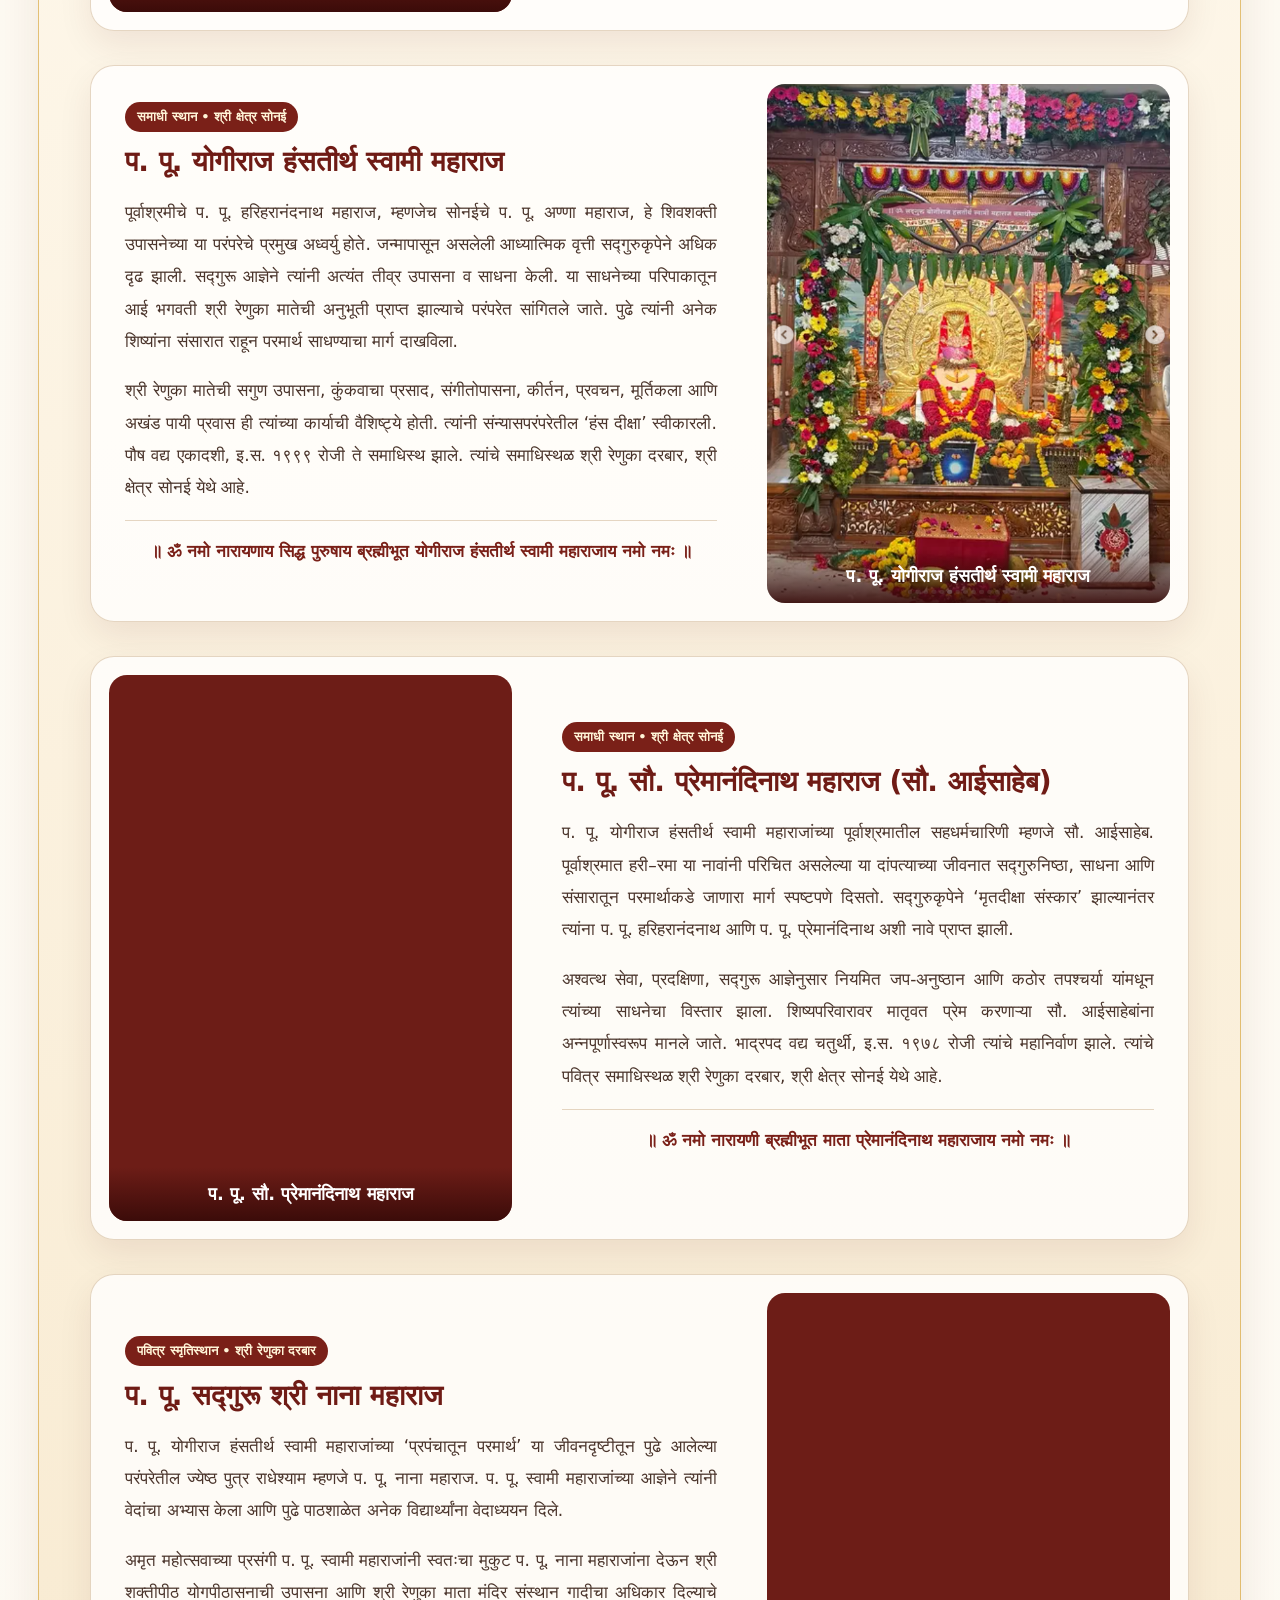
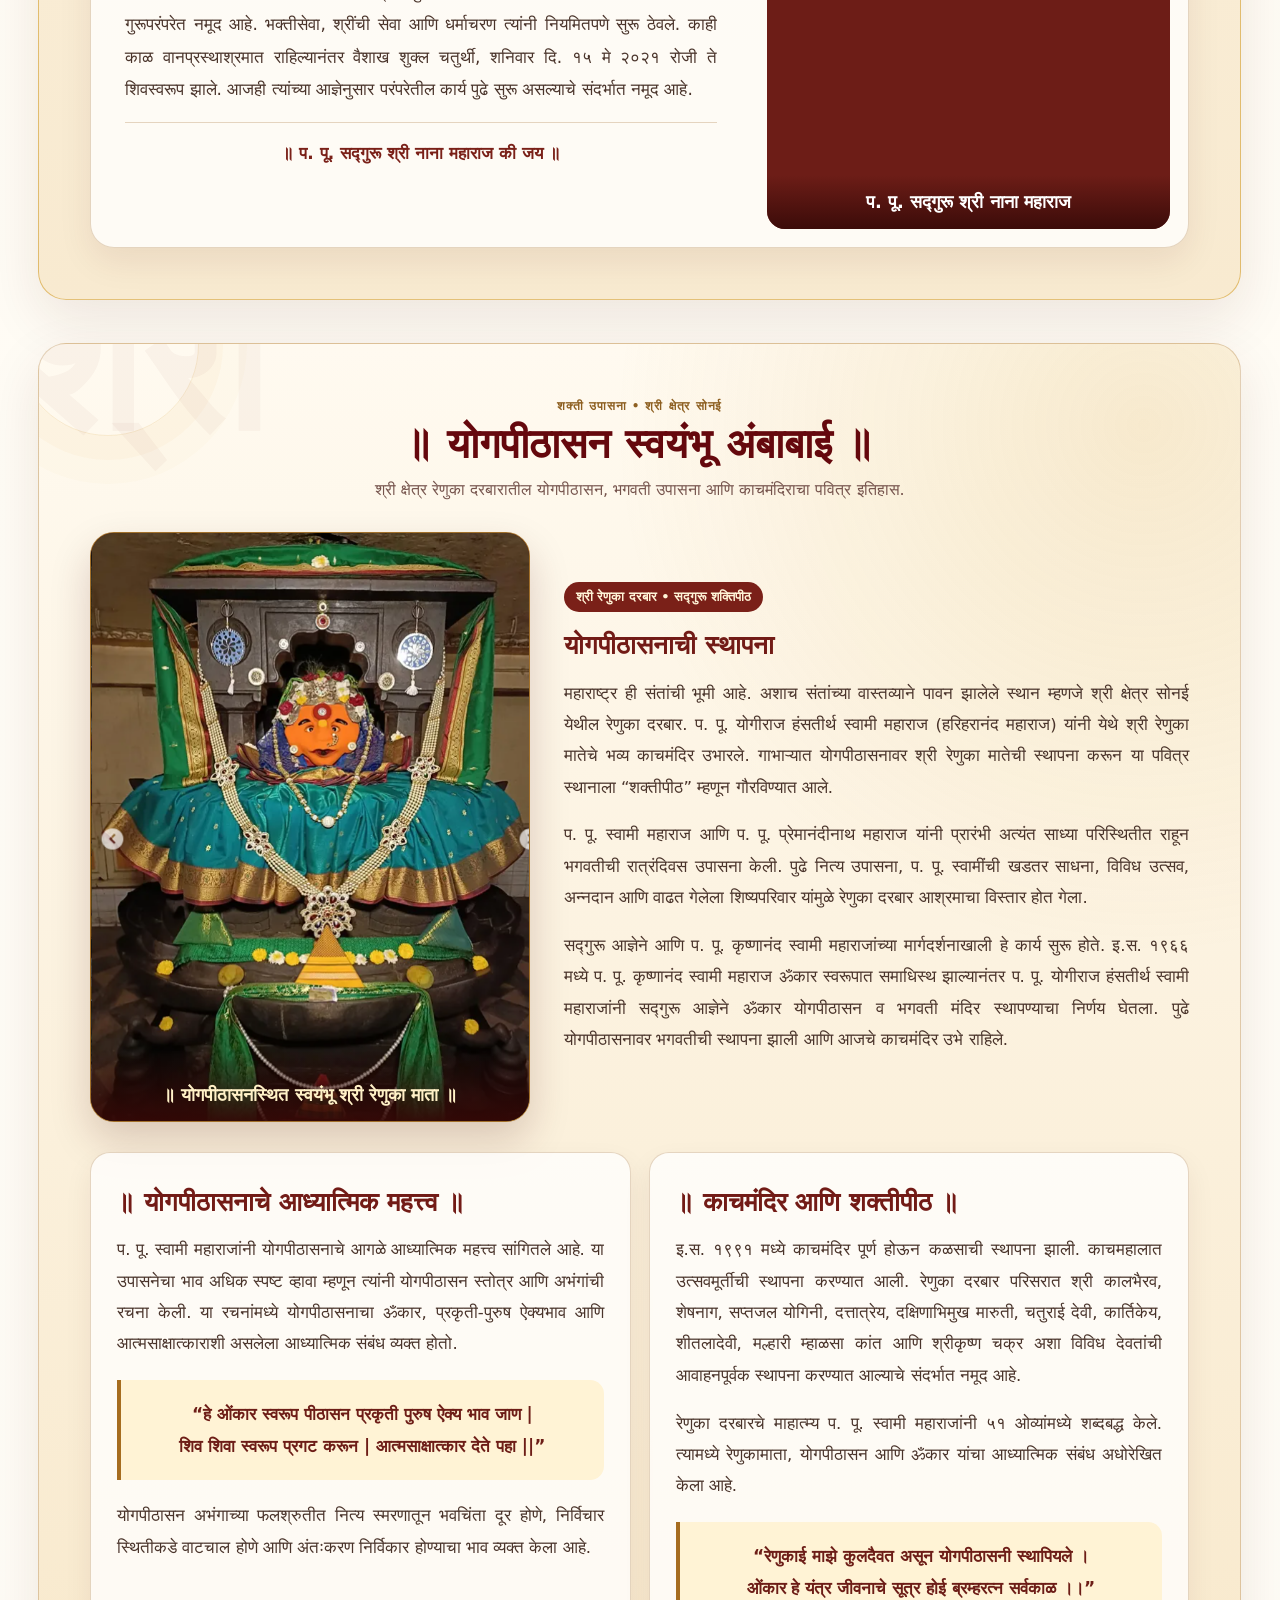
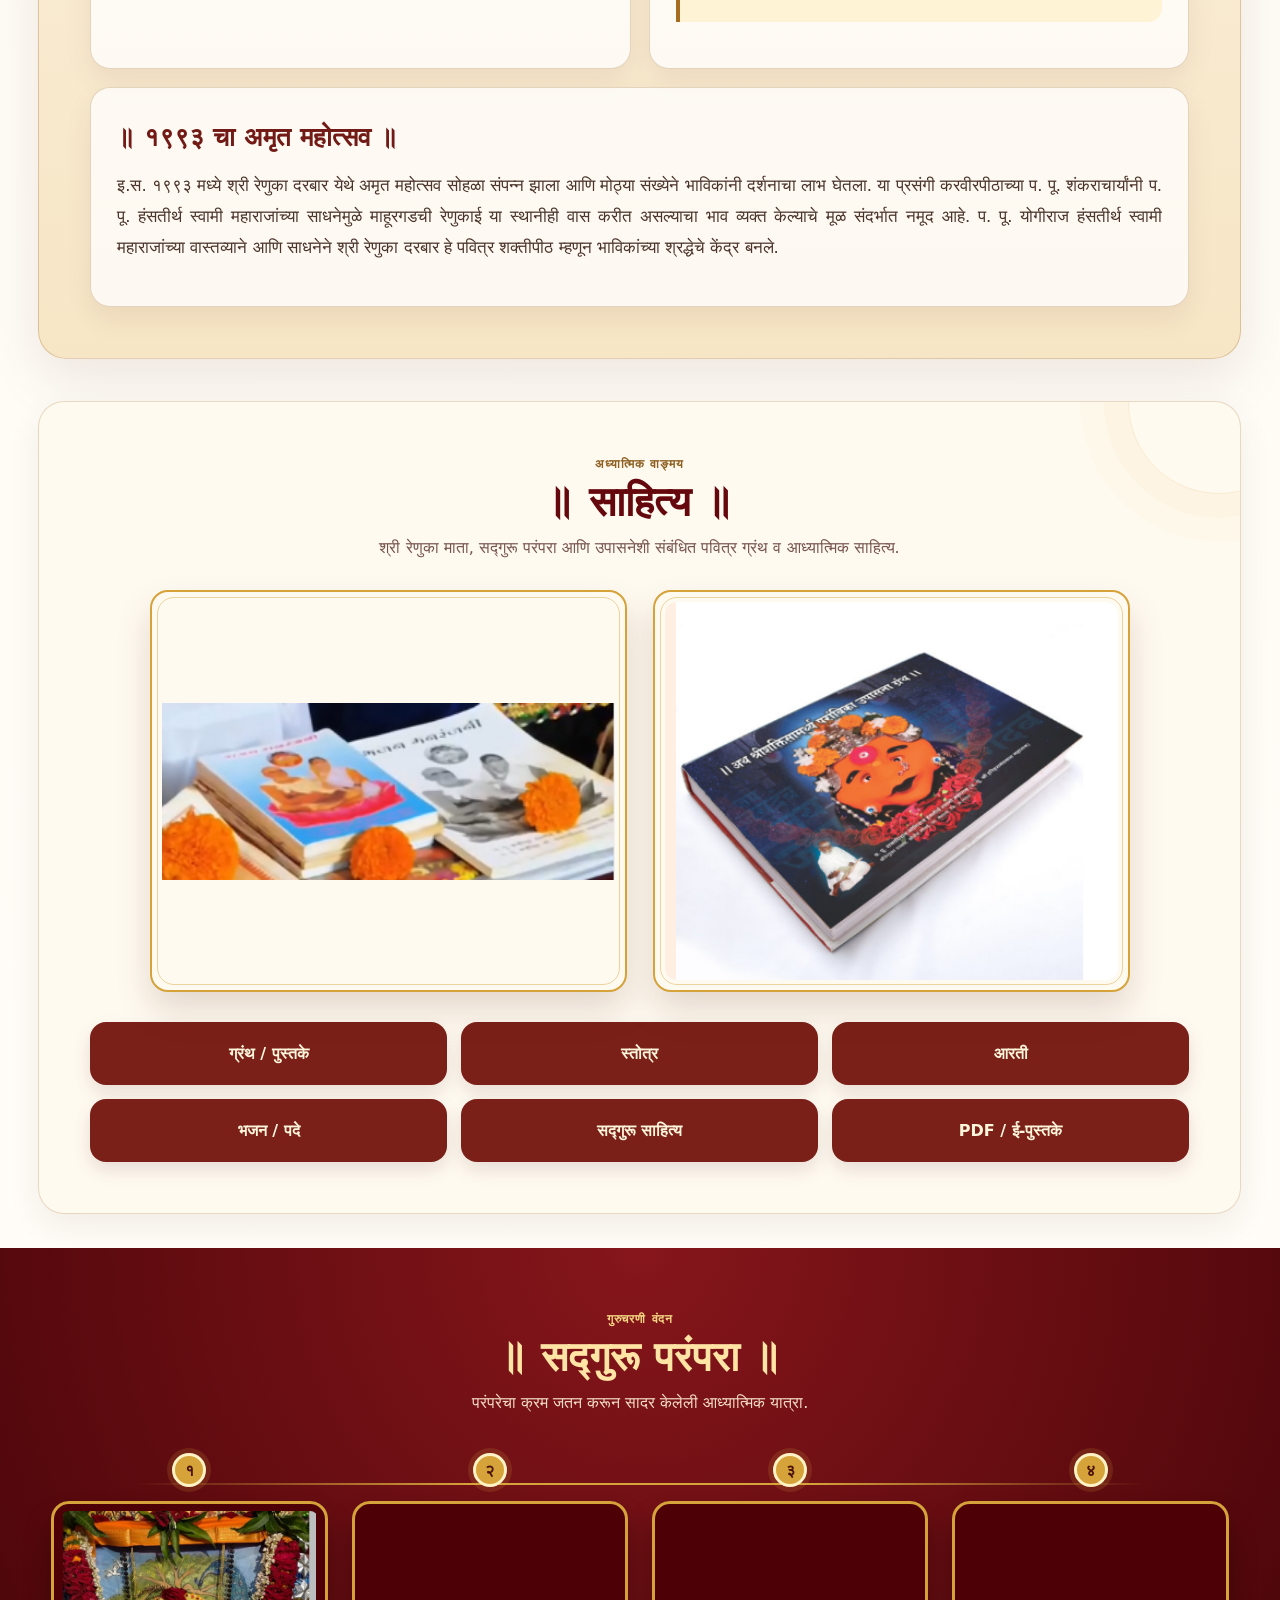
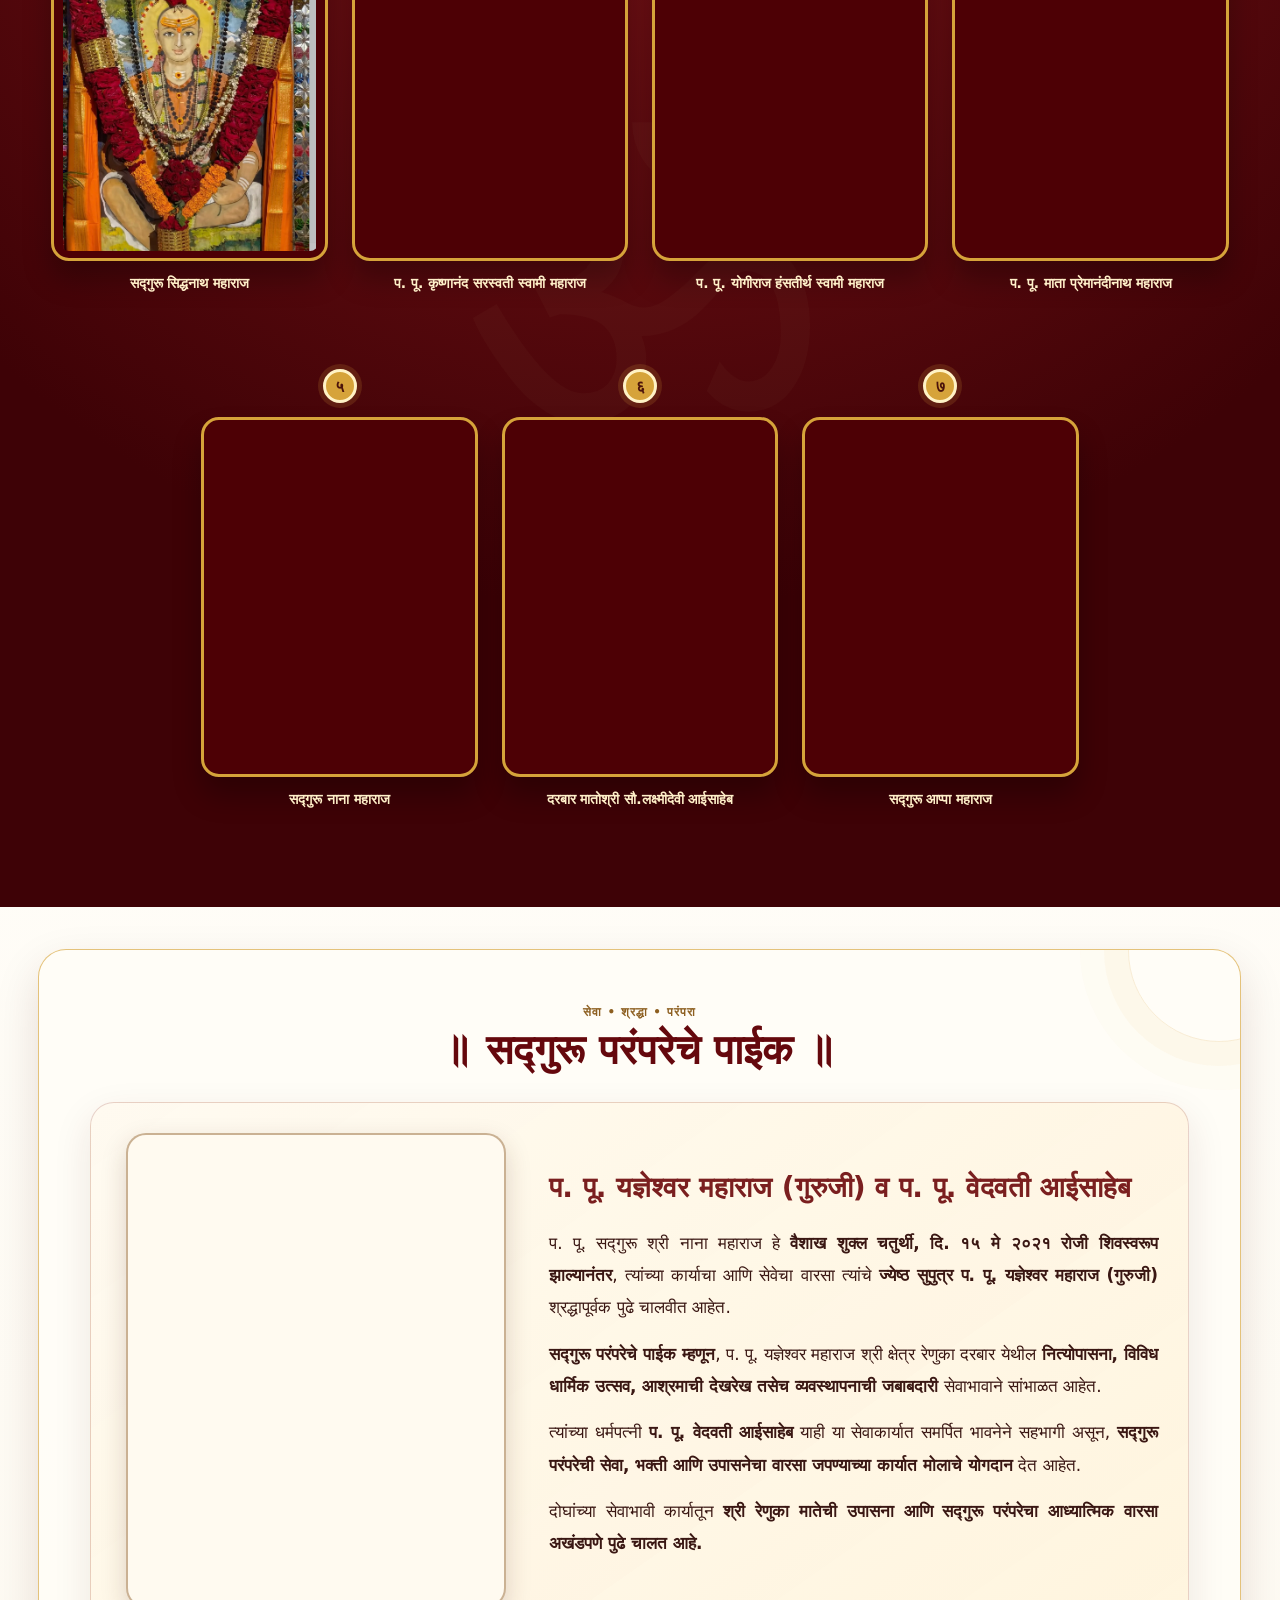
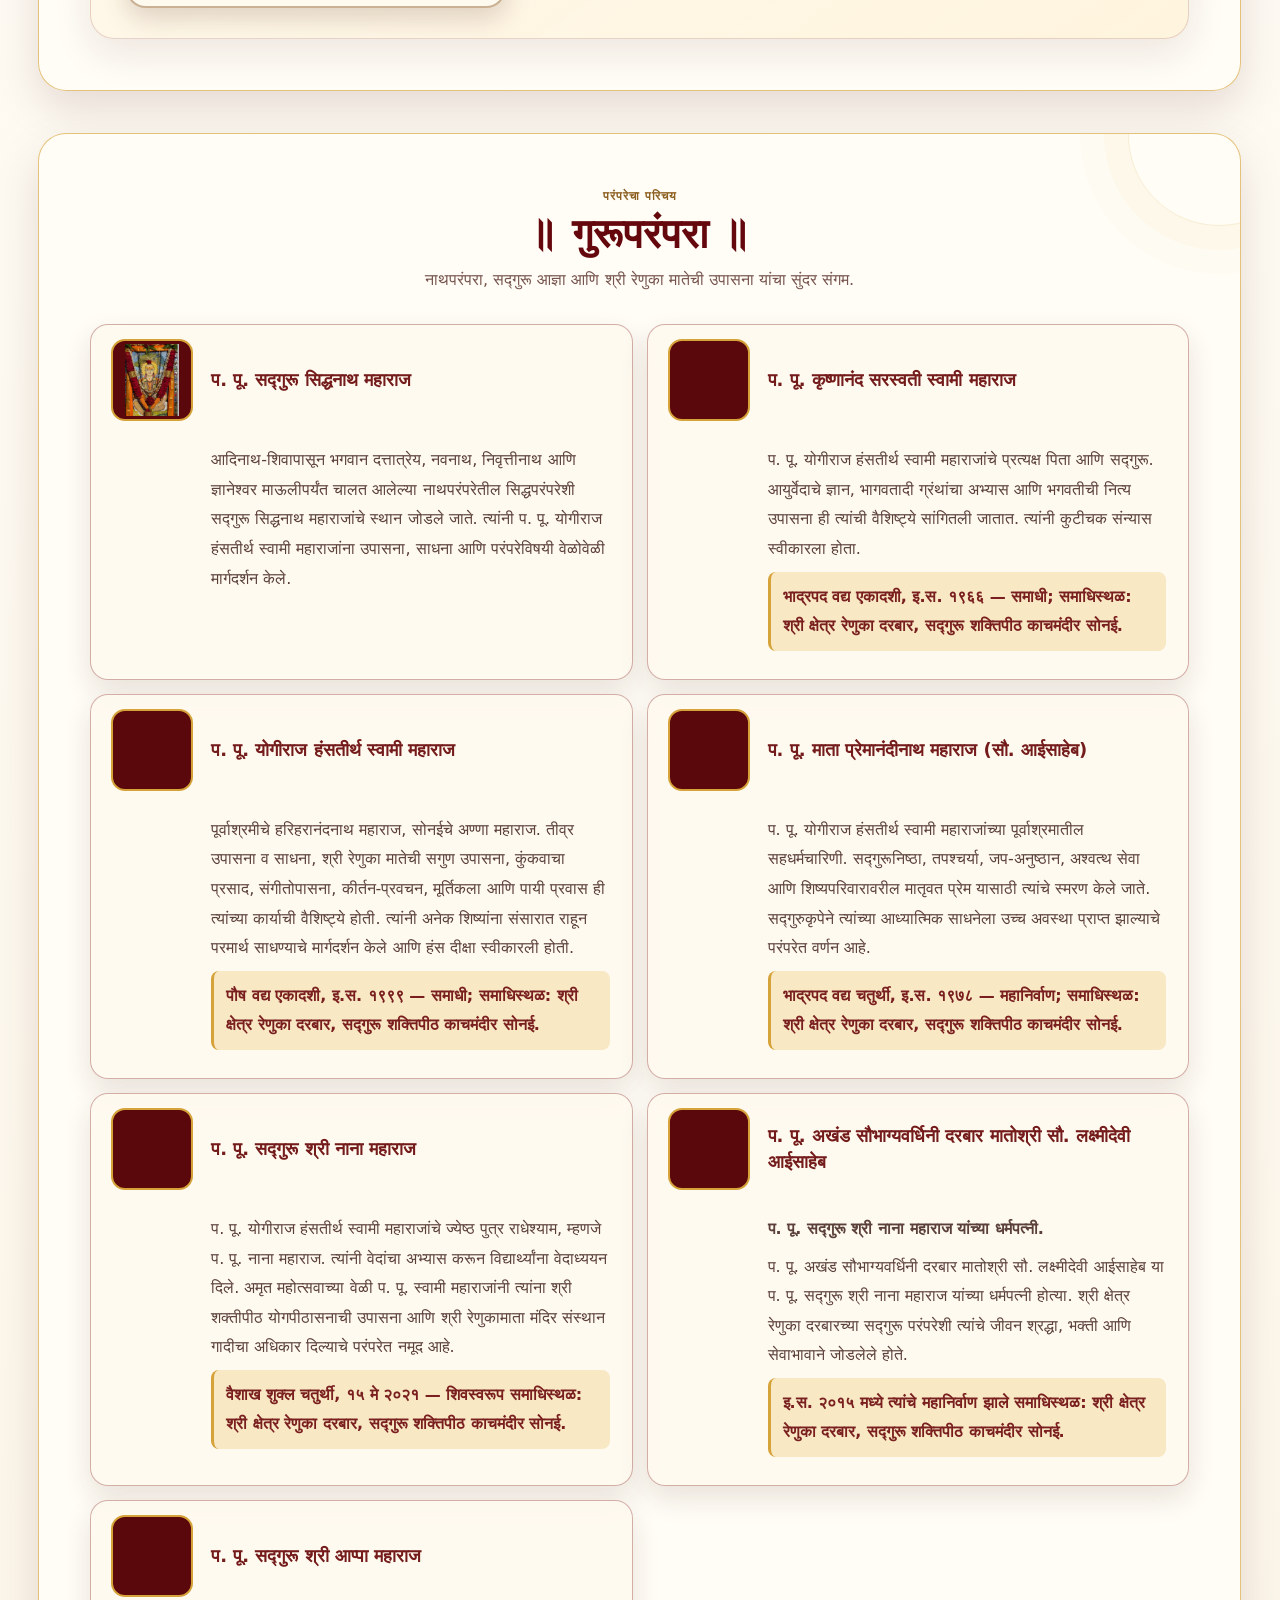
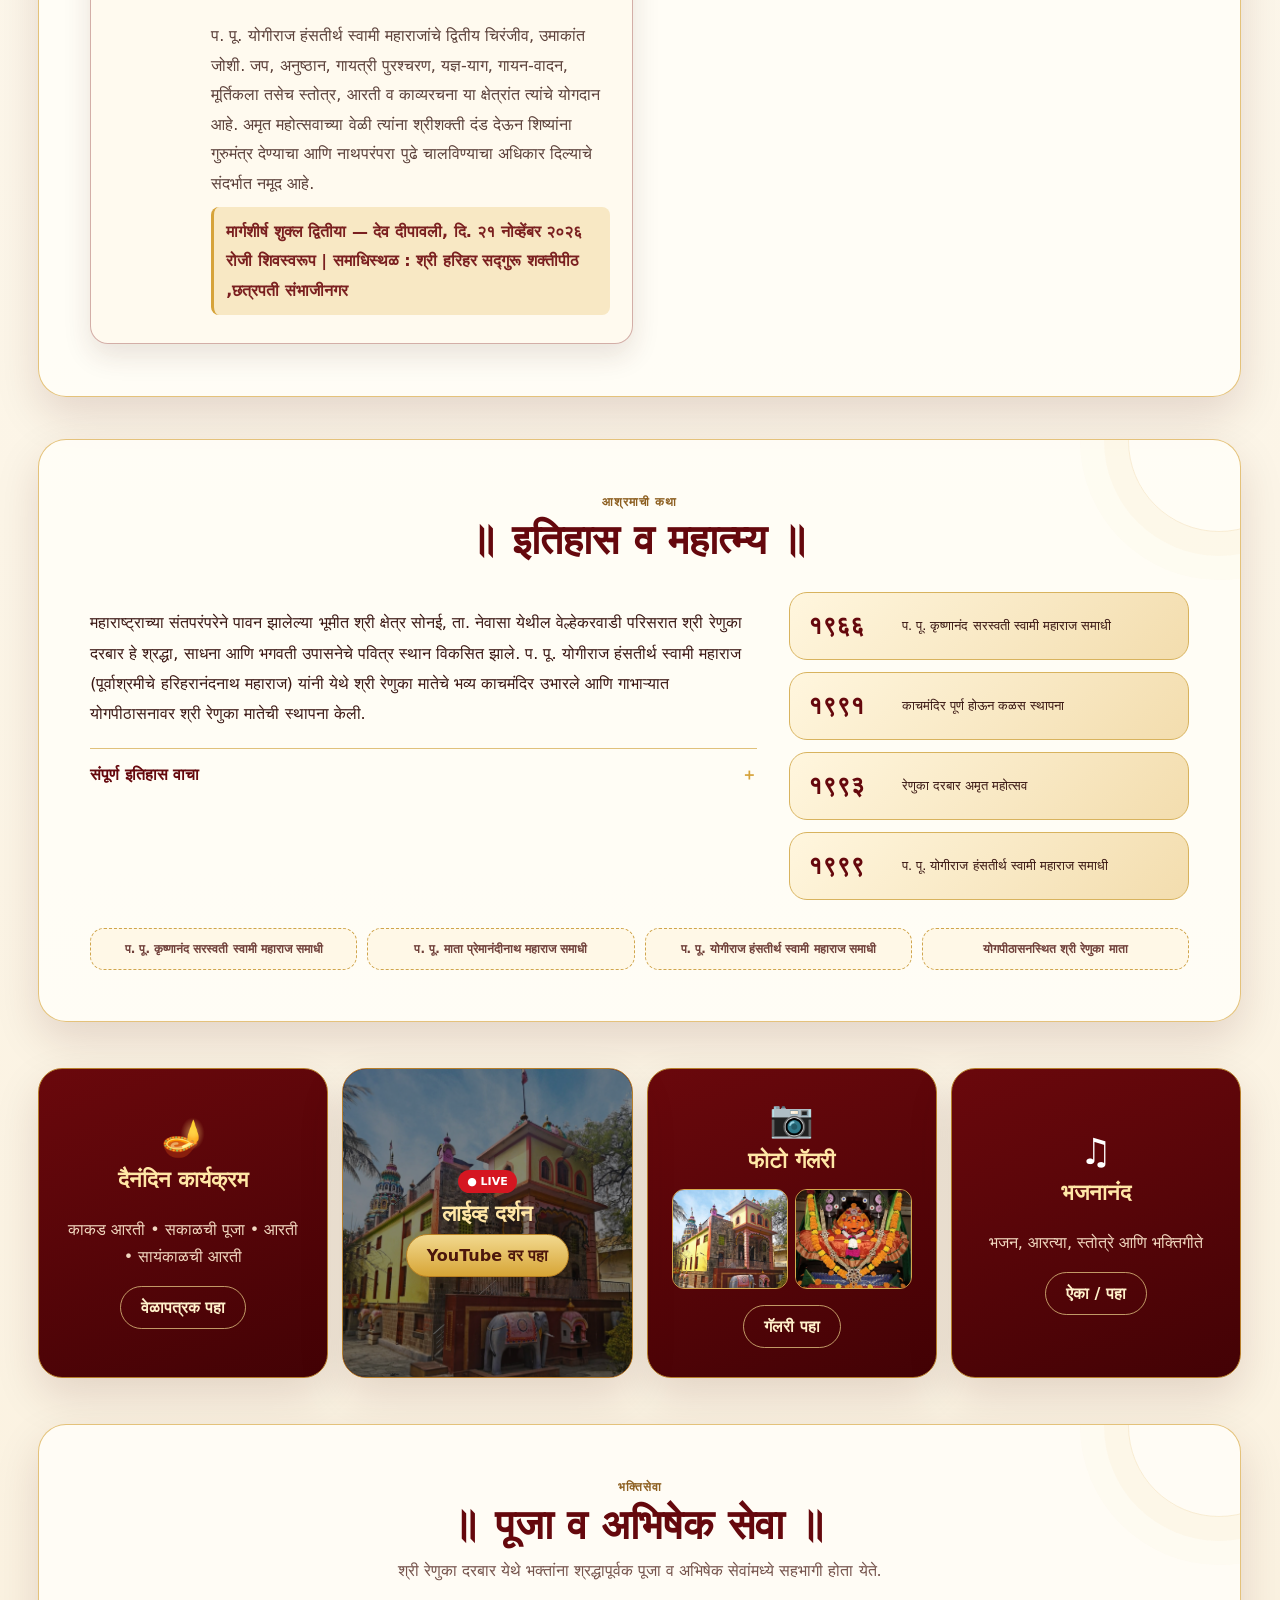
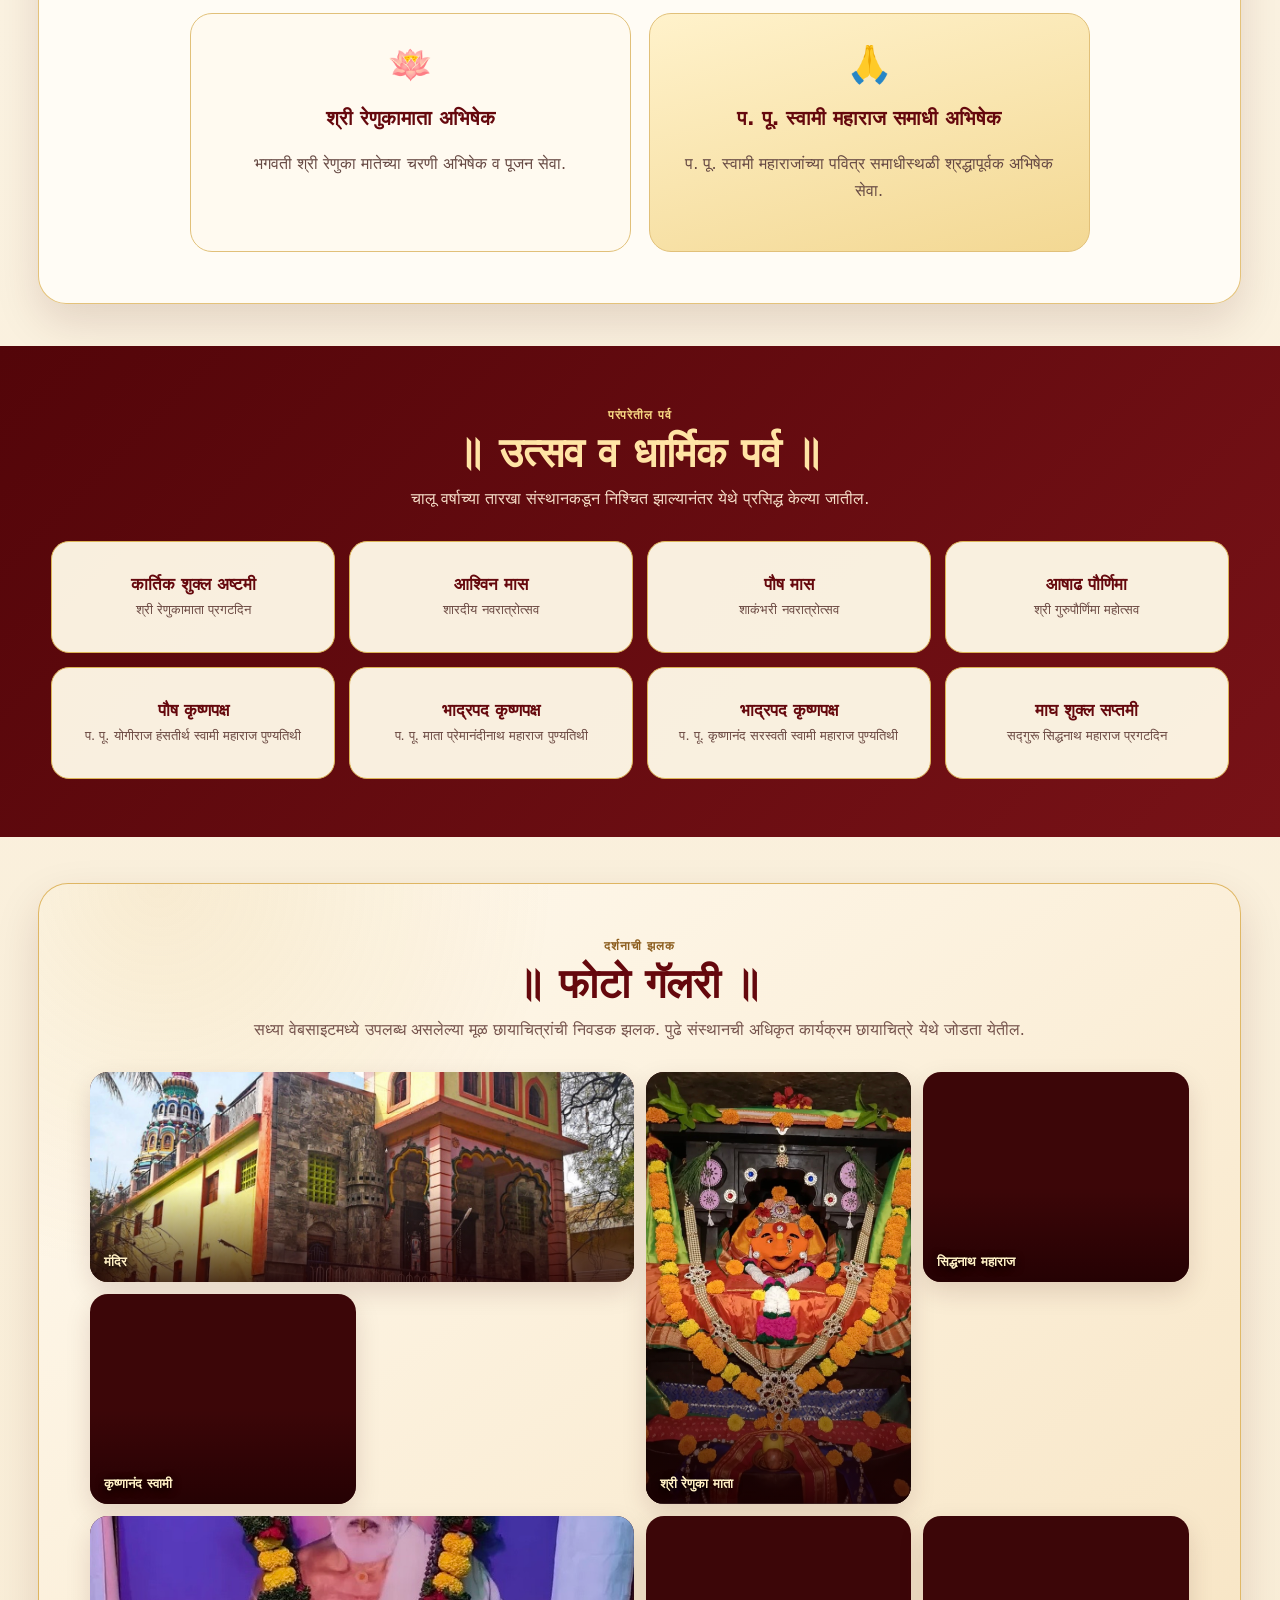
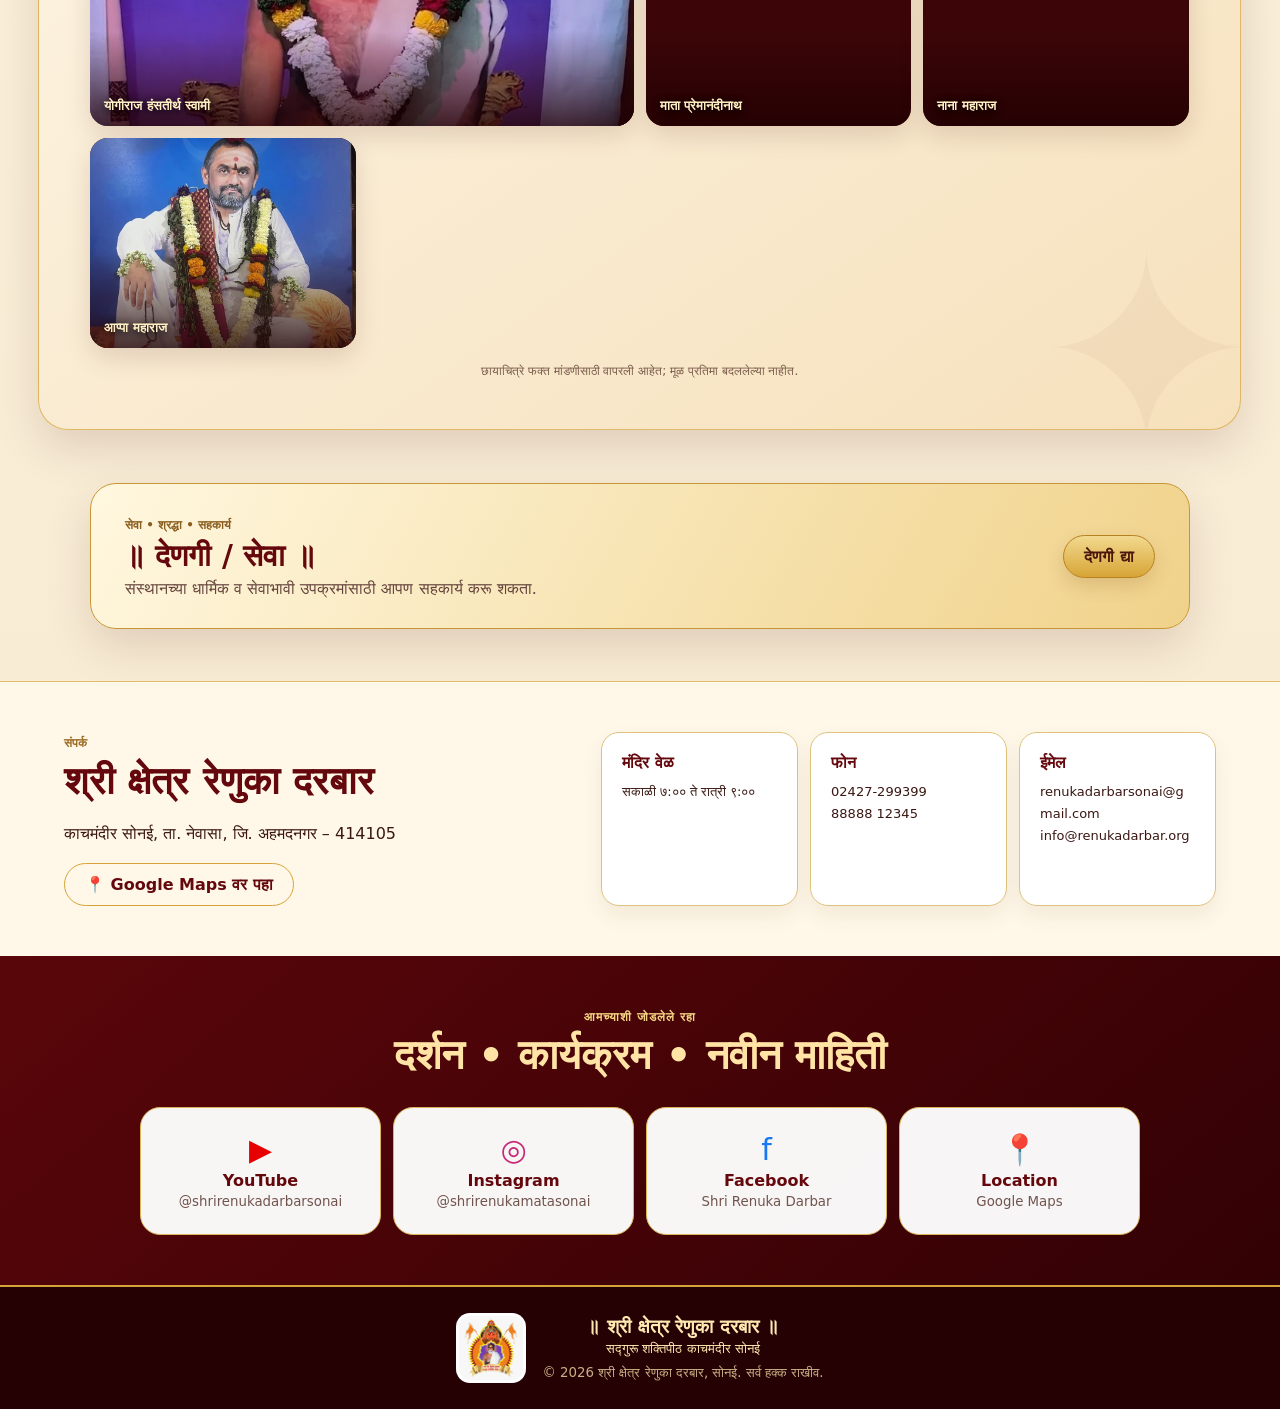
<file: index_back.html>
<!doctype html>
<html lang="mr">
<head>
  <meta charset="utf-8">
  <meta name="viewport" content="width=device-width,initial-scale=1,viewport-fit=cover">
  <meta name="theme-color" content="#5b070b">
  <title>श्री क्षेत्र रेणुका दरबार | सोनई</title>
  <meta name="description" content="प. पू. माता प्रेमानंदीनाथ महाराज पब्लिक चॅरिटेबल ट्रस्ट संचालित श्री क्षेत्र रेणुका दरबार, सद्गुरू शक्तिपीठ काचमंदीर सोनई">
  <link rel="stylesheet" href="style.css">

<style>
/* ===== Header title + round logo update ===== */
.masthead{
  min-height:168px;
  padding:18px clamp(18px,5vw,78px);
  gap:28px;
}
.brand-mark{
  width:136px !important;
  height:136px !important;
  flex:0 0 136px !important;
  padding:5px !important;
  border-radius:50% !important;
  border:3px solid var(--gold) !important;
  background:#fff !important;
  overflow:hidden !important;
  box-shadow:0 12px 34px rgba(73,17,13,.18) !important;
}
.brand-mark img{
  width:100% !important;
  height:100% !important;
  object-fit:contain !important;
  border-radius:50% !important;
}
.brand-copy p{
  font-size:clamp(14px,1.35vw,18px) !important;
  line-height:1.35 !important;
  margin:0 0 8px !important;
  font-weight:900 !important;
}
.brand-title{
  font-size:clamp(24px,2.75vw,42px) !important;
  line-height:1.18 !important;
  font-weight:900 !important;
  white-space:nowrap !important;
  letter-spacing:-.3px !important;
}

@media(max-width:1050px){
  .masthead{min-height:145px;gap:18px}
  .brand-mark{width:112px !important;height:112px !important;flex-basis:112px !important}
  .brand-copy p{font-size:13px !important}
  .brand-title{font-size:clamp(18px,2.65vw,29px) !important}
}

@media(max-width:760px){
  .masthead{
    min-height:auto !important;
    padding:14px 10px 12px !important;
    display:flex !important;
    flex-direction:column !important;
    align-items:center !important;
    justify-content:center !important;
    gap:8px !important;
    text-align:center !important;
  }
  .brand-mark{
    width:92px !important;
    height:92px !important;
    flex:0 0 92px !important;
    border-radius:50% !important;
  }
  .brand-copy{width:100% !important;text-align:center !important}
  .brand-copy p{
    font-size:11px !important;
    line-height:1.35 !important;
    margin-bottom:5px !important;
  }
  .brand-title{
    width:100% !important;
    font-size:clamp(10px,3.15vw,14px) !important;
    line-height:1.25 !important;
    white-space:nowrap !important;
    letter-spacing:-.2px !important;
  }
  .masthead-donate{display:inline-flex !important;margin-top:3px !important}
}

@media(max-width:390px){
  .brand-mark{width:84px !important;height:84px !important;flex-basis:84px !important}
  .brand-copy p{font-size:10px !important}
  .brand-title{font-size:10px !important}
}

/* ===== Main navigation: larger words + more spacing ===== */
@media (min-width:761px){
  .nav-inner{
    max-width:1500px !important;
    padding-left:28px !important;
    padding-right:28px !important;
  }

  .nav-links{
    width:100% !important;
    display:flex !important;
    align-items:center !important;
    justify-content:center !important;
    gap:clamp(30px,3vw,52px) !important;
  }

  .nav-links > a{
    font-size:20px !important;
    font-weight:900 !important;
    line-height:1.2 !important;
    padding:17px 2px 15px !important;
    white-space:nowrap !important;
  }
}

/* Keep navigation comfortable on tablets/mobile */
@media (max-width:1100px) and (min-width:761px){
  .nav-links{
    gap:clamp(16px,2vw,28px) !important;
  }
  .nav-links > a{
    font-size:17px !important;
  }
}

</style>


<style>
/* ===== सद्गुरू परंपरेचे पाईक ===== */
#parampara-paik .guru-detail{
  max-width:1120px;
  margin:28px auto 0;
  display:grid;
  grid-template-columns:minmax(280px, 390px) 1fr;
  gap:38px;
  align-items:center;
  padding:30px;
  border-radius:24px;
  background:linear-gradient(145deg, rgba(255,250,240,.98), rgba(255,244,220,.94));
  border:1px solid rgba(128,32,32,.18);
  box-shadow:0 14px 38px rgba(75,30,18,.10);
}
#parampara-paik .guru-detail > img{
  width:100%;
  max-width:380px;
  height:auto;
  aspect-ratio:4/5;
  object-fit:cover;
  object-position:center top;
  display:block;
  margin:auto;
  padding:7px;
  background:#fffaf0;
  border:2px solid rgba(139,88,34,.45);
  border-radius:20px;
  box-shadow:0 10px 26px rgba(72,34,20,.18);
}
#parampara-paik .guru-detail > div{
  min-width:0;
}
#parampara-paik .guru-detail h3{
  margin:0 0 18px;
  font-size:clamp(22px,2.2vw,30px);
  line-height:1.45;
  color:#7a1f1f;
}
#parampara-paik .guru-detail p{
  margin:0 0 14px;
  font-size:17px;
  line-height:1.9;
  text-align:justify;
}
@media(max-width:760px){
  #parampara-paik .guru-detail{
    grid-template-columns:1fr;
    gap:22px;
    padding:18px;
  }
  #parampara-paik .guru-detail > img{
    max-width:330px;
  }
  #parampara-paik .guru-detail h3{
    text-align:center;
  }
  #parampara-paik .guru-detail p{
    font-size:16px;
    line-height:1.8;
    text-align:left;
  }
}
</style>


<style>
/* ===== लक्ष्मीदेवी आईसाहेब : गुरूपरंपरा ===== */
#parampara + .lakshmidevi-profile,
.lakshmidevi-profile{
  max-width:1120px;
  margin:34px auto;
  display:grid;
  grid-template-columns:minmax(270px,360px) 1fr;
  gap:38px;
  align-items:center;
  padding:28px;
  border-radius:24px;
  background:linear-gradient(145deg,rgba(255,250,240,.98),rgba(255,244,220,.94));
  border:1px solid rgba(128,32,32,.18);
  box-shadow:0 14px 38px rgba(75,30,18,.10);
}
.lakshmidevi-profile > img{
  width:100%;
  max-width:350px;
  height:auto;
  aspect-ratio:4/5;
  object-fit:cover;
  object-position:center top;
  display:block;
  margin:auto;
  padding:7px;
  border-radius:20px;
  background:#fffaf0;
  border:2px solid rgba(139,88,34,.45);
  box-shadow:0 10px 26px rgba(72,34,20,.18);
}
.lakshmidevi-profile h3{
  margin:0 0 12px;
  font-size:clamp(21px,2vw,29px);
  line-height:1.5;
  color:#7a1f1f;
}
.lakshmidevi-profile .guru-relation{
  color:#8a5a28;
  margin-bottom:16px;
}
.lakshmidevi-profile p{
  font-size:17px;
  line-height:1.9;
  margin:0 0 14px;
  text-align:justify;
}
@media(max-width:760px){
  .lakshmidevi-profile{
    grid-template-columns:1fr;
    gap:22px;
    padding:18px;
  }
  .lakshmidevi-profile > img{max-width:320px}
  .lakshmidevi-profile h3,.lakshmidevi-profile .guru-relation{text-align:center}
  .lakshmidevi-profile p{font-size:16px;line-height:1.8;text-align:left}
}
</style>


<style>
/* ===== सद्गुरू परंपरा : balanced 4 + 3 layout ===== */
@media (min-width: 1100px){
  #parampara .guru-path{
    display:grid !important;
    grid-template-columns:repeat(8,minmax(0,1fr)) !important;
    gap:34px 18px !important;
    max-width:1380px !important;
    margin:34px auto 0 !important;
    align-items:start !important;
  }
  #parampara .guru-step{
    grid-column:span 2 !important;
    width:100% !important;
    min-width:0 !important;
  }
  #parampara .guru-step:nth-child(5){grid-column:2 / span 2 !important;}
  #parampara .guru-step:nth-child(6){grid-column:4 / span 2 !important;}
  #parampara .guru-step:nth-child(7){grid-column:6 / span 2 !important;}
  #parampara .guru-step img{
    width:100% !important;
    height:265px !important;
    object-fit:cover !important;
    object-position:center top !important;
  }
  #parampara .guru-step h3{
    min-height:52px;
    margin-top:12px;
    line-height:1.45;
  }
}
@media (min-width:761px) and (max-width:1099px){
  #parampara .guru-path{
    display:grid !important;
    grid-template-columns:repeat(2,minmax(0,1fr)) !important;
    gap:28px 22px !important;
  }
  #parampara .guru-step:last-child{
    grid-column:1 / -1 !important;
    max-width:320px;
    justify-self:center;
  }
}
@media (max-width:760px){
  #parampara .guru-path{
    display:grid !important;
    grid-template-columns:repeat(2,minmax(0,1fr)) !important;
    gap:22px 12px !important;
  }
  #parampara .guru-step:last-child{
    grid-column:1 / -1 !important;
    max-width:250px;
    justify-self:center;
  }
  #parampara .guru-step img{
    width:100% !important;
    height:auto !important;
    aspect-ratio:4/5;
    object-fit:cover !important;
    object-position:center top !important;
  }
}
</style>


<style>
/* ===== सद्गुरू परंपरा : show complete original photos ===== */
@media (min-width:1100px){
  #parampara .guru-path{
    display:grid !important;
    grid-template-columns:repeat(8,minmax(0,1fr)) !important;
    gap:38px 24px !important;
    max-width:1420px !important;
    margin:36px auto 0 !important;
    align-items:start !important;
  }
  #parampara .guru-step{
    grid-column:span 2 !important;
    width:100% !important;
    min-width:0 !important;
    display:flex !important;
    flex-direction:column !important;
    align-items:center !important;
  }
  #parampara .guru-step:nth-child(5){grid-column:2 / span 2 !important;}
  #parampara .guru-step:nth-child(6){grid-column:4 / span 2 !important;}
  #parampara .guru-step:nth-child(7){grid-column:6 / span 2 !important;}

  #parampara .guru-step img{
    width:100% !important;
    height:360px !important;
    object-fit:contain !important;
    object-position:center center !important;
    display:block !important;
    padding:7px !important;
    box-sizing:border-box !important;
    background:#4d0005 !important;
    border-radius:18px !important;
  }
  #parampara .guru-step h3{
    width:100% !important;
    min-height:58px !important;
    margin:12px 0 0 !important;
    padding:0 5px !important;
    text-align:center !important;
    line-height:1.45 !important;
  }
}
@media (min-width:761px) and (max-width:1099px){
  #parampara .guru-path{
    display:grid !important;
    grid-template-columns:repeat(2,minmax(0,1fr)) !important;
    gap:30px 24px !important;
  }
  #parampara .guru-step:last-child{
    grid-column:1/-1 !important;
    width:min(100%,380px) !important;
    justify-self:center !important;
  }
  #parampara .guru-step img{
    width:100% !important;
    height:390px !important;
    object-fit:contain !important;
    object-position:center !important;
    padding:6px !important;
    box-sizing:border-box !important;
    background:#4d0005 !important;
  }
}
@media (max-width:760px){
  #parampara .guru-path{
    display:grid !important;
    grid-template-columns:1fr !important;
    gap:28px !important;
    max-width:390px !important;
    margin-left:auto !important;
    margin-right:auto !important;
  }
  #parampara .guru-step,
  #parampara .guru-step:last-child{
    width:100% !important;
    max-width:360px !important;
    justify-self:center !important;
  }
  #parampara .guru-step img{
    width:100% !important;
    height:auto !important;
    max-height:480px !important;
    aspect-ratio:auto !important;
    object-fit:contain !important;
    object-position:center !important;
    padding:6px !important;
    box-sizing:border-box !important;
    background:#4d0005 !important;
  }
  #parampara .guru-step h3{
    min-height:0 !important;
    margin-top:10px !important;
    text-align:center !important;
  }
}
</style>


<style>
/* ===== Refined site animations ===== */
html{scroll-behavior:smooth}

.reveal{
  opacity:0;
  transform:translateY(24px);
  transition:
    opacity .75s cubic-bezier(.22,.61,.36,1),
    transform .75s cubic-bezier(.22,.61,.36,1);
  will-change:opacity,transform;
}
.reveal.show,
.reveal.visible,
.reveal.is-visible{
  opacity:1;
  transform:none;
}

.guru-step,
.story-card,
.service-grid article,
.sahitya-grid article,
.quick-card{
  transition:transform .32s ease,box-shadow .32s ease,border-color .32s ease;
}
@media (hover:hover){
  .guru-step:hover,
  .story-card:hover,
  .service-grid article:hover,
  .sahitya-grid article:hover,
  .quick-card:hover{
    transform:translateY(-6px);
  }
  #parampara .guru-step img{
    transition:transform .45s ease,filter .45s ease;
  }
  #parampara .guru-step:hover img{
    transform:scale(1.018);
    filter:brightness(1.03);
  }
}

.hero-content{
  animation:heroSoftEntry .95s cubic-bezier(.22,.61,.36,1) both;
}
@keyframes heroSoftEntry{
  from{opacity:0;transform:translateY(18px)}
  to{opacity:1;transform:none}
}

@media (prefers-reduced-motion:reduce){
  html{scroll-behavior:auto}
  *,*::before,*::after{
    animation-duration:.01ms !important;
    animation-iteration-count:1 !important;
    transition-duration:.01ms !important;
  }
  .reveal{opacity:1 !important;transform:none !important}
}
</style>


<style>
/* ===== सद्गुरू परंपरा content flow ===== */
#parampara-paik{scroll-margin-top:110px}
#guru-info{scroll-margin-top:110px}

#guru-info .guru-accordions{
  max-width:1120px;
  margin:30px auto 0;
  display:grid;
  gap:14px;
}
#guru-info details.guru-detail{
  overflow:hidden;
  border-radius:18px;
  border:1px solid rgba(125,72,28,.22);
  background:rgba(255,250,240,.96);
  box-shadow:0 7px 20px rgba(74,31,18,.07);
  transition:box-shadow .3s ease,transform .3s ease,border-color .3s ease;
}
#guru-info details.guru-detail[open]{
  border-color:rgba(128,32,32,.35);
  box-shadow:0 12px 28px rgba(74,31,18,.12);
}
#guru-info details.guru-detail summary{
  cursor:pointer;
  list-style:none;
  display:flex;
  align-items:center;
  gap:18px;
  padding:14px 20px;
  user-select:none;
}
#guru-info details.guru-detail summary::-webkit-details-marker{display:none}
#guru-info details.guru-detail summary img{
  width:82px;
  height:82px;
  object-fit:contain;
  object-position:center;
  flex:0 0 82px;
  border-radius:14px;
  background:#5a080b;
  padding:3px;
}
#guru-info details.guru-detail summary span{
  flex:1;
  display:flex;
  flex-direction:column;
  gap:5px;
}
#guru-info details.guru-detail summary b{
  color:#741b1b;
  font-size:18px;
  line-height:1.45;
}
#guru-info details.guru-detail summary small{
  color:#9a672f;
  font-weight:700;
}
#guru-info details.guru-detail summary::after{
  content:"＋";
  font-size:25px;
  font-weight:700;
  color:#8b572a;
  transition:transform .25s ease;
}
#guru-info details.guru-detail[open] summary::after{
  content:"−";
}
#guru-info .guru-body{
  padding:2px 22px 20px 120px;
  animation:guruBodyIn .32s ease both;
}
#guru-info .guru-body p{
  margin:8px 0;
  line-height:1.85;
}
#guru-info .guru-note{
  font-weight:700;
  color:#7a1f1f;
}
@keyframes guruBodyIn{
  from{opacity:0;transform:translateY(-6px)}
  to{opacity:1;transform:none}
}
@media(max-width:760px){
  #guru-info details.guru-detail summary{
    gap:12px;
    padding:12px;
  }
  #guru-info details.guru-detail summary img{
    width:66px;
    height:74px;
    flex-basis:66px;
  }
  #guru-info details.guru-detail summary b{font-size:16px}
  #guru-info .guru-body{padding:2px 15px 17px}
}
</style>


<style>
/* ===== गुरूपरंपरा : सर्व माहिती थेट दिसण्यासाठी ===== */
#guru-info details.guru-detail{
  display:block !important;
}
#guru-info details.guru-detail summary{
  cursor:default !important;
  pointer-events:none !important;
}
#guru-info details.guru-detail summary::after{
  display:none !important;
  content:none !important;
}
#guru-info details.guru-detail .guru-body{
  display:block !important;
  opacity:1 !important;
  transform:none !important;
  animation:none !important;
}
#guru-info details.guru-detail summary span{
  justify-content:center;
}
</style>

</head>
<body>
  <div class="scroll-progress" aria-hidden="true"><span id="scrollProgress"></span></div>
  <a class="skip-link" href="#home">मुख्य मजकुराकडे जा</a>

  <header class="topbar">
    <div class="topbar-note">🔔 आजचे दर्शन वेळ : सकाळी ७:०० ते रात्री ९:००</div>
    <div class="topbar-right">
      <div class="topbar-phone">☎ 02427-299399 / 88888 12345</div>
      <div class="top-social-icons" aria-label="Social Media">
        <a class="social-pill instagram-icon" href="https://www.instagram.com/shrirenukamatasonai/" target="_blank" rel="noopener" aria-label="Instagram">
          <svg viewBox="0 0 24 24" aria-hidden="true"><rect x="3" y="3" width="18" height="18" rx="5" fill="none" stroke="currentColor" stroke-width="2"/><circle cx="12" cy="12" r="4" fill="none" stroke="currentColor" stroke-width="2"/><circle cx="17.5" cy="6.5" r="1.2" fill="currentColor"/></svg>
          <span>Instagram</span>
        </a>
        <a class="social-pill facebook-icon" href="https://www.facebook.com/share/18FytdKB2t/" target="_blank" rel="noopener" aria-label="Facebook">
          <svg viewBox="0 0 24 24" aria-hidden="true"><path fill="currentColor" d="M13.7 21v-8h2.7l.4-3h-3.1V8.1c0-.9.3-1.5 1.6-1.5H17V3.9c-.3 0-1.3-.1-2.4-.1-2.4 0-4 1.4-4 4.1V10H8v3h2.6v8h3.1z"/></svg>
          <span>Facebook</span>
        </a>
        <a class="social-pill youtube-icon" href="https://youtube.com/@shrirenukadarbarsonai" target="_blank" rel="noopener" aria-label="YouTube">
          <svg viewBox="0 0 24 24" aria-hidden="true"><path fill="currentColor" d="M21.6 7.2a2.8 2.8 0 0 0-2-2C17.9 4.7 12 4.7 12 4.7s-5.9 0-7.6.5a2.8 2.8 0 0 0-2 2A29 29 0 0 0 2 12a29 29 0 0 0 .4 4.8 2.8 2.8 0 0 0 2 2c1.7.5 7.6.5 7.6.5s5.9 0 7.6-.5a2.8 2.8 0 0 0 2-2A29 29 0 0 0 22 12a29 29 0 0 0-.4-4.8zM10 15.4V8.6l6 3.4-6 3.4z"/></svg>
          <span>YouTube</span>
        </a>
      </div>
    </div>
  </header>

  <header class="masthead">
    <div class="brand-mark"><img src="assets/sansthan-logo.jpg" alt="श्री क्षेत्र रेणुका दरबार संस्थान लोगो"></div>
    <div class="brand-copy">
      <p>प. पू. माता प्रेमानंदीनाथ महाराज पब्लिक चॅरिटेबल ट्रस्ट संचालित</p>
      <h1 class="brand-title">श्री क्षेत्र रेणुका दरबार, सद्गुरू शक्तिपीठ काचमंदीर सोनई</h1>
    </div>
    <a class="btn btn-maroon masthead-donate" href="#seva">♡ देणगी / सेवा</a>
  </header>

  <nav class="nav" aria-label="मुख्य मेनू">
    <div class="nav-inner">
      <button id="menuBtn" class="menu-btn" aria-label="मेनू उघडा" aria-expanded="false">☰</button>
      <div id="navLinks" class="nav-links">
        <a href="#home">मुखपृष्ठ</a>
        <a href="#about">आश्रम</a>
        <a href="#samadhi">समाधी स्थान</a>
        <a href="#yogapithasan">योगपीठासन</a>
        <a href="#sahitya">साहित्य</a>
        <a href="#parampara">सद्गुरू परंपरा</a>
        <a href="#seva-info">पूजा व अभिषेक सेवा</a>
        <a href="#gallery">छायाचित्र संग्रह</a>
        <a href="#contact">संपर्क</a>
      </div>
    </div>
  </nav>

  <aside class="floating-rail" aria-label="जलद दुवे">
    <a href="#darshan" aria-label="आजचे दर्शन" title="आजचे दर्शन">🛕</a>
    <a href="https://youtube.com/@shrirenukadarbarsonai" target="_blank" rel="noopener" aria-label="YouTube" title="YouTube">▶</a>
    <a href="https://maps.app.goo.gl/x2UCBHbDbkuDgR9p7" target="_blank" rel="noopener" aria-label="Google Maps" title="Google Maps">📍</a>
  </aside>

  <main>
    <section class="hero home-main-image" id="home" aria-label="मुखपृष्ठ">
      <img src="assets/home-main-background.png" alt="श्री क्षेत्र रेणुका दरबार मुखपृष्ठ" class="home-main-background" fetchpriority="high">
      <div class="hero-glass" aria-label="मुख्य वैशिष्ट्ये">
        <span>श्री क्षेत्र सोनई</span><i></i><span>दर्शन</span><i></i><span>सद्गुरू परंपरा</span><i></i><span>सेवा</span>
      </div>
      <div class="hero-edge" aria-hidden="true"></div>
    </section>

    <section class="quick-shell reveal" aria-label="जलद दुवे">
      <div class="quick">
        <a href="#darshan"><span class="quick-icon">🛕</span><b>आजचे दर्शन</b><small>देवीचे नित्य दर्शन</small></a>
        <a href="#daily"><span class="quick-icon">🪔</span><b>दैनंदिन कार्यक्रम</b><small>काकड आरती ते शेज आरती</small></a>
        <a href="#events"><span class="quick-icon">📅</span><b>उत्सव व कार्यक्रम</b><small>विशेष धार्मिक पर्व</small></a>
        <a href="#seva"><span class="quick-icon">🙏</span><b>देणगी / सेवा</b><small>संस्थेसाठी आपले सहकार्य</small></a>
        <a href="#live"><span class="quick-icon live-dot">●</span><b>लाईव्ह दर्शन</b><small>ऑनलाईन दर्शन</small></a>
      </div>
    </section>

    <section class="sacred-ribbon reveal" aria-label="श्री क्षेत्र रेणुका दरबार मूल्ये">
      <span>श्रद्धा</span><b>✦</b><span>साधना</span><b>✦</b><span>सद्गुरू भक्ती</span><b>✦</b><span>श्री रेणुका माता उपासना</span>
    </section>

    <section class="darshan-section section-wrap reveal" id="darshan">
      <div class="eyebrow">॥ आजचे दर्शन ॥</div>
      <div class="darshan-grid">
        <figure class="darshan-photo devotional-frame">
          <img src="assets/renuka-mata.jpeg" loading="lazy" decoding="async" alt="श्री रेणुका माता">
        </figure>
        <div class="darshan-copy">
          <span class="lotus-mark">✦</span>
          <h2>श्री रेणुका मातेच्या चरणी</h2>
          <p class="darshan-prayer">॥ श्री रेणुका मातेचे कृपाछत्र सर्वांवर राहो ॥</p>
          <p>श्रद्धा, साधना आणि सद्गुरू भक्तीचा पवित्र अनुभव — श्री क्षेत्र रेणुका दरबार, सोनई.</p>
          <div class="darshan-actions">
            <a class="btn btn-gold" href="#daily">दैनंदिन कार्यक्रम</a>
            <a class="btn btn-outline" href="#parampara">सद्गुरू परंपरा</a>
          </div>
        </div>
        <figure class="temple-window devotional-frame">
          <img src="assets/temple.jpeg" loading="lazy" decoding="async" alt="श्री क्षेत्र रेणुका दरबार मंदिर">
          <figcaption>श्री क्षेत्र सोनई</figcaption>
        </figure>
      </div>
    </section>

    <div class="ornament" aria-hidden="true"><span>✦</span><b>॥ श्री रेणुका माता ॥</b><span>✦</span></div>

    <section class="section-wrap cream-panel reveal" id="about">
      <div class="section-heading">
        <span>आश्रम</span>
        <h2>॥ श्री क्षेत्र रेणुका दरबार ॥</h2>
        <p>श्रद्धा, साधना, श्री रेणुका माता उपासना आणि सद्गुरू परंपरेशी जोडलेले पवित्र स्थान.</p>
      </div>
      <div class="story-grid">
        <article class="story-card"><span>01</span><h3>संस्थान परिचय</h3><p>श्री क्षेत्र रेणुका दरबार हे श्री क्षेत्र सोनई, ता. नेवासा, महाराष्ट्र येथे स्थित श्रद्धा, साधना आणि सद्गुरू परंपरेशी जोडलेले पवित्र स्थान आहे.</p></article>
        <article class="story-card featured"><span>02</span><h3>श्री रेणुका माता</h3><p>श्री रेणुका दरबार येथे भगवती श्री रेणुका मातेचे दर्शन, पूजन व अभिषेक सेवा भक्तांसाठी उपलब्ध आहेत. हे स्थान जगदंबा उपासना आणि सद्गुरू भक्तीचे केंद्र म्हणून ओळखले जाते.</p></article>
        <article class="story-card"><span>03</span><h3>सद्गुरू परंपरा</h3><p>सद्गुरू सिद्धनाथ महाराज आणि प. पू. कृष्णानंद सरस्वती स्वामी महाराज यांच्या मार्गदर्शनाखाली प. पू. योगीराज हंसतीर्थ स्वामी महाराजांचा परमार्थ प्रवास घडला. या परंपरेत माता प्रेमानंदीनाथ महाराजांचेही महत्त्वपूर्ण स्थान आहे.</p></article>
      </div>
    </section>

    <section class="samadhi-section section-wrap reveal" id="samadhi">
      <div class="section-heading">
        <span>सद्गुरू चरणी वंदन</span>
        <h2>॥ पवित्र समाधी स्थान ॥</h2>
        <p>श्री क्षेत्र रेणुका दरबार, सोनई येथील सद्गुरूंच्या पवित्र समाधीस्थानांचे दर्शन व गुरूपरंपरेचा सविस्तर परिचय.</p>
      </div>

      <div class="samadhi-list">
        <article class="samadhi-profile">
          <figure><img src="assets/samadhi-krishnanand.png" loading="lazy" decoding="async" alt="प. पू. कृष्णानंद सरस्वती स्वामी महाराज समाधी स्थान"><figcaption>प. पू. कृष्णानंद सरस्वती स्वामी महाराज</figcaption></figure>
          <div class="samadhi-copy"><span class="samadhi-label">समाधी स्थान • श्री क्षेत्र सोनई</span><h3>प. पू. कृष्णानंद सरस्वती स्वामी महाराज</h3>
            <p>प. पू. योगीराज हंसतीर्थ स्वामी महाराजांचे प्रत्यक्ष पिता आणि सद्गुरू म्हणून प. पू. कृष्णानंद सरस्वती स्वामी महाराजांचे गुरूपरंपरेत अत्यंत महत्त्वाचे स्थान आहे. प. पू. सद्गुरू सिद्धनाथ महाराजांच्या आज्ञेनुसार साधना व उपासना प्रत्यक्ष जीवनात आचरणात आणताना त्यांनी वेळोवेळी मार्गदर्शन केले. त्यांनी ‘कुटीचक’ संन्यास स्वीकारला होता. आयुर्वेदाचे ज्ञान, भागवतादी ग्रंथांचा गाढा अभ्यास आणि आई भगवतीची नित्य उपासना ही त्यांच्या जीवनाची वैशिष्ट्ये होती.</p>
            <p>भाद्रपद वद्य एकादशी, इ.स. १९६६ रोजी ते समाधिस्थ होऊन ओंकारात विलीन झाले. त्यांचे पवित्र समाधिस्थळ श्री रेणुका दरबार, श्री क्षेत्र सोनई, ता. नेवासा येथे आहे.</p>
            <p class="samadhi-mantra">॥ सिद्धाय सिद्ध पुरुषाय परमानंद मूर्तये साक्षात ब्रह्मरूपाय कृष्णानंदाय नमो नमः ॥</p>
          </div>
        </article>

        <article class="samadhi-profile reverse">
          <figure><img src="assets/samadhi-yogiraj.png" loading="lazy" decoding="async" alt="प. पू. योगीराज हंसतीर्थ स्वामी महाराज समाधी स्थान"><figcaption>प. पू. योगीराज हंसतीर्थ स्वामी महाराज</figcaption></figure>
          <div class="samadhi-copy"><span class="samadhi-label">समाधी स्थान • श्री क्षेत्र सोनई</span><h3>प. पू. योगीराज हंसतीर्थ स्वामी महाराज</h3>
            <p>पूर्वाश्रमीचे प. पू. हरिहरानंदनाथ महाराज, म्हणजेच सोनईचे प. पू. अण्णा महाराज, हे शिवशक्ती उपासनेच्या या परंपरेचे प्रमुख अध्वर्यु होते. जन्मापासून असलेली आध्यात्मिक वृत्ती सद्गुरुकृपेने अधिक दृढ झाली. सद्गुरू आज्ञेने त्यांनी अत्यंत तीव्र उपासना व साधना केली. या साधनेच्या परिपाकातून आई भगवती श्री रेणुका मातेची अनुभूती प्राप्त झाल्याचे परंपरेत सांगितले जाते. पुढे त्यांनी अनेक शिष्यांना संसारात राहून परमार्थ साधण्याचा मार्ग दाखविला.</p>
            <p>श्री रेणुका मातेची सगुण उपासना, कुंकवाचा प्रसाद, संगीतोपासना, कीर्तन, प्रवचन, मूर्तिकला आणि अखंड पायी प्रवास ही त्यांच्या कार्याची वैशिष्ट्ये होती. त्यांनी संन्यासपरंपरेतील ‘हंस दीक्षा’ स्वीकारली. पौष वद्य एकादशी, इ.स. १९९९ रोजी ते समाधिस्थ झाले. त्यांचे समाधिस्थळ श्री रेणुका दरबार, श्री क्षेत्र सोनई येथे आहे.</p>
            <p class="samadhi-mantra">॥ ॐ नमो नारायणाय सिद्ध पुरुषाय ब्रह्मीभूत योगीराज हंसतीर्थ स्वामी महाराजाय नमो नमः ॥</p>
          </div>
        </article>

        <article class="samadhi-profile">
          <figure><img src="assets/samadhi-premanandinath.png" loading="lazy" decoding="async" alt="प. पू. सौ. प्रेमानंदिनाथ महाराज समाधी स्थान"><figcaption>प. पू. सौ. प्रेमानंदिनाथ महाराज</figcaption></figure>
          <div class="samadhi-copy"><span class="samadhi-label">समाधी स्थान • श्री क्षेत्र सोनई</span><h3>प. पू. सौ. प्रेमानंदिनाथ महाराज (सौ. आईसाहेब)</h3>
            <p>प. पू. योगीराज हंसतीर्थ स्वामी महाराजांच्या पूर्वाश्रमातील सहधर्मचारिणी म्हणजे सौ. आईसाहेब. पूर्वाश्रमात हरी–रमा या नावांनी परिचित असलेल्या या दांपत्याच्या जीवनात सद्गुरुनिष्ठा, साधना आणि संसारातून परमार्थाकडे जाणारा मार्ग स्पष्टपणे दिसतो. सद्गुरुकृपेने ‘मृतदीक्षा संस्कार’ झाल्यानंतर त्यांना प. पू. हरिहरानंदनाथ आणि प. पू. प्रेमानंदिनाथ अशी नावे प्राप्त झाली.</p>
            <p>अश्वत्थ सेवा, प्रदक्षिणा, सद्गुरू आज्ञेनुसार नियमित जप-अनुष्ठान आणि कठोर तपश्चर्या यांमधून त्यांच्या साधनेचा विस्तार झाला. शिष्यपरिवारावर मातृवत प्रेम करणाऱ्या सौ. आईसाहेबांना अन्नपूर्णास्वरूप मानले जाते. भाद्रपद वद्य चतुर्थी, इ.स. १९७८ रोजी त्यांचे महानिर्वाण झाले. त्यांचे पवित्र समाधिस्थळ श्री रेणुका दरबार, श्री क्षेत्र सोनई येथे आहे.</p>
            <p class="samadhi-mantra">॥ ॐ नमो नारायणी ब्रह्मीभूत माता प्रेमानंदिनाथ महाराजाय नमो नमः ॥</p>
          </div>
        </article>

        <article class="samadhi-profile reverse">
          <figure><img src="assets/samadhi-nana.png" loading="lazy" decoding="async" alt="सद्गुरू नाना महाराज समाधी स्थान"><figcaption>प. पू. सद्गुरू श्री नाना महाराज</figcaption></figure>
          <div class="samadhi-copy"><span class="samadhi-label">पवित्र स्मृतिस्थान • श्री रेणुका दरबार</span><h3>प. पू. सद्गुरू श्री नाना महाराज</h3>
            <p>प. पू. योगीराज हंसतीर्थ स्वामी महाराजांच्या ‘प्रपंचातून परमार्थ’ या जीवनदृष्टीतून पुढे आलेल्या परंपरेतील ज्येष्ठ पुत्र राधेश्याम म्हणजे प. पू. नाना महाराज. प. पू. स्वामी महाराजांच्या आज्ञेने त्यांनी वेदांचा अभ्यास केला आणि पुढे पाठशाळेत अनेक विद्यार्थ्यांना वेदाध्ययन दिले.</p>
            <p>अमृत महोत्सवाच्या प्रसंगी प. पू. स्वामी महाराजांनी स्वतःचा मुकुट प. पू. नाना महाराजांना देऊन श्री शक्तीपीठ योगपीठासनाची उपासना आणि श्री रेणुका माता मंदिर संस्थान गादीचा अधिकार दिल्याचे गुरूपरंपरेत नमूद आहे. भक्तीसेवा, श्रींची सेवा आणि धर्माचरण त्यांनी नियमितपणे सुरू ठेवले. काही काळ वानप्रस्थाश्रमात राहिल्यानंतर वैशाख शुक्ल चतुर्थी, शनिवार दि. १५ मे २०२१ रोजी ते शिवस्वरूप झाले. आजही त्यांच्या आज्ञेनुसार परंपरेतील कार्य पुढे सुरू असल्याचे संदर्भात नमूद आहे.</p>
            <p class="samadhi-mantra">॥ प. पू. सद्गुरू श्री नाना महाराज की जय ॥</p>
          </div>
        </article>
      </div>
     </section>

    <section class="section-wrap yogapithasan-section reveal" id="yogapithasan">
      <div class="section-heading">
        <span>शक्ती उपासना • श्री क्षेत्र सोनई</span>
        <h2>॥ योगपीठासन स्वयंभू अंबाबाई ॥</h2>
        <p>श्री क्षेत्र रेणुका दरबारातील योगपीठासन, भगवती उपासना आणि काचमंदिराचा पवित्र इतिहास.</p>
      </div>

      <div class="yogapithasan-hero">
        <figure>
          <img src="assets/yogapithasan-swayambhu-ambabai.png" loading="lazy" decoding="async" alt="योगपीठासन स्वयंभू अंबाबाई, श्री क्षेत्र रेणुका दरबार सोनई">
          <figcaption>॥ योगपीठासनस्थित स्वयंभू श्री रेणुका माता ॥</figcaption>
        </figure>
        <div class="yogapithasan-intro">
          <span class="samadhi-label">श्री रेणुका दरबार • सद्गुरू शक्तिपीठ</span>
          <h3>योगपीठासनाची स्थापना</h3>
          <p>महाराष्ट्र ही संतांची भूमी आहे. अशाच संतांच्या वास्तव्याने पावन झालेले स्थान म्हणजे श्री क्षेत्र सोनई येथील रेणुका दरबार. प. पू. योगीराज हंसतीर्थ स्वामी महाराज (हरिहरानंद महाराज) यांनी येथे श्री रेणुका मातेचे भव्य काचमंदिर उभारले. गाभाऱ्यात योगपीठासनावर श्री रेणुका मातेची स्थापना करून या पवित्र स्थानाला “शक्तीपीठ” म्हणून गौरविण्यात आले.</p>
          <p>प. पू. स्वामी महाराज आणि प. पू. प्रेमानंदीनाथ महाराज यांनी प्रारंभी अत्यंत साध्या परिस्थितीत राहून भगवतीची रात्रंदिवस उपासना केली. पुढे नित्य उपासना, प. पू. स्वामींची खडतर साधना, विविध उत्सव, अन्नदान आणि वाढत गेलेला शिष्यपरिवार यांमुळे रेणुका दरबार आश्रमाचा विस्तार होत गेला.</p>
          <p>सद्गुरू आज्ञेने आणि प. पू. कृष्णानंद स्वामी महाराजांच्या मार्गदर्शनाखाली हे कार्य सुरू होते. इ.स. १९६६ मध्ये प. पू. कृष्णानंद स्वामी महाराज ॐकार स्वरूपात समाधिस्थ झाल्यानंतर प. पू. योगीराज हंसतीर्थ स्वामी महाराजांनी सद्गुरू आज्ञेने ॐकार योगपीठासन व भगवती मंदिर स्थापण्याचा निर्णय घेतला. पुढे योगपीठासनावर भगवतीची स्थापना झाली आणि आजचे काचमंदिर उभे राहिले.</p>
        </div>
      </div>

      <div class="yogapithasan-content">
        <article class="yoga-info-card">
          <h3>॥ योगपीठासनाचे आध्यात्मिक महत्त्व ॥</h3>
          <p>प. पू. स्वामी महाराजांनी योगपीठासनाचे आगळे आध्यात्मिक महत्त्व सांगितले आहे. या उपासनेचा भाव अधिक स्पष्ट व्हावा म्हणून त्यांनी योगपीठासन स्तोत्र आणि अभंगांची रचना केली. या रचनांमध्ये योगपीठासनाचा ॐकार, प्रकृती-पुरुष ऐक्यभाव आणि आत्मसाक्षात्काराशी असलेला आध्यात्मिक संबंध व्यक्त होतो.</p>
          <blockquote>“हे ओंकार स्वरूप पीठासन प्रकृती पुरुष ऐक्य भाव जाण |<br>शिव शिवा स्वरूप प्रगट करून | आत्मसाक्षात्कार देते पहा ||”</blockquote>
          <p>योगपीठासन अभंगाच्या फलश्रुतीत नित्य स्मरणातून भवचिंता दूर होणे, निर्विचार स्थितीकडे वाटचाल होणे आणि अंतःकरण निर्विकार होण्याचा भाव व्यक्त केला आहे.</p>
        </article>

        <article class="yoga-info-card">
          <h3>॥ काचमंदिर आणि शक्तीपीठ ॥</h3>
          <p>इ.स. १९९१ मध्ये काचमंदिर पूर्ण होऊन कळसाची स्थापना झाली. काचमहालात उत्सवमूर्तीची स्थापना करण्यात आली. रेणुका दरबार परिसरात श्री कालभैरव, शेषनाग, सप्तजल योगिनी, दत्तात्रेय, दक्षिणाभिमुख मारुती, चतुराई देवी, कार्तिकेय, शीतलादेवी, मल्हारी म्हाळसा कांत आणि श्रीकृष्ण चक्र अशा विविध देवतांची आवाहनपूर्वक स्थापना करण्यात आल्याचे संदर्भात नमूद आहे.</p>
          <p>रेणुका दरबारचे माहात्म्य प. पू. स्वामी महाराजांनी ५१ ओव्यांमध्ये शब्दबद्ध केले. त्यामध्ये रेणुकामाता, योगपीठासन आणि ॐकार यांचा आध्यात्मिक संबंध अधोरेखित केला आहे.</p>
          <blockquote>“रेणुकाई माझे कुलदैवत असून योगपीठासनी स्थापियले ।<br>ओंकार हे यंत्र जीवनाचे सूत्र होई ब्रम्हरत्न सर्वकाळ ।।”</blockquote>
        </article>

        <article class="yoga-info-card yoga-wide">
          <h3>॥ १९९३ चा अमृत महोत्सव ॥</h3>
          <p>इ.स. १९९३ मध्ये श्री रेणुका दरबार येथे अमृत महोत्सव सोहळा संपन्न झाला आणि मोठ्या संख्येने भाविकांनी दर्शनाचा लाभ घेतला. या प्रसंगी करवीरपीठाच्या प. पू. शंकराचार्यांनी प. पू. हंसतीर्थ स्वामी महाराजांच्या साधनेमुळे माहूरगडची रेणुकाई या स्थानीही वास करीत असल्याचा भाव व्यक्त केल्याचे मूळ संदर्भात नमूद आहे. प. पू. योगीराज हंसतीर्थ स्वामी महाराजांच्या वास्तव्याने आणि साधनेने श्री रेणुका दरबार हे पवित्र शक्तीपीठ म्हणून भाविकांच्या श्रद्धेचे केंद्र बनले.</p>
        </article>
      </div>
    </section>

    <section class="section-wrap sacred-placeholder reveal" id="sahitya">
      <div class="section-heading"><span>अध्यात्मिक वाङ्मय</span><h2>॥ साहित्य ॥</h2><p>श्री रेणुका माता, सद्गुरू परंपरा आणि उपासनेशी संबंधित पवित्र ग्रंथ व आध्यात्मिक साहित्य.</p></div>
      <div class="sahitya-featured">
        <figure class="sahitya-photo devotional-frame"><img src="assets/sahitya/sahitya-books.png" loading="lazy" decoding="async" alt="श्री रेणुका दरबार साहित्य व ग्रंथ"></figure>
        <figure class="sahitya-photo devotional-frame"><img src="assets/sahitya/renuka-darbar-granth.png" loading="lazy" decoding="async" alt="श्री योगपीठासनस्थित भगवती उपासना ग्रंथ"></figure>
      </div>
      <div class="sahitya-grid"><article>ग्रंथ / पुस्तके</article><article>स्तोत्र</article><article>आरती</article><article>भजन / पदे</article><article>सद्गुरू साहित्य</article><article>PDF / ई-पुस्तके</article></div>
    </section>

    <section class="parampara-section reveal" id="parampara">
      <div class="section-heading light">
        <span>गुरुचरणी वंदन</span>
        <h2>॥ सद्गुरू परंपरा ॥</h2>
        <p>परंपरेचा क्रम जतन करून सादर केलेली आध्यात्मिक यात्रा.</p>
      </div>
      <div class="guru-path">
        <article class="guru-step"><div class="guru-index">१</div><img src="assets/siddhanath.jpeg" loading="lazy" decoding="async" alt="सद्गुरू सिद्धनाथ महाराज"><h3>सद्गुरू सिद्धनाथ महाराज</h3></article>
        <article class="guru-step"><div class="guru-index">२</div><img src="assets/krishnanand.jpeg" loading="lazy" decoding="async" alt="प. पू. कृष्णानंद सरस्वती स्वामी महाराज"><h3>प. पू. कृष्णानंद सरस्वती स्वामी महाराज</h3></article>
        <article class="guru-step"><div class="guru-index">३</div><img src="assets/yogiraj.jpeg" loading="lazy" decoding="async" alt="प. पू. योगीराज हंसतीर्थ स्वामी महाराज"><h3>प. पू. योगीराज हंसतीर्थ स्वामी महाराज</h3></article>
        <article class="guru-step"><div class="guru-index">४</div><img src="assets/premanandinath.jpeg" loading="lazy" decoding="async" alt="प. पू. माता प्रेमानंदीनाथ महाराज"><h3>प. पू. माता प्रेमानंदीनाथ महाराज</h3></article>
        <article class="guru-step"><div class="guru-index">५</div><img src="assets/nana.jpeg" loading="lazy" decoding="async" alt="सद्गुरू नाना महाराज"><h3>सद्गुरू नाना महाराज</h3></article>
        <article class="guru-step"><div class="guru-index">६</div><img src="assets/lakshmidevi-aisaheb.png" loading="lazy" decoding="async" alt="प. पू. अखंड सौभाग्यवर्धिनी दरबार मातोश्री सौ. लक्ष्मीदेवी आईसाहेब"><h3> दरबार मातोश्री सौ.लक्ष्मीदेवी आईसाहेब</h3></article>
        <article class="guru-step"><div class="guru-index">७</div><img src="assets/appa.jpeg" loading="lazy" decoding="async" alt="सद्गुरू आप्पा महाराज"><h3>सद्गुरू आप्पा महाराज</h3></article>
      </div>
    </section>

    <section class="section-wrap reveal" id="parampara-paik">
      <div class="section-heading">
        <span>सेवा • श्रद्धा • परंपरा</span>
        <h2>॥ सद्गुरू परंपरेचे पाईक ॥</h2>
      </div>

      <article class="guru-detail">
        <img src="assets/yadneshwar-vedwati.png" loading="lazy" decoding="async"
             alt="प. पू. यज्ञेश्वर महाराज (गुरुजी) व प. पू. वेदवती आईसाहेब">
        <div>
          <h3>प. पू. यज्ञेश्वर महाराज (गुरुजी) व प. पू. वेदवती आईसाहेब</h3>
          <p>प. पू. सद्गुरू श्री नाना महाराज हे <strong>वैशाख शुक्ल चतुर्थी, दि. १५ मे २०२१ रोजी शिवस्वरूप झाल्यानंतर</strong>, त्यांच्या कार्याचा आणि सेवेचा वारसा त्यांचे <strong>ज्येष्ठ सुपुत्र प. पू. यज्ञेश्वर महाराज (गुरुजी)</strong> श्रद्धापूर्वक पुढे चालवीत आहेत.</p>
          <p><strong>सद्गुरू परंपरेचे पाईक म्हणून</strong>, प. पू. यज्ञेश्वर महाराज श्री क्षेत्र रेणुका दरबार येथील <strong>नित्योपासना, विविध धार्मिक उत्सव, आश्रमाची देखरेख तसेच व्यवस्थापनाची जबाबदारी</strong> सेवाभावाने सांभाळत आहेत.</p>
          <p>त्यांच्या धर्मपत्नी <strong>प. पू. वेदवती आईसाहेब</strong> याही या सेवाकार्यात समर्पित भावनेने सहभागी असून, <strong>सद्गुरू परंपरेची सेवा, भक्ती आणि उपासनेचा वारसा जपण्याच्या कार्यात मोलाचे योगदान</strong> देत आहेत.</p>
          <p>दोघांच्या सेवाभावी कार्यातून <strong>श्री रेणुका मातेची उपासना आणि सद्गुरू परंपरेचा आध्यात्मिक वारसा अखंडपणे पुढे चालत आहे.</strong></p>
        </div>
      </article>
    </section>

    <section class="section-wrap guru-info-section reveal" id="guru-info">
      <div class="section-heading">
        <span>परंपरेचा परिचय</span>
        <h2>॥ गुरूपरंपरा ॥</h2>
        <p>नाथपरंपरा, सद्गुरू आज्ञा आणि श्री रेणुका मातेची उपासना यांचा सुंदर संगम.</p>
      </div>
      <div class="guru-accordions">
        <details class="guru-detail" open>
          <summary><img src="assets/siddhanath.jpeg" loading="lazy" decoding="async" alt="सद्गुरू सिद्धनाथ महाराज"><span><b>प. पू. सद्गुरू सिद्धनाथ महाराज</b></span></summary>
          <div class="guru-body"><p>आदिनाथ-शिवापासून भगवान दत्तात्रेय, नवनाथ, निवृत्तीनाथ आणि ज्ञानेश्वर माऊलीपर्यंत चालत आलेल्या नाथपरंपरेतील सिद्धपरंपरेशी सद्गुरू सिद्धनाथ महाराजांचे स्थान जोडले जाते. त्यांनी प. पू. योगीराज हंसतीर्थ स्वामी महाराजांना उपासना, साधना आणि परंपरेविषयी वेळोवेळी मार्गदर्शन केले.</p></div>
        </details>

        <details class="guru-detail" open>
          <summary><img src="assets/krishnanand.jpeg" loading="lazy" decoding="async" alt="कृष्णानंद सरस्वती स्वामी महाराज"><span><b>प. पू. कृष्णानंद सरस्वती स्वामी महाराज</b></span></summary>
          <div class="guru-body"><p>प. पू. योगीराज हंसतीर्थ स्वामी महाराजांचे प्रत्यक्ष पिता आणि सद्गुरू. आयुर्वेदाचे ज्ञान, भागवतादी ग्रंथांचा अभ्यास आणि भगवतीची नित्य उपासना ही त्यांची वैशिष्ट्ये सांगितली जातात. त्यांनी कुटीचक संन्यास स्वीकारला होता.</p><p class="guru-note">भाद्रपद वद्य एकादशी, इ.स. १९६६ — समाधी; समाधिस्थळ: श्री क्षेत्र रेणुका दरबार, सद्गुरू शक्तिपीठ काचमंदीर सोनई.</p></div>
        </details>

        <details class="guru-detail" open>
          <summary><img src="assets/yogiraj.jpeg" loading="lazy" decoding="async" alt="योगीराज हंसतीर्थ स्वामी महाराज"><span><b>प. पू. योगीराज हंसतीर्थ स्वामी महाराज</b></span></summary>
          <div class="guru-body"><p>पूर्वाश्रमीचे हरिहरानंदनाथ महाराज, सोनईचे अण्णा महाराज. तीव्र उपासना व साधना, श्री रेणुका मातेची सगुण उपासना, कुंकवाचा प्रसाद, संगीतोपासना, कीर्तन-प्रवचन, मूर्तिकला आणि पायी प्रवास ही त्यांच्या कार्याची वैशिष्ट्ये होती. त्यांनी अनेक शिष्यांना संसारात राहून परमार्थ साधण्याचे मार्गदर्शन केले आणि हंस दीक्षा स्वीकारली होती.</p><p class="guru-note">पौष वद्य एकादशी, इ.स. १९९९ — समाधी; समाधिस्थळ: श्री क्षेत्र रेणुका दरबार, सद्गुरू शक्तिपीठ काचमंदीर सोनई.</p></div>
        </details>

        <details class="guru-detail" open>
          <summary><img src="assets/premanandinath.jpeg" loading="lazy" decoding="async" alt="माता प्रेमानंदीनाथ महाराज"><span><b>प. पू. माता प्रेमानंदीनाथ महाराज (सौ. आईसाहेब)</b></span></summary>
          <div class="guru-body"><p>प. पू. योगीराज हंसतीर्थ स्वामी महाराजांच्या पूर्वाश्रमातील सहधर्मचारिणी. सद्गुरूनिष्ठा, तपश्चर्या, जप-अनुष्ठान, अश्वत्थ सेवा आणि शिष्यपरिवारावरील मातृवत प्रेम यासाठी त्यांचे स्मरण केले जाते. सद्गुरुकृपेने त्यांच्या आध्यात्मिक साधनेला उच्च अवस्था प्राप्त झाल्याचे परंपरेत वर्णन आहे.</p><p class="guru-note">भाद्रपद वद्य चतुर्थी, इ.स. १९७८ — महानिर्वाण; समाधिस्थळ: श्री क्षेत्र रेणुका दरबार, सद्गुरू शक्तिपीठ काचमंदीर सोनई.</p></div>
        </details>

        <details class="guru-detail" open>
          <summary><img src="assets/nana.jpeg" loading="lazy" decoding="async" alt="सद्गुरू नाना महाराज"><span><b>प. पू. सद्गुरू श्री नाना महाराज</b></span></summary>
          <div class="guru-body"><p>प. पू. योगीराज हंसतीर्थ स्वामी महाराजांचे ज्येष्ठ पुत्र राधेश्याम, म्हणजे प. पू. नाना महाराज. त्यांनी वेदांचा अभ्यास करून विद्यार्थ्यांना वेदाध्ययन दिले. अमृत महोत्सवाच्या वेळी प. पू. स्वामी महाराजांनी त्यांना श्री शक्तीपीठ योगपीठासनाची उपासना आणि श्री रेणुकामाता मंदिर संस्थान गादीचा अधिकार दिल्याचे परंपरेत नमूद आहे.</p><p class="guru-note">वैशाख शुक्ल चतुर्थी, १५ मे २०२१ — शिवस्वरूप समाधिस्थळ: श्री क्षेत्र रेणुका दरबार, सद्गुरू शक्तिपीठ काचमंदीर सोनई.</p></div>
        </details>

        <details class="guru-detail" open>
          <summary><img src="assets/lakshmidevi-aisaheb.png" loading="lazy" decoding="async" alt="प. पू. अखंड सौभाग्यवर्धिनी दरबार मातोश्री सौ. लक्ष्मीदेवी आईसाहेब"><span><b>प. पू. अखंड सौभाग्यवर्धिनी दरबार मातोश्री सौ. लक्ष्मीदेवी आईसाहेब</b></span></summary>
          <div class="guru-body"><p><strong>प. पू. सद्गुरू श्री नाना महाराज यांच्या धर्मपत्नी.</strong></p><p>प. पू. अखंड सौभाग्यवर्धिनी दरबार मातोश्री सौ. लक्ष्मीदेवी आईसाहेब या प. पू. सद्गुरू श्री नाना महाराज यांच्या धर्मपत्नी होत्या. श्री क्षेत्र रेणुका दरबारच्या सद्गुरू परंपरेशी त्यांचे जीवन श्रद्धा, भक्ती आणि सेवाभावाने जोडलेले होते.</p><p class="guru-note">इ.स. २०१५ मध्ये त्यांचे महानिर्वाण झाले समाधिस्थळ: श्री क्षेत्र रेणुका दरबार, सद्गुरू शक्तिपीठ काचमंदीर सोनई.</p></div>
        </details>

        <details class="guru-detail" open>
          <summary><img src="assets/appa.jpeg" loading="lazy" decoding="async" alt="सद्गुरू आप्पा महाराज"><span><b>प. पू. सद्गुरू श्री आप्पा महाराज</b></span></summary>
          <div class="guru-body"><p>प. पू. योगीराज हंसतीर्थ स्वामी महाराजांचे द्वितीय चिरंजीव, उमाकांत जोशी. जप, अनुष्ठान, गायत्री पुरश्चरण, यज्ञ-याग, गायन-वादन, मूर्तिकला तसेच स्तोत्र, आरती व काव्यरचना या क्षेत्रांत त्यांचे योगदान आहे. अमृत महोत्सवाच्या वेळी त्यांना श्रीशक्ती दंड देऊन शिष्यांना गुरुमंत्र देण्याचा आणि नाथपरंपरा पुढे चालविण्याचा अधिकार दिल्याचे संदर्भात नमूद आहे.</p><p class="guru-note">मार्गशीर्ष शुक्ल द्वितीया — देव दीपावली, दि. २१ नोव्हेंबर २०२६ रोजी शिवस्वरूप | समाधिस्थळ : श्री हरिहर सद्गुरू शक्तीपीठ ,छत्रपती संभाजीनगर</p></div>
        </details>
      </div>
    </section>

<section class="section-wrap history-section reveal" id="history">
      <div class="section-heading">
        <span>आश्रमाची कथा</span>
        <h2>॥ इतिहास व महात्म्य ॥</h2>
      </div>
      <div class="history-layout">
        <div class="history-lead">
          <p>महाराष्ट्राच्या संतपरंपरेने पावन झालेल्या भूमीत श्री क्षेत्र सोनई, ता. नेवासा येथील वेल्हेकरवाडी परिसरात श्री रेणुका दरबार हे श्रद्धा, साधना आणि भगवती उपासनेचे पवित्र स्थान विकसित झाले. प. पू. योगीराज हंसतीर्थ स्वामी महाराज (पूर्वाश्रमीचे हरिहरानंदनाथ महाराज) यांनी येथे श्री रेणुका मातेचे भव्य काचमंदिर उभारले आणि गाभाऱ्यात योगपीठासनावर श्री रेणुका मातेची स्थापना केली.</p>
          <details class="history-more">
            <summary>संपूर्ण इतिहास वाचा</summary>
            <div>
              <p>प्रारंभी प. पू. स्वामी महाराज आणि प. पू. माता प्रेमानंदीनाथ महाराज अत्यंत साध्या परिस्थितीत राहून भगवतीची अखंड उपासना करीत होते. कालांतराने नित्योपासना, कठोर साधना, धार्मिक उत्सव, अन्नदान आणि शिष्यपरिवाराच्या वाढीसह रेणुका दरबार आश्रमाचा विस्तार होत गेला.</p>
              <p>प. पू. कृष्णानंद सरस्वती स्वामी महाराज १९६६ मध्ये समाधिस्थ झाल्यानंतर सद्गुरू आज्ञेने प. पू. योगीराज हंसतीर्थ स्वामी महाराजांनी ओंकार योगपीठासन आणि भगवती मंदिराच्या स्थापनेचे कार्य पुढे नेले. १९९१ मध्ये काचमंदिर पूर्ण होऊन कळस स्थापना झाली. मंदिर परिसरात विविध देवतांचीही भक्तिभावाने स्थापना करण्यात आली.</p>
              <p>१९९३ मध्ये रेणुका दरबार येथे अमृत महोत्सव सोहळा संपन्न झाला. पुढे प. पू. योगीराज हंसतीर्थ स्वामी महाराज जानेवारी १९९९ मध्ये समाधिस्थ झाले. आज श्री रेणुका दरबार येथे श्री रेणुका माता, सद्गुरूंच्या पवित्र समाधी आणि अखंड चालणारी नित्योपासना भक्तांसाठी श्रद्धेचे केंद्र आहेत.</p>
            </div>
          </details>
        </div>
        <div class="milestones" aria-label="महत्त्वाचे टप्पे">
          <article><b>१९६६</b><span>प. पू. कृष्णानंद सरस्वती स्वामी महाराज समाधी</span></article>
          <article><b>१९९१</b><span>काचमंदिर पूर्ण होऊन कळस स्थापना</span></article>
          <article><b>१९९३</b><span>रेणुका दरबार अमृत महोत्सव</span></article>
          <article><b>१९९९</b><span>प. पू. योगीराज हंसतीर्थ स्वामी महाराज समाधी</span></article>
        </div>
      </div>
      <div class="samadhi-ribbon"><span>प. पू. कृष्णानंद सरस्वती स्वामी महाराज समाधी</span><span>प. पू. माता प्रेमानंदीनाथ महाराज समाधी</span><span>प. पू. योगीराज हंसतीर्थ स्वामी महाराज समाधी</span><span>योगपीठासनस्थित श्री रेणुका माता</span></div>
    </section>

    <section class="feature-band reveal" id="daily">
      <article><div class="feature-icon">🪔</div><h2>दैनंदिन कार्यक्रम</h2><p>काकड आरती • सकाळची पूजा • आरती • सायंकाळची आरती</p><button type="button" class="btn btn-outline-light">वेळापत्रक पहा</button></article>
      <article id="live" class="feature-image-card"><img src="assets/temple.jpeg" loading="lazy" decoding="async" alt="लाईव्ह दर्शन"><div><div class="live-badge">● LIVE</div><h2>लाईव्ह दर्शन</h2><a class="btn btn-gold" href="https://youtube.com/@shrirenukadarbarsonai" target="_blank" rel="noopener">YouTube वर पहा</a></div></article>
      <article id="gallery-preview"><div class="feature-icon">📷</div><h2>फोटो गॅलरी</h2><div class="mini-gallery"><img src="assets/temple.jpeg" loading="lazy" decoding="async" alt="मंदिर"><img src="assets/renuka-mata.jpeg" loading="lazy" decoding="async" alt="श्री रेणुका माता"></div><a class="btn btn-outline-light" href="#gallery">गॅलरी पहा</a></article>
      <article id="bhajananand"><div class="feature-icon">♫</div><h2>भजनानंद</h2><p>भजन, आरत्या, स्तोत्रे आणि भक्तिगीते</p><button type="button" class="btn btn-outline-light">ऐका / पहा</button></article>
    </section>

    <section class="section-wrap reveal" id="seva-info">
      <div class="section-heading"><span>भक्तिसेवा</span><h2>॥ पूजा व अभिषेक सेवा ॥</h2><p>श्री रेणुका दरबार येथे भक्तांना श्रद्धापूर्वक पूजा व अभिषेक सेवांमध्ये सहभागी होता येते.</p></div>
      <div class="service-grid">
        <article><span class="service-icon">🪷</span><h3>श्री रेणुकामाता अभिषेक</h3><p>भगवती श्री रेणुका मातेच्या चरणी अभिषेक व पूजन सेवा.</p></article>
        <article class="service-featured"><span class="service-icon">🙏</span><h3>प. पू. स्वामी महाराज समाधी अभिषेक</h3><p>प. पू. स्वामी महाराजांच्या पवित्र समाधीस्थळी श्रद्धापूर्वक अभिषेक सेवा.</p></article>
      </div>
    </section>

    <section class="events-section reveal" id="events">
      <div class="section-heading light"><span>परंपरेतील पर्व</span><h2>॥ उत्सव व धार्मिक पर्व ॥</h2><p>चालू वर्षाच्या तारखा संस्थानकडून निश्चित झाल्यानंतर येथे प्रसिद्ध केल्या जातील.</p></div>
      <div class="event-grid">
        <div><b>कार्तिक शुक्ल अष्टमी</b><span>श्री रेणुकामाता प्रगटदिन</span></div>
        <div><b>आश्विन मास</b><span>शारदीय नवरात्रोत्सव</span></div>
        <div><b>पौष मास</b><span>शाकंभरी नवरात्रोत्सव</span></div>
        <div><b>आषाढ पौर्णिमा</b><span>श्री गुरुपौर्णिमा महोत्सव</span></div>
        <div><b>पौष कृष्णपक्ष</b><span>प. पू. योगीराज हंसतीर्थ स्वामी महाराज पुण्यतिथी</span></div>
        <div><b>भाद्रपद कृष्णपक्ष</b><span>प. पू. माता प्रेमानंदीनाथ महाराज पुण्यतिथी</span></div>
        <div><b>भाद्रपद कृष्णपक्ष</b><span>प. पू. कृष्णानंद सरस्वती स्वामी महाराज पुण्यतिथी</span></div>
        <div><b>माघ शुक्ल सप्तमी</b><span>सद्गुरू सिद्धनाथ महाराज प्रगटदिन</span></div>
      </div>
    </section>

    <section class="gallery-showcase reveal" id="gallery">
      <div class="section-heading">
        <span>दर्शनाची झलक</span>
        <h2>॥ फोटो गॅलरी ॥</h2>
        <p>सध्या वेबसाइटमध्ये उपलब्ध असलेल्या मूळ छायाचित्रांची निवडक झलक. पुढे संस्थानची अधिकृत कार्यक्रम छायाचित्रे येथे जोडता येतील.</p>
      </div>
      <div class="gallery-mosaic">
        <button class="gallery-item gallery-wide" type="button" data-gallery-src="assets/temple.jpeg" data-gallery-alt="श्री क्षेत्र रेणुका दरबार मंदिर"><img src="assets/temple.jpeg" loading="lazy" decoding="async" alt="श्री क्षेत्र रेणुका दरबार मंदिर"><span>मंदिर</span></button>
        <button class="gallery-item gallery-tall" type="button" data-gallery-src="assets/renuka-mata.jpeg" data-gallery-alt="श्री रेणुका माता"><img src="assets/renuka-mata.jpeg" loading="lazy" decoding="async" alt="श्री रेणुका माता"><span>श्री रेणुका माता</span></button>
        <button class="gallery-item" type="button" data-gallery-src="assets/siddhanath.jpeg" data-gallery-alt="सद्गुरू सिद्धनाथ महाराज"><img src="assets/siddhanath.jpeg" loading="lazy" decoding="async" alt="सद्गुरू सिद्धनाथ महाराज"><span>सिद्धनाथ महाराज</span></button>
        <button class="gallery-item" type="button" data-gallery-src="assets/krishnanand.jpeg" data-gallery-alt="प. पू. कृष्णानंद सरस्वती स्वामी महाराज"><img src="assets/krishnanand.jpeg" loading="lazy" decoding="async" alt="प. पू. कृष्णानंद सरस्वती स्वामी महाराज"><span>कृष्णानंद स्वामी</span></button>
        <button class="gallery-item gallery-wide" type="button" data-gallery-src="assets/yogiraj.jpeg" data-gallery-alt="प. पू. योगीराज हंसतीर्थ स्वामी महाराज"><img src="assets/yogiraj.jpeg" loading="lazy" decoding="async" alt="प. पू. योगीराज हंसतीर्थ स्वामी महाराज"><span>योगीराज हंसतीर्थ स्वामी</span></button>
        <button class="gallery-item" type="button" data-gallery-src="assets/premanandinath.jpeg" data-gallery-alt="प. पू. माता प्रेमानंदीनाथ महाराज"><img src="assets/premanandinath.jpeg" loading="lazy" decoding="async" alt="प. पू. माता प्रेमानंदीनाथ महाराज"><span>माता प्रेमानंदीनाथ</span></button>
        <button class="gallery-item" type="button" data-gallery-src="assets/nana.jpeg" data-gallery-alt="सद्गुरू नाना महाराज"><img src="assets/nana.jpeg" loading="lazy" decoding="async" alt="सद्गुरू नाना महाराज"><span>नाना महाराज</span></button>
        <button class="gallery-item" type="button" data-gallery-src="assets/appa.jpeg" data-gallery-alt="सद्गुरू आप्पा महाराज"><img src="assets/appa.jpeg" loading="lazy" decoding="async" alt="सद्गुरू आप्पा महाराज"><span>आप्पा महाराज</span></button>
      </div>
      <p class="gallery-note">छायाचित्रे फक्त मांडणीसाठी वापरली आहेत; मूळ प्रतिमा बदललेल्या नाहीत.</p>
    </section>

    <section class="donation-strip reveal" id="seva">
      <div><span>सेवा • श्रद्धा • सहकार्य</span><h2>॥ देणगी / सेवा ॥</h2><p>संस्थानच्या धार्मिक व सेवाभावी उपक्रमांसाठी आपण सहकार्य करू शकता.</p></div>
      <a class="btn btn-gold" href="#contact">देणगी द्या</a>
    </section>

    <section class="contact-section reveal" id="contact">
      <div class="contact-intro"><span>संपर्क</span><h2>श्री क्षेत्र रेणुका दरबार</h2><p>काचमंदीर सोनई, ता. नेवासा, जि. अहमदनगर – 414105</p><a class="btn btn-outline" href="https://maps.app.goo.gl/x2UCBHbDbkuDgR9p7" target="_blank" rel="noopener">📍 Google Maps वर पहा</a></div>
      <div class="contact-cards">
        <article><b>मंदिर वेळ</b><span>सकाळी ७:०० ते रात्री ९:००</span></article>
        <article><b>फोन</b><span>02427-299399<br>88888 12345</span></article>
        <article><b>ईमेल</b><span>renukadarbarsonai@gmail.com<br>info@renukadarbar.org</span></article>
      </div>
    </section>
  </main>

  <section class="social-section" aria-label="Social Media">
    <div class="section-heading light"><span>आमच्याशी जोडलेले रहा</span><h2>दर्शन • कार्यक्रम • नवीन माहिती</h2></div>
    <div class="social-links">
      <a class="social youtube" href="https://youtube.com/@shrirenukadarbarsonai" target="_blank" rel="noopener"><span>▶</span><b>YouTube</b><small>@shrirenukadarbarsonai</small></a>
      <a class="social instagram" href="https://www.instagram.com/shrirenukamatasonai/" target="_blank" rel="noopener"><span>◎</span><b>Instagram</b><small>@shrirenukamatasonai</small></a>
      <a class="social facebook" href="https://www.facebook.com/share/18FytdKB2t/" target="_blank" rel="noopener"><span>f</span><b>Facebook</b><small>Shri Renuka Darbar</small></a>
      <a class="social location" href="https://maps.app.goo.gl/x2UCBHbDbkuDgR9p7" target="_blank" rel="noopener"><span>📍</span><b>Location</b><small>Google Maps</small></a>
    </div>
  </section>

  <footer>
    <img src="assets/sansthan-logo.jpg" alt="श्री क्षेत्र रेणुका दरबार लोगो" class="footer-logo">
    <div class="footer-copy"><strong>॥ श्री क्षेत्र रेणुका दरबार ॥</strong><span>सद्गुरू शक्तिपीठ काचमंदीर सोनई</span><small>© 2026 श्री क्षेत्र रेणुका दरबार, सोनई. सर्व हक्क राखीव.</small></div>
  </footer>

  <nav class="mobile-action-dock" aria-label="मोबाइल जलद दुवे">
    <a href="#darshan"><span>🛕</span><b>दर्शन</b></a>
    <a href="#events"><span>📅</span><b>उत्सव</b></a>
    <a href="https://maps.app.goo.gl/x2UCBHbDbkuDgR9p7" target="_blank" rel="noopener"><span>📍</span><b>दिशा</b></a>
    <a href="https://youtube.com/@shrirenukadarbarsonai" target="_blank" rel="noopener"><span>▶</span><b>YouTube</b></a>
  </nav>

  <div class="gallery-lightbox" id="galleryLightbox" role="dialog" aria-modal="true" aria-hidden="true" aria-label="फोटो मोठा पहा">
    <button class="lightbox-close" id="lightboxClose" type="button" aria-label="फोटो बंद करा">×</button>
    <figure>
      <img id="lightboxImage" alt="">
      <figcaption id="lightboxCaption"></figcaption>
    </figure>
  </div>

  <button id="backToTop" class="back-to-top" aria-label="वर जा">↑</button>
  <script src="script.js"></script>
</body>
</html>
</file>
<file: style.css>
:root{
  --maroon:#65080d;
  --deep:#3e0206;
  --wine:#7e1519;
  --gold:#d6a33a;
  --gold-soft:#f2d98f;
  --cream:#fff7e5;
  --cream-2:#f8ead0;
  --paper:#fffdf7;
  --ink:#3a1713;
  --muted:#75534c;
  --shadow:0 18px 45px rgba(63,11,10,.13);
}
*{box-sizing:border-box}
html{scroll-behavior:smooth}
body{margin:0;font-family:"Noto Sans Devanagari","Mangal",system-ui,-apple-system,sans-serif;color:var(--ink);background:linear-gradient(180deg,#fffaf0 0%,#fffdf8 55%,#f8ead0 100%);overflow-x:hidden}
a{color:inherit}img{display:block;max-width:100%}button,a{font:inherit}.skip-link{position:absolute;left:-9999px;top:0}.skip-link:focus{left:10px;top:10px;z-index:9999;background:white;padding:10px}

/* top devotional strip */
.topbar{background:linear-gradient(90deg,var(--deep),#59050a,var(--deep));color:#ffedbd;padding:8px clamp(14px,4vw,64px);display:flex;align-items:center;justify-content:space-between;gap:18px;border-bottom:1px solid rgba(242,217,143,.45);font-size:13px}
.topbar-right{margin-left:auto;display:flex;align-items:center;gap:16px}.topbar-phone{white-space:nowrap}.top-social-icons{display:flex;gap:9px;align-items:center}.social-pill{height:38px;padding:0 12px;display:inline-flex;align-items:center;gap:7px;border:1px solid rgba(255,255,255,.42);border-radius:999px;background:rgba(255,255,255,.96);text-decoration:none;font-weight:800;font-size:12px;box-shadow:0 5px 15px rgba(0,0,0,.12);transition:.25s}.social-pill:hover{transform:translateY(-2px);box-shadow:0 8px 18px rgba(0,0,0,.19)}.social-pill svg{width:20px;height:20px}.instagram-icon{color:#c52b78}.facebook-icon{color:#1877f2}.youtube-icon{color:#f00000}

/* identity */
.masthead{min-height:138px;padding:16px clamp(16px,5vw,76px);display:flex;align-items:center;gap:22px;background:radial-gradient(circle at 20% 10%,rgba(214,163,58,.20),transparent 28%),linear-gradient(90deg,#fffdf8,#f9e7c8 52%,#fff9ec);border-bottom:2px solid var(--gold);position:relative}.masthead:after{content:"";position:absolute;left:0;right:0;bottom:6px;height:1px;background:linear-gradient(90deg,transparent,var(--gold),transparent)}.brand-mark{width:104px;height:104px;flex:0 0 104px;padding:4px;border:2px solid var(--gold);background:white;border-radius:18px;box-shadow:0 10px 30px rgba(73,17,13,.13);overflow:hidden}.brand-mark img{width:100%;height:100%;object-fit:contain}.brand-copy{flex:1;min-width:0;text-align:center}.brand-copy p{margin:0 0 5px;color:#744333;font-weight:800;font-size:clamp(11px,1.15vw,15px)}.brand-title{margin:0;color:var(--maroon);font-size:clamp(12px,2.35vw,34px);line-height:1.25;white-space:nowrap;letter-spacing:-.2px}.masthead-donate{white-space:nowrap}

/* buttons */
.btn{display:inline-flex;align-items:center;justify-content:center;gap:7px;text-decoration:none;border-radius:999px;padding:11px 20px;font-weight:900;border:1px solid transparent;cursor:pointer;transition:.24s}.btn:hover{transform:translateY(-2px)}.btn-maroon{background:linear-gradient(180deg,#7c1419,var(--maroon));color:#fff3cf;border-color:var(--gold);box-shadow:0 8px 18px rgba(101,8,13,.22)}.btn-gold{background:linear-gradient(180deg,#f2d98f,#d7a536);color:#4c160c;border-color:#b98022;box-shadow:0 8px 18px rgba(126,73,9,.18)}.btn-outline{background:transparent;color:var(--maroon);border-color:var(--gold)}.btn-outline-light{background:transparent;color:#fff1cb;border-color:rgba(242,217,143,.7)}

/* nav */
.nav{position:sticky;top:0;z-index:100;background:rgba(86,4,8,.96);backdrop-filter:blur(10px);border-bottom:2px solid var(--gold);box-shadow:0 8px 22px rgba(59,6,8,.18)}.nav-inner{max-width:1500px;margin:auto}.menu-btn{display:none;background:transparent;color:#ffe9af;border:1px solid rgba(242,217,143,.55);border-radius:8px;padding:7px 11px;margin:7px 10px;font-size:22px}.nav-links{display:flex;justify-content:center;flex-wrap:wrap}.nav-links a{position:relative;color:white;text-decoration:none;padding:14px 15px;font-weight:800;font-size:14px}.nav-links a:after{content:"";position:absolute;left:50%;right:50%;bottom:6px;height:2px;background:var(--gold);transition:.24s}.nav-links a:hover,.nav-links a.active{color:#ffe087}.nav-links a:hover:after,.nav-links a.active:after{left:18%;right:18%}

/* hero */
.hero{position:relative;background:var(--deep);overflow:hidden}.home-main-background{width:100%;height:auto}.hero-edge{height:18px;background:linear-gradient(90deg,var(--deep),var(--gold),var(--deep));clip-path:polygon(0 0,100% 0,100% 30%,52% 30%,50% 100%,48% 30%,0 30%)}

/* quick links */
.quick-shell{position:relative;z-index:4;width:min(94%,1300px);margin:-2px auto 32px}.quick{display:grid;grid-template-columns:repeat(5,1fr);background:rgba(255,250,239,.96);border:1px solid var(--gold);border-radius:20px;box-shadow:var(--shadow);overflow:hidden}.quick a{min-height:118px;padding:16px 10px;text-align:center;text-decoration:none;border-right:1px solid #e8cf96;display:flex;flex-direction:column;align-items:center;justify-content:center;gap:3px;transition:.25s}.quick a:last-child{border-right:0}.quick a:hover{background:#fff2d1;transform:translateY(-3px)}.quick-icon{font-size:26px}.live-dot{color:#d20d18;text-shadow:0 0 12px rgba(210,13,24,.35)}.quick b{color:var(--maroon);font-size:15px}.quick small{color:var(--muted);font-size:11px}

/* generic */
.section-wrap{width:min(94%,1300px);margin:42px auto;padding:clamp(24px,4vw,52px);border:1px solid rgba(214,163,58,.65);border-radius:28px;background:rgba(255,253,247,.92);box-shadow:var(--shadow);position:relative;overflow:hidden}.section-wrap:before{content:"";position:absolute;width:180px;height:180px;border:1px solid rgba(214,163,58,.18);border-radius:50%;top:-90px;right:-70px;box-shadow:0 0 0 24px rgba(214,163,58,.045),0 0 0 48px rgba(214,163,58,.025)}.cream-panel{background:linear-gradient(135deg,#fffaf0,#f9e7c9)}.section-heading{text-align:center;max-width:840px;margin:0 auto 28px}.section-heading>span,.eyebrow{display:inline-block;color:#8d5f20;font-weight:900;letter-spacing:.08em;font-size:12px;text-transform:uppercase}.section-heading h2{margin:6px 0 8px;color:var(--maroon);font-size:clamp(27px,3.2vw,42px)}.section-heading p{margin:0;color:var(--muted);line-height:1.75}.section-heading.light>span{color:#f6d682}.section-heading.light h2{color:#ffe4a5}.section-heading.light p{color:#f6dec8}.ornament{width:min(92%,1150px);margin:36px auto;color:#9c6b25;display:flex;align-items:center;gap:16px;justify-content:center}.ornament:before,.ornament:after{content:"";height:1px;background:linear-gradient(90deg,transparent,var(--gold));flex:1}.ornament:after{background:linear-gradient(90deg,var(--gold),transparent)}

/* darshan */
.darshan-section{background:radial-gradient(circle at 50% 20%,#fff9e9,#f4dfbc)}.darshan-grid{display:grid;grid-template-columns:1.05fr 1.15fr .78fr;gap:26px;align-items:center}.devotional-frame{margin:0;padding:8px;background:white;border:2px solid var(--gold);border-radius:24px;box-shadow:0 18px 35px rgba(77,18,13,.15);position:relative}.devotional-frame:before{content:"";position:absolute;inset:5px;border:1px solid rgba(214,163,58,.45);border-radius:17px;pointer-events:none}.darshan-photo img{width:100%;height:430px;object-fit:cover;border-radius:16px}.temple-window img{width:100%;height:290px;object-fit:cover;border-radius:16px}.temple-window figcaption{text-align:center;padding:10px 4px 3px;font-weight:900;color:var(--maroon)}.darshan-copy{text-align:center}.lotus-mark{font-size:32px;color:var(--gold)}.darshan-copy h2{font-size:clamp(28px,3vw,44px);color:var(--maroon);margin:7px 0 12px}.darshan-prayer{font-weight:900;color:#7b261d;font-size:clamp(17px,1.6vw,23px)}.darshan-copy p{line-height:1.8}.darshan-actions{display:flex;justify-content:center;gap:10px;flex-wrap:wrap;margin-top:20px}

/* story */
.story-grid{display:grid;grid-template-columns:repeat(3,1fr);gap:18px}.story-card{padding:26px;border-radius:20px;background:#fffdf8;border:1px solid #e5c781;text-align:left;position:relative;transition:.25s}.story-card:hover{transform:translateY(-5px);box-shadow:0 16px 28px rgba(66,13,10,.10)}.story-card>span{font-size:44px;font-weight:900;color:rgba(101,8,13,.11);position:absolute;right:18px;top:8px}.story-card h3{color:var(--maroon);font-size:22px;margin-top:10px}.story-card p{line-height:1.75;color:#5e403a}.story-card.featured{background:linear-gradient(160deg,#6d0a0e,#8f1a1c);color:white;border-color:var(--gold)}.story-card.featured h3,.story-card.featured p{color:white}.story-card.featured>span{color:rgba(255,255,255,.13)}

/* guru path */
.parampara-section{padding:60px clamp(18px,4vw,64px);background:radial-gradient(circle at 50% 0%,#86161b,var(--deep) 68%);position:relative;overflow:hidden}.parampara-section:before{content:"ॐ";position:absolute;font-size:420px;color:rgba(255,236,180,.025);left:50%;top:50%;transform:translate(-50%,-50%)}.guru-path{max-width:1450px;margin:auto;display:grid;grid-template-columns:repeat(6,1fr);gap:18px;position:relative}.guru-path:before{content:"";position:absolute;left:7%;right:7%;top:30px;height:2px;background:linear-gradient(90deg,transparent,var(--gold),var(--gold),transparent)}.guru-step{position:relative;text-align:center;color:white;z-index:1}.guru-index{width:34px;height:34px;margin:0 auto 14px;border-radius:50%;display:grid;place-items:center;background:var(--gold);color:#4b130b;font-weight:900;border:3px solid #fff2c5;box-shadow:0 0 0 5px rgba(214,163,58,.16)}.guru-step img{width:100%;aspect-ratio:4/5;object-fit:cover;border-radius:18px;border:3px solid var(--gold);box-shadow:0 18px 28px rgba(0,0,0,.28)}.guru-step h3{font-size:14px;line-height:1.45;margin:12px 2px 0;color:#fff0c9}

/* history */
.history-layout{display:grid;grid-template-columns:1.25fr .75fr;gap:32px;align-items:start}.history-lead{text-align:left}.history-lead p{font-size:16px;line-height:1.9}.history-more{margin-top:18px;border-top:1px solid #e0c17b}.history-more summary{list-style:none;cursor:pointer;color:var(--maroon);font-weight:900;padding:16px 0}.history-more summary::-webkit-details-marker{display:none}.history-more summary:after{content:"＋";float:right;color:var(--gold)}.history-more[open] summary:after{content:"−"}.history-more div{animation:openFade .25s ease}.milestones{display:grid;gap:12px}.milestones article{padding:18px;border-radius:18px;background:linear-gradient(135deg,#fff6de,#f3ddae);border:1px solid #d8b35e;display:grid;grid-template-columns:82px 1fr;gap:12px;align-items:center}.milestones b{font-size:25px;color:var(--maroon)}.milestones span{font-size:13px;line-height:1.5}.samadhi-ribbon{margin-top:28px;display:grid;grid-template-columns:repeat(4,1fr);gap:10px}.samadhi-ribbon span{padding:13px 10px;text-align:center;background:#fff8e7;border:1px dashed #d0a54c;border-radius:14px;font-size:12px;font-weight:800;color:#70403a}

/* guru accordions */
.guru-accordions{display:grid;grid-template-columns:1fr 1fr;gap:14px}.guru-detail{border:1px solid #dfbf76;background:#fffaf0;border-radius:20px;overflow:hidden}.guru-detail summary{cursor:pointer;list-style:none;padding:12px;display:grid;grid-template-columns:78px 1fr;align-items:center;gap:14px}.guru-detail summary::-webkit-details-marker{display:none}.guru-detail summary img{width:78px;height:78px;object-fit:cover;border-radius:14px;border:2px solid var(--gold)}.guru-detail summary span{display:flex;flex-direction:column;gap:5px}.guru-detail summary b{color:var(--maroon);font-size:16px}.guru-detail summary small{color:#8d6b63}.guru-detail[open]{box-shadow:0 12px 26px rgba(73,14,10,.09)}.guru-body{padding:0 18px 18px 104px;line-height:1.8;color:#5b403a}.guru-note{padding:10px 12px;background:#f8e8c4;border-left:3px solid var(--gold);border-radius:8px;color:#6a261e;font-weight:800}

/* features */
.feature-band{width:min(94%,1350px);margin:46px auto;display:grid;grid-template-columns:repeat(4,1fr);gap:14px}.feature-band article{min-height:310px;padding:24px;border-radius:24px;background:linear-gradient(160deg,#6a080c,#430205);color:white;border:1px solid #b77e2a;box-shadow:var(--shadow);text-align:center;display:flex;flex-direction:column;align-items:center;justify-content:center}.feature-band h2{margin:8px 0;color:#ffe7a6;font-size:22px}.feature-band p{line-height:1.7;color:#f2d8c0}.feature-icon{font-size:36px}.feature-image-card{padding:0!important;position:relative;overflow:hidden}.feature-image-card>img{position:absolute;inset:0;width:100%;height:100%;object-fit:cover;filter:brightness(.52)}.feature-image-card>div{position:relative;z-index:1}.live-badge{display:inline-block;padding:5px 9px;border-radius:999px;background:#d51621;color:white;font-size:11px;font-weight:900}.mini-gallery{display:grid;grid-template-columns:1fr 1fr;gap:7px;width:100%;margin:8px 0 16px}.mini-gallery img{height:100px;width:100%;object-fit:cover;border-radius:12px;border:1px solid #d5a94f}

/* services */
.service-grid{display:grid;grid-template-columns:repeat(3,1fr);gap:18px}.service-grid article{padding:30px 20px;text-align:center;border-radius:22px;background:#fffaf0;border:1px solid #e1c079;transition:.25s}.service-grid article:hover{transform:translateY(-5px)}.service-featured{background:linear-gradient(165deg,#fff2cb,#f3d893)!important}.service-icon{font-size:36px}.service-grid h3{color:var(--maroon);font-size:20px}.service-grid p{line-height:1.7;color:#664943}

/* events */
.events-section{padding:58px clamp(18px,4vw,64px);background:linear-gradient(135deg,#530509,#781217);position:relative}.event-grid{max-width:1300px;margin:auto;display:grid;grid-template-columns:repeat(4,1fr);gap:14px}.event-grid div{padding:20px;border-radius:18px;background:rgba(255,249,232,.96);border:1px solid #dcb456;min-height:112px;display:flex;flex-direction:column;justify-content:center;text-align:center}.event-grid b{color:var(--maroon);font-size:17px}.event-grid span{margin-top:6px;color:#6b4942;font-size:13px;line-height:1.5}

/* donation */
.donation-strip{width:min(92%,1100px);margin:52px auto;padding:30px 34px;border-radius:26px;background:linear-gradient(120deg,#fff7df,#f0d28a);border:1px solid #c79736;display:flex;align-items:center;justify-content:space-between;gap:22px;box-shadow:var(--shadow)}.donation-strip span{font-size:12px;color:#8a5d1e;font-weight:900}.donation-strip h2{margin:5px 0;color:var(--maroon);font-size:30px}.donation-strip p{margin:0;color:#65443d}

/* contact/social/footer */
.contact-section{padding:50px clamp(18px,5vw,72px);display:grid;grid-template-columns:.9fr 1.1fr;gap:34px;background:#fff8e8;border-top:1px solid #e0bd6d}.contact-intro>span{color:#9b6a23;font-weight:900;font-size:12px}.contact-intro h2{color:var(--maroon);font-size:clamp(27px,3vw,40px);margin:7px 0}.contact-intro p{line-height:1.7}.contact-cards{display:grid;grid-template-columns:repeat(3,1fr);gap:12px}.contact-cards article{padding:20px;border-radius:18px;background:white;border:1px solid #e0c27f;box-shadow:0 10px 22px rgba(75,22,15,.07)}.contact-cards b,.contact-cards span{display:block}.contact-cards b{color:var(--maroon);margin-bottom:9px}.contact-cards span{font-size:13px;line-height:1.7;overflow-wrap:anywhere}.social-section{padding:50px clamp(18px,5vw,72px);background:linear-gradient(140deg,#5a060a,#320104)}.social-links{max-width:1000px;margin:auto;display:grid;grid-template-columns:repeat(4,1fr);gap:12px}.social{min-height:128px;padding:16px;text-decoration:none;border-radius:20px;background:rgba(255,255,255,.96);display:flex;flex-direction:column;align-items:center;justify-content:center;gap:4px;transition:.25s;border:1px solid #d9b458}.social:hover{transform:translateY(-4px)}.social>span{font-size:30px}.social b{color:var(--maroon)}.social small{color:#71544d;text-align:center;overflow-wrap:anywhere}.youtube>span{color:#e60000}.instagram>span{color:#c52b78}.facebook>span{color:#1877f2}footer{background:#260103;color:#ffe9b1;padding:26px clamp(18px,5vw,72px);display:flex;align-items:center;justify-content:center;gap:16px;border-top:2px solid var(--gold)}.footer-logo{width:70px;height:70px;object-fit:contain;background:white;border-radius:14px;padding:3px}.footer-copy{text-align:center;display:flex;flex-direction:column;gap:3px}.footer-copy strong{font-size:19px}.footer-copy span{font-size:13px}.footer-copy small{opacity:.75;margin-top:5px}

/* motion */
.reveal{opacity:0;transform:translateY(22px);transition:opacity .7s ease,transform .7s ease}.reveal.in-view{opacity:1;transform:none}.back-to-top{position:fixed;right:18px;bottom:18px;width:44px;height:44px;border-radius:50%;border:1px solid var(--gold);background:var(--maroon);color:#ffe6a6;font-size:20px;box-shadow:0 8px 20px rgba(0,0,0,.22);cursor:pointer;opacity:0;pointer-events:none;transition:.25s;z-index:90}.back-to-top.show{opacity:1;pointer-events:auto}@keyframes openFade{from{opacity:0;transform:translateY(-5px)}to{opacity:1;transform:none}}

@media (prefers-reduced-motion:reduce){*{scroll-behavior:auto!important}.reveal{opacity:1!important;transform:none!important;transition:none!important}}

@media(max-width:1050px){
  .social-pill span{display:none}.social-pill{width:38px;padding:0;justify-content:center}
  .masthead{gap:14px}.brand-mark{width:88px;height:88px;flex-basis:88px}.masthead-donate{display:none}
  .quick{grid-template-columns:repeat(5,1fr)}
  .darshan-grid{grid-template-columns:1fr 1fr}.darshan-copy{grid-column:1/-1;grid-row:1}.darshan-photo img{height:360px}.temple-window img{height:360px}
  .guru-path{grid-template-columns:repeat(3,1fr);row-gap:32px}.guru-path:before{display:none}
  .feature-band{grid-template-columns:1fr 1fr}.event-grid{grid-template-columns:1fr 1fr}.contact-section{grid-template-columns:1fr}.contact-cards{grid-template-columns:repeat(3,1fr)}
}

@media(max-width:760px){
  .topbar{padding:8px 10px;justify-content:center;text-align:center;gap:7px;flex-direction:column}.topbar-right{margin:0;flex-direction:column;gap:7px}.topbar-phone{font-size:11px}.top-social-icons{gap:10px}.social-pill{width:42px;height:42px}.social-pill svg{width:23px;height:23px}
  .masthead{padding:12px 10px;min-height:105px;display:grid;grid-template-columns:64px 1fr;gap:9px}.brand-mark{width:62px;height:62px;flex-basis:auto;border-radius:13px}.brand-copy p{font-size:9px;line-height:1.35}.brand-title{font-size:clamp(8px,2.7vw,12px);white-space:nowrap;letter-spacing:-.25px}
  .menu-btn{display:block;margin-left:auto}.nav-links{display:none;flex-direction:column;align-items:stretch;border-top:1px solid rgba(242,217,143,.25)}.nav-links.open{display:flex}.nav-links a{text-align:center;padding:11px}.nav-links a:after{display:none}
  .hero-edge{height:12px}.quick-shell{width:94%;margin-bottom:22px}.quick{grid-template-columns:1fr 1fr;border-radius:16px}.quick a{min-height:98px;border-right:1px solid #e8cf96;border-bottom:1px solid #e8cf96}.quick a:nth-child(even){border-right:0}.quick a:last-child{grid-column:1/-1;border-bottom:0}.quick-icon{font-size:22px}.quick b{font-size:13px}.quick small{font-size:10px}
  .section-wrap{width:94%;margin:26px auto;padding:24px 15px;border-radius:20px}.section-heading{margin-bottom:20px}.section-heading h2{font-size:27px}.section-heading p{font-size:13px}.ornament{margin:24px auto;font-size:12px}
  .darshan-grid{grid-template-columns:1fr;gap:15px}.darshan-copy{grid-column:auto;grid-row:auto;order:-1}.darshan-photo img{height:auto;max-height:500px}.temple-window img{height:auto;max-height:360px}.darshan-copy h2{font-size:28px}.darshan-prayer{font-size:16px}
  .story-grid{grid-template-columns:1fr}.story-card{padding:22px}
  .parampara-section{padding:42px 14px}.guru-path{grid-template-columns:1fr 1fr;gap:24px 12px}.guru-step h3{font-size:12px}.guru-step img{border-radius:14px}
  .history-layout{grid-template-columns:1fr;gap:20px}.history-lead p{font-size:14px}.milestones article{grid-template-columns:68px 1fr}.milestones b{font-size:21px}.samadhi-ribbon{grid-template-columns:1fr 1fr}.samadhi-ribbon span{font-size:11px}
  .guru-accordions{grid-template-columns:1fr}.guru-detail summary{grid-template-columns:64px 1fr}.guru-detail summary img{width:64px;height:64px}.guru-detail summary b{font-size:14px}.guru-body{padding:0 14px 16px 14px;font-size:13px}
  .feature-band{width:94%;grid-template-columns:1fr;margin:28px auto}.feature-band article{min-height:260px}.mini-gallery img{height:120px}
  .service-grid{grid-template-columns:1fr}.events-section{padding:42px 14px}.event-grid{grid-template-columns:1fr}.event-grid div{min-height:auto}
  .donation-strip{width:94%;padding:24px 18px;flex-direction:column;text-align:center}.donation-strip h2{font-size:26px}
  .contact-section{padding:40px 14px}.contact-intro{text-align:center}.contact-cards{grid-template-columns:1fr}.contact-cards article{text-align:center}.social-section{padding:42px 14px}.social-links{grid-template-columns:1fr 1fr}.social{min-height:112px}.social small{font-size:10px}
  footer{padding:22px 14px;flex-direction:column}.footer-logo{width:64px;height:64px}.back-to-top{right:12px;bottom:12px}
}

@media(max-width:390px){
  .brand-title{font-size:8.4px}.brand-copy p{font-size:8.5px}.quick{grid-template-columns:1fr 1fr}.guru-path{grid-template-columns:1fr 1fr}.social-links{grid-template-columns:1fr}.samadhi-ribbon{grid-template-columns:1fr}.darshan-actions{flex-direction:column}.darshan-actions .btn{width:100%}
}

/* ===== Creative V2 additions ===== */
.scroll-progress{position:fixed;left:0;right:0;top:0;height:3px;z-index:1000;background:rgba(255,255,255,.08);pointer-events:none}.scroll-progress span{display:block;width:0;height:100%;background:linear-gradient(90deg,#b77a22,#f2d98f,#b77a22);box-shadow:0 0 10px rgba(242,217,143,.55)}
body.scrolled .nav{box-shadow:0 10px 28px rgba(35,0,2,.30)}

.hero-glass{position:absolute;left:50%;bottom:30px;transform:translateX(-50%);display:flex;align-items:center;gap:13px;padding:10px 18px;border:1px solid rgba(255,229,164,.55);border-radius:999px;background:rgba(52,2,5,.68);backdrop-filter:blur(10px);color:#fff2c9;font-size:12px;font-weight:900;letter-spacing:.02em;box-shadow:0 12px 34px rgba(0,0,0,.28);white-space:nowrap}.hero-glass i{width:5px;height:5px;border-radius:50%;background:var(--gold-soft);box-shadow:0 0 10px var(--gold-soft)}

.sacred-ribbon{width:min(92%,1000px);margin:28px auto 34px;display:flex;align-items:center;justify-content:center;gap:18px;padding:13px 20px;border-top:1px solid rgba(214,163,58,.45);border-bottom:1px solid rgba(214,163,58,.45);color:#6c1814;font-weight:900;font-size:13px;text-align:center}.sacred-ribbon b{color:var(--gold);font-size:10px}

.floating-rail{position:fixed;right:14px;top:48%;transform:translateY(-50%);z-index:89;display:flex;flex-direction:column;gap:9px}.floating-rail a{width:42px;height:42px;border-radius:50%;display:grid;place-items:center;text-decoration:none;background:rgba(255,250,238,.96);border:1px solid var(--gold);box-shadow:0 8px 20px rgba(64,8,8,.18);transition:.22s;font-size:16px}.floating-rail a:hover{transform:translateX(-4px) scale(1.04);background:#fff0c8}

.gallery-showcase{width:min(94%,1300px);margin:46px auto;padding:clamp(24px,4vw,52px);border-radius:30px;background:radial-gradient(circle at 10% 0%,rgba(214,163,58,.16),transparent 25%),linear-gradient(145deg,#fffaf0,#f6e1bc);border:1px solid rgba(214,163,58,.72);box-shadow:var(--shadow);position:relative;overflow:hidden}.gallery-showcase:after{content:"✦";position:absolute;right:-15px;bottom:-74px;font-size:260px;color:rgba(101,8,13,.035);pointer-events:none}.gallery-mosaic{display:grid;grid-template-columns:repeat(4,1fr);grid-auto-rows:210px;gap:12px;position:relative;z-index:1}.gallery-item{position:relative;overflow:hidden;border:0;border-radius:18px;padding:0;cursor:zoom-in;background:#3c0608;box-shadow:0 10px 26px rgba(61,9,8,.13);isolation:isolate}.gallery-item img{width:100%;height:100%;object-fit:cover;transition:transform .55s ease,filter .35s ease}.gallery-item:after{content:"";position:absolute;inset:0;background:linear-gradient(180deg,transparent 55%,rgba(31,0,2,.78));z-index:1}.gallery-item span{position:absolute;left:14px;right:14px;bottom:12px;z-index:2;color:#fff0c5;font-weight:900;text-align:left;text-shadow:0 2px 8px #000;font-size:13px}.gallery-item:hover img{transform:scale(1.055);filter:saturate(1.05)}.gallery-wide{grid-column:span 2}.gallery-tall{grid-row:span 2}.gallery-note{text-align:center;margin:16px 0 0;color:#7a5b4b;font-size:12px}

.gallery-lightbox{position:fixed;inset:0;z-index:1100;background:rgba(23,0,2,.92);backdrop-filter:blur(8px);display:none;align-items:center;justify-content:center;padding:32px}.gallery-lightbox.open{display:flex}.gallery-lightbox figure{margin:0;max-width:min(1000px,94vw);max-height:88vh;display:flex;flex-direction:column;align-items:center;gap:10px}.gallery-lightbox img{max-width:100%;max-height:78vh;object-fit:contain;border-radius:16px;border:1px solid rgba(242,217,143,.65);box-shadow:0 25px 70px rgba(0,0,0,.55);background:#fff}.gallery-lightbox figcaption{color:#ffe8ad;font-weight:800;text-align:center}.lightbox-close{position:absolute;right:20px;top:16px;width:46px;height:46px;border-radius:50%;border:1px solid rgba(242,217,143,.75);background:#5f080c;color:white;font-size:30px;line-height:1;cursor:pointer}

.mobile-action-dock{display:none}

@media(max-width:1180px){.floating-rail{display:none}.hero-glass{bottom:20px}}
@media(max-width:760px){
  body{padding-bottom:72px}
  .hero-glass{left:10px;right:10px;bottom:12px;transform:none;justify-content:center;gap:8px;padding:8px 10px;font-size:9px;white-space:normal;text-align:center}.hero-glass i{flex:0 0 4px}
  .sacred-ribbon{width:94%;gap:9px;padding:10px 8px;font-size:10px;flex-wrap:wrap;margin:18px auto 22px}.sacred-ribbon b{font-size:8px}
  .gallery-showcase{width:94%;margin:28px auto;padding:24px 12px;border-radius:20px}.gallery-mosaic{grid-template-columns:1fr 1fr;grid-auto-rows:155px;gap:8px}.gallery-wide{grid-column:span 2}.gallery-tall{grid-row:span 2}.gallery-item span{font-size:10px;left:9px;bottom:8px}.gallery-lightbox{padding:20px 10px}.lightbox-close{right:10px;top:10px}
  .mobile-action-dock{position:fixed;left:8px;right:8px;bottom:8px;z-index:98;display:grid;grid-template-columns:repeat(4,1fr);background:rgba(64,2,5,.96);border:1px solid rgba(242,217,143,.65);border-radius:18px;box-shadow:0 12px 32px rgba(0,0,0,.35);backdrop-filter:blur(10px);overflow:hidden}.mobile-action-dock a{min-height:58px;color:#ffe9b5;text-decoration:none;display:flex;flex-direction:column;align-items:center;justify-content:center;gap:1px;border-right:1px solid rgba(242,217,143,.18)}.mobile-action-dock a:last-child{border-right:0}.mobile-action-dock span{font-size:17px}.mobile-action-dock b{font-size:9px}.back-to-top{bottom:80px}
}
@media(max-width:390px){.gallery-mosaic{grid-auto-rows:135px}.hero-glass{font-size:8px}}

/* ===== Samadhi Sthan + Yogapithasan + Sahitya (Sep 2026) ===== */
.samadhi-section{position:relative;background:linear-gradient(180deg,#fffaf0 0%,#f8ead0 100%);border-radius:28px;margin-top:42px;margin-bottom:42px;box-shadow:0 20px 55px rgba(83,25,15,.10);overflow:hidden}
.samadhi-section:before{content:"ॐ";position:absolute;right:-18px;top:-42px;font-size:180px;font-weight:900;color:rgba(128,36,25,.045);pointer-events:none}
.samadhi-list{display:grid;gap:34px;margin-top:30px}
.samadhi-profile{display:grid;grid-template-columns:minmax(280px,38%) 1fr;gap:34px;align-items:stretch;background:rgba(255,255,255,.78);border:1px solid rgba(151,95,30,.25);border-radius:24px;padding:18px;box-shadow:0 14px 34px rgba(73,17,13,.08)}
.samadhi-profile.reverse{grid-template-columns:1fr minmax(280px,38%)}
.samadhi-profile.reverse figure{order:2}.samadhi-profile.reverse .samadhi-copy{order:1}
.samadhi-profile figure{margin:0;min-height:430px;border-radius:18px;overflow:hidden;position:relative;background:#6d1d17}
.samadhi-profile figure img{width:100%;height:100%;min-height:430px;display:block;object-fit:cover}
.samadhi-profile figure figcaption{position:absolute;left:0;right:0;bottom:0;padding:16px 14px;background:linear-gradient(transparent,rgba(55,10,8,.92));color:#fff;text-align:center;font-weight:900;font-size:18px}
.samadhi-copy{padding:18px 16px;align-self:center}
.samadhi-label{display:inline-block;padding:7px 12px;border-radius:999px;background:#7a2018;color:#fff4d7;font-weight:800;font-size:13px;margin-bottom:10px}
.samadhi-copy h3{margin:2px 0 15px;color:#6f1b15;font-size:clamp(23px,2.2vw,34px);line-height:1.25}
.samadhi-copy p{font-size:17px;line-height:1.9;color:#4a342b;text-align:justify}
.samadhi-copy .samadhi-mantra{text-align:center;font-weight:900;color:#7a2018;border-top:1px solid rgba(151,95,30,.25);padding-top:14px;margin-top:16px}
.samadhi-source{text-align:center;font-size:13px;color:#73584a;margin:24px 0 0}
.sacred-placeholder{margin-top:34px;margin-bottom:34px;border:1px solid rgba(151,95,30,.22);border-radius:26px;background:#fffaf0;box-shadow:0 12px 34px rgba(73,17,13,.07)}
.sahitya-grid{display:grid;grid-template-columns:repeat(3,1fr);gap:14px;margin-top:24px}
.sahitya-grid article{padding:22px 16px;border-radius:16px;background:#7a2018;color:#fff5db;text-align:center;font-weight:900;box-shadow:0 8px 18px rgba(73,17,13,.12)}
@media(max-width:860px){.samadhi-profile,.samadhi-profile.reverse{grid-template-columns:1fr}.samadhi-profile.reverse figure,.samadhi-profile.reverse .samadhi-copy{order:initial}.samadhi-profile figure,.samadhi-profile figure img{min-height:0}.samadhi-profile figure img{height:auto;max-height:620px;object-fit:contain;background:#6d1d17}.samadhi-copy{padding:10px 8px}.samadhi-copy p{font-size:16px;line-height:1.8}.sahitya-grid{grid-template-columns:repeat(2,1fr)}}
@media(max-width:520px){.samadhi-section{border-radius:18px}.samadhi-profile{padding:10px;gap:12px;border-radius:18px}.samadhi-copy h3{font-size:22px}.samadhi-copy p{font-size:15px;text-align:left}.sahitya-grid{grid-template-columns:1fr}}

/* ===== Yogapithasan Swayambhu Ambabai ===== */
.yogapithasan-section{position:relative;background:radial-gradient(circle at 92% 5%,rgba(214,163,58,.18),transparent 28%),linear-gradient(180deg,#fffaf0,#f7e6c6);border:1px solid rgba(151,95,30,.28);border-radius:28px;box-shadow:0 20px 55px rgba(83,25,15,.10);overflow:hidden}
.yogapithasan-section:before{content:"श्री";position:absolute;left:-22px;bottom:-68px;font-size:190px;font-weight:900;color:rgba(122,32,24,.035);pointer-events:none}
.yogapithasan-hero{display:grid;grid-template-columns:minmax(300px,40%) 1fr;gap:34px;align-items:center;margin-top:28px}
.yogapithasan-hero figure{margin:0;position:relative;border-radius:24px;overflow:hidden;background:#43100d;border:1px solid rgba(214,163,58,.65);box-shadow:0 18px 40px rgba(66,12,9,.18)}
.yogapithasan-hero img{width:100%;height:auto;display:block;max-height:720px;object-fit:contain}
.yogapithasan-hero figcaption{position:absolute;left:0;right:0;bottom:0;padding:34px 15px 15px;background:linear-gradient(transparent,rgba(52,8,6,.94));color:#fff1c7;text-align:center;font-size:18px;font-weight:900}
.yogapithasan-intro h3,.yoga-info-card h3{color:#721b16;font-size:clamp(22px,2vw,31px);margin:8px 0 15px}
.yogapithasan-intro p,.yoga-info-card p{color:#4a342b;font-size:16.5px;line-height:1.9;text-align:justify}
.yogapithasan-content{display:grid;grid-template-columns:1fr 1fr;gap:18px;margin-top:30px}
.yoga-info-card{position:relative;padding:26px;border-radius:20px;background:rgba(255,255,255,.76);border:1px solid rgba(151,95,30,.25);box-shadow:0 12px 28px rgba(73,17,13,.07)}
.yoga-info-card blockquote{margin:20px 0;padding:18px 20px;border-left:4px solid #a66c1f;border-radius:0 14px 14px 0;background:#fff3d5;color:#6d1d17;font-weight:900;font-size:17px;line-height:1.9;text-align:center}
.yoga-wide{grid-column:1/-1}
@media(max-width:860px){.yogapithasan-hero{grid-template-columns:1fr}.yogapithasan-hero figure{max-width:620px;margin:0 auto}.yogapithasan-content{grid-template-columns:1fr}.yoga-wide{grid-column:auto}.yogapithasan-intro p,.yoga-info-card p{font-size:15.5px;line-height:1.8}.yoga-info-card{padding:20px}.yoga-info-card blockquote{font-size:15px}}
@media(max-width:520px){.yogapithasan-section{border-radius:18px}.yogapithasan-hero{gap:18px}.yogapithasan-hero figcaption{font-size:14px}.yogapithasan-intro p,.yoga-info-card p{text-align:left;font-size:15px}.yoga-info-card{padding:16px}.yoga-info-card blockquote{padding:14px 12px;font-size:14px}}

/* Featured original literature photographs */
.sahitya-featured{display:grid;grid-template-columns:1fr 1fr;gap:26px;max-width:980px;margin:0 auto 30px;align-items:stretch}
.sahitya-photo{margin:0;min-height:310px;display:flex;align-items:center;justify-content:center;overflow:hidden;background:#fffaf0;border-radius:18px;padding:10px}
.sahitya-photo img{width:100%;height:100%;max-height:430px;object-fit:contain;display:block;border-radius:12px}
@media(max-width:760px){.sahitya-featured{grid-template-columns:1fr;gap:18px}.sahitya-photo{min-height:0}.sahitya-photo img{height:auto;max-height:none}}

/* ===== पूजा व अभिषेक सेवा : final two-card layout ===== */
#seva-info .service-grid{
  max-width:900px;
  margin-left:auto;
  margin-right:auto;
  grid-template-columns:repeat(2,minmax(0,1fr));
}
@media(max-width:760px){
  #seva-info .service-grid{grid-template-columns:1fr;}
}

/* Donation / Seva payment section */
.donation-panel{margin:42px auto;padding:34px;border-radius:26px;background:linear-gradient(145deg,#fffaf0,#fff3d5);border:1px solid rgba(112,22,25,.14);box-shadow:0 18px 50px rgba(72,18,18,.10)}
.donation-heading{text-align:center;max-width:820px;margin:0 auto 24px}.donation-heading>span{letter-spacing:.08em;font-weight:800;color:#9a6a16}.donation-heading h2{margin:7px 0 8px;color:#68151b;font-size:clamp(1.7rem,4vw,2.6rem)}
.donation-grid{display:grid;grid-template-columns:1.25fr 1.25fr .75fr;gap:18px;align-items:stretch}.donation-card{background:#fff;border:1px solid rgba(112,22,25,.13);border-radius:20px;padding:22px;box-shadow:0 8px 25px rgba(70,18,18,.07)}.donation-card h3{color:#68151b;margin:0 0 16px}.pay-label{margin:0 0 6px;font-size:.86rem;font-weight:800;color:#7b6a58}.copy-row{display:flex;align-items:center;justify-content:space-between;gap:10px;background:#fff8e8;border:1px dashed #caa052;border-radius:12px;padding:11px 12px;overflow-wrap:anywhere}.copy-btn{border:0;border-radius:9px;padding:7px 10px;background:#68151b;color:#fff;font-weight:800;cursor:pointer}.upi-actions{display:flex;gap:9px;flex-wrap:wrap;margin-top:16px}.donation-note,.manual-payment-warning{font-size:.9rem;line-height:1.55;color:#65574b}.bank-details{margin:0}.bank-details>div{display:grid;grid-template-columns:120px 1fr;gap:10px;padding:8px 0;border-bottom:1px solid #eee2ce}.bank-details dt{font-weight:800;color:#6d5c4c}.bank-details dd{margin:0;font-weight:700;overflow-wrap:anywhere}.qr-coming{text-align:center}.qr-placeholder{width:130px;aspect-ratio:1;margin:8px auto 12px;display:grid;place-items:center;border:3px dashed #b99a62;border-radius:16px;color:#8b6a2f;font-size:2rem;font-weight:900;background:#fffaf0}.donation-form{margin-top:22px;padding:24px;background:#fff;border:1px solid rgba(112,22,25,.13);border-radius:20px}.donation-form-title{text-align:center;margin-bottom:18px}.donation-form-title span{color:#9a6a16;font-weight:800}.donation-form-title h3{color:#68151b;font-size:1.55rem;margin:5px 0}.donation-fields{display:grid;grid-template-columns:repeat(2,minmax(0,1fr));gap:14px}.donation-fields label{display:grid;gap:6px;font-weight:800;color:#5f2225}.donation-fields input,.donation-fields select,.donation-fields textarea{width:100%;box-sizing:border-box;border:1px solid #d8c8b0;border-radius:11px;padding:11px 12px;background:#fffdf8;font:inherit;color:#2d2520}.full-field{grid-column:1/-1}.manual-payment-warning{padding:12px 14px;border-radius:12px;background:#fff5d9;border-left:4px solid #b88624}.donation-receipt{margin-top:22px;background:#fff;border:2px solid #b8924d;border-radius:18px;padding:25px}.receipt-head{display:flex;gap:16px;align-items:center;padding-bottom:16px;border-bottom:1px solid #dcc8a0}.receipt-head img{width:74px;height:74px;object-fit:contain}.receipt-head div{display:grid;gap:3px}.receipt-head strong{font-size:1.35rem;color:#68151b}.receipt-data{display:grid;grid-template-columns:repeat(2,minmax(0,1fr));gap:10px 20px;margin:18px 0}.receipt-data p{margin:0;padding:8px 0;border-bottom:1px dotted #d7c5a5}.receipt-data .wide{grid-column:1/-1}.prasad-message{padding:15px;border-radius:12px;background:#fff4d5;text-align:center;font-weight:800;color:#68151b;line-height:1.65}
@media(max-width:900px){.donation-grid{grid-template-columns:1fr 1fr}.qr-coming{grid-column:1/-1}.donation-panel{padding:22px}}
@media(max-width:620px){.donation-panel{margin:26px 0;padding:17px;border-radius:18px}.donation-grid,.donation-fields,.receipt-data{grid-template-columns:1fr}.qr-coming,.full-field,.receipt-data .wide{grid-column:auto}.bank-details>div{grid-template-columns:1fr}.receipt-head{align-items:flex-start}.receipt-head img{width:60px;height:60px}.upi-actions .btn{width:100%;justify-content:center}}
@media print{body *{visibility:hidden!important}.donation-receipt,.donation-receipt *{visibility:visible!important}.donation-receipt{position:absolute;inset:0 auto auto 0;width:100%;border:1px solid #999;box-shadow:none}.donation-receipt button{display:none!important}}
.dynamic-qr{width:190px;min-height:190px;margin:8px auto 12px;display:flex;align-items:center;justify-content:center;padding:10px;box-sizing:border-box;border:2px solid #d2b77c;border-radius:16px;background:#fff;color:#7a6546;font-weight:800}.dynamic-qr img,.dynamic-qr canvas{max-width:100%;height:auto!important}.qr-coming #qrAmountText{font-weight:800;color:#68151b}
.payment-stage{margin-top:24px;padding:24px;background:#fffaf0;border:1px solid rgba(112,22,25,.14);border-radius:20px}.payment-complete-box{margin-top:18px;padding:20px;background:#fff;border:1px solid #dfcfb4;border-radius:16px;display:grid;grid-template-columns:1fr 1fr;gap:14px}.payment-complete-box label{display:grid;gap:6px;font-weight:800;color:#5f2225}.payment-complete-box input,.payment-complete-box select{width:100%;box-sizing:border-box;border:1px solid #d8c8b0;border-radius:11px;padding:11px 12px;background:#fffdf8;font:inherit}.payment-complete-box .btn,.payment-complete-box .manual-payment-warning{grid-column:1/-1}.dynamic-qr{min-height:190px;display:grid;place-items:center;margin:10px auto}.dynamic-qr img,.dynamic-qr canvas{margin:auto}
@media(max-width:620px){.payment-complete-box{grid-template-columns:1fr}.payment-complete-box .btn,.payment-complete-box .manual-payment-warning{grid-column:auto}}

/* Donation compliance / privacy additions */
.donation-consent{display:flex!important;align-items:flex-start;gap:10px;padding:12px 14px;border:1px solid rgba(106,24,43,.18);border-radius:12px;background:#fffaf1}.donation-consent input{width:auto!important;margin-top:4px;accent-color:#6a182b}.donation-legal-box,.receipt-legal-note{margin-top:18px;padding:16px 18px;border:1px solid rgba(106,24,43,.18);border-radius:14px;background:#fffaf1;line-height:1.7}.donation-legal-box h3{margin-top:0;color:#6a182b}.receipt-legal-note{font-size:.9rem}.manual-payment-warning strong{font-weight:800}

/* Payment & social brand icon polish */
.payment-brand-actions{display:flex;flex-wrap:wrap;gap:10px;align-items:center}.brand-pay{display:inline-flex!important;align-items:center;justify-content:center;gap:8px}.pay-brand-icon{width:24px;height:24px;flex:0 0 24px}.phonepe-btn{border-color:#5f259f!important}.phonepe-btn span:last-child{color:#5f259f;font-weight:900}.gpay-btn span:last-child{font-weight:900}.upi-mark{font-size:11px;font-weight:950;letter-spacing:.3px;background:#fff;color:#4b0a0e;border-radius:5px;padding:2px 5px}.social-logo{width:34px;height:34px;display:inline-flex;align-items:center;justify-content:center}.social-logo svg{width:34px;height:34px}.social.instagram .social-logo{color:#c52b78}.social.facebook .social-logo{color:#1877f2}
@media(max-width:760px){.payment-brand-actions{display:grid;grid-template-columns:1fr 1fr}.payment-brand-actions .btn:first-child{grid-column:1/-1}.brand-pay{min-height:46px}.social-logo,.social-logo svg{width:30px;height:30px}}

/* Final donation receipt polish */
.receipt-head{display:block!important;text-align:center!important;padding:18px 0 22px!important;border-bottom:1px solid #dcc8a0!important}
.receipt-head img{display:block!important;width:auto!important;height:auto!important;max-width:180px!important;max-height:180px!important;margin:0 auto 14px!important;object-fit:contain!important;border-radius:0!important;box-shadow:none!important;background:transparent!important}
.receipt-head div{display:block!important}
.receipt-head strong,.receipt-head span,.receipt-head small{display:block!important}
.receipt-head strong{font-size:1.45rem!important}
.receipt-head small{margin-top:5px;color:#68151b;font-weight:800}
.receipt-legal-note{display:none!important}
.receipt-download-actions{display:flex;justify-content:center;gap:12px;flex-wrap:wrap;margin-top:20px}
.receipt-download-actions button:disabled{opacity:.65;cursor:wait}
@media(max-width:620px){.receipt-head img{max-width:135px!important;max-height:135px!important}.receipt-download-actions button{width:100%}}

.receipt-generation-error{min-height:1.2em;margin-top:12px;text-align:center;color:#8a241f;font-weight:800}.receipt-generation-error:empty{display:none}

/* Printed-receipt style: match the supplied reference — centered Marathi header */
.donation-receipt{background:#fff!important;border:1px solid #b8b8b8!important;border-radius:0!important;padding:28px!important;box-shadow:none!important;color:#2f2520!important}
.donation-receipt .receipt-head{display:flex!important;flex-direction:column!important;align-items:center!important;justify-content:center!important;gap:8px!important;text-align:center!important;padding:0 0 18px!important;border-bottom:1px solid #b98a42!important}
.donation-receipt .receipt-head img{display:block!important;width:125px!important;height:125px!important;max-width:125px!important;max-height:125px!important;margin:0 auto!important;object-fit:contain!important;border-radius:0!important;box-shadow:none!important;background:transparent!important}
.donation-receipt .receipt-head div{display:flex!important;flex-direction:column!important;align-items:center!important;justify-content:center!important;gap:4px!important;padding-top:0!important;width:100%!important}
.donation-receipt .receipt-head strong{font-size:1.55rem!important;color:#68151b!important;text-align:center!important}
.donation-receipt .receipt-head span{font-size:1rem!important;color:#3b332f!important;text-align:center!important}
.donation-receipt .receipt-jay{font-size:1.05rem!important;color:#8a641f!important;text-align:center!important}
.donation-receipt .receipt-head small{font-size:.95rem!important;color:#8a641f!important;font-weight:800!important;margin-top:0!important;text-align:center!important}
.donation-receipt .receipt-data{margin:18px 0!important;gap:0 28px!important}
.donation-receipt .receipt-data p{padding:11px 0!important;border-bottom:1px dotted #d8b982!important}
.donation-receipt .receipt-note{grid-column:1/-1!important;line-height:1.55!important}
@media(max-width:620px){.donation-receipt .receipt-head img{width:90px!important;height:90px!important;max-width:90px!important;max-height:90px!important}.donation-receipt .receipt-head strong{font-size:1.1rem!important}.donation-receipt .receipt-head span,.donation-receipt .receipt-head small,.donation-receipt .receipt-jay{font-size:.82rem!important}}

/* Puja / Abhishek service registration */
.service-registration-panel{margin-top:28px;padding:26px;background:linear-gradient(145deg,#fffdf7,#fff4d7);border:1px solid rgba(112,22,25,.16);border-radius:24px;box-shadow:0 12px 34px rgba(70,18,18,.08)}
.service-registration-panel .service-form{margin-top:0}
.service-payment-stage{margin-top:22px;padding:24px;background:#fffaf0;border:1px solid rgba(112,22,25,.14);border-radius:20px}
.service-payment-stage .donation-grid{margin-top:18px}
.service-confirmation{margin-top:18px;padding:18px 20px;border-radius:14px;background:#eef8ed;border:1px solid #9bc59a;color:#315b32;font-weight:800;line-height:1.7}
@media(max-width:620px){.service-registration-panel{padding:16px;border-radius:18px}.service-payment-stage{padding:16px}.service-payment-stage .upi-actions .btn{width:100%;justify-content:center}}

/* Puja / Abhishek service receipt */
.service-receipt{margin-top:22px}
.service-receipt .receipt-data{margin-top:18px}
.service-receipt .service-receipt-note{grid-column:1/-1;line-height:1.55}
.service-receipt .receipt-service-line{grid-column:1/-1}

/* ===== 2026-09-27 Mobile receipt / acknowledgement polish ===== */
@media (max-width:620px){
  .donation-receipt,.service-receipt,.receipt-box{
    width:100%!important;max-width:100%!important;box-sizing:border-box!important;
    margin-left:0!important;margin-right:0!important;padding:16px 12px!important;
    overflow:hidden!important;
  }
  .donation-receipt .receipt-head,.service-receipt .receipt-head{padding-bottom:14px!important;gap:5px!important}
  .donation-receipt .receipt-head img,.service-receipt .receipt-head img{width:76px!important;height:76px!important;max-width:76px!important;max-height:76px!important}
  .donation-receipt .receipt-head strong,.service-receipt .receipt-head strong{font-size:1rem!important;line-height:1.45!important;overflow-wrap:anywhere}
  .donation-receipt .receipt-head span,.donation-receipt .receipt-head small,.donation-receipt .receipt-jay,
  .service-receipt .receipt-head span,.service-receipt .receipt-head small,.service-receipt .receipt-jay{font-size:.78rem!important;line-height:1.45!important}
  .receipt-data,.receipt-reference-layout{display:block!important;margin:12px 0!important}
  .receipt-reference-layout .receipt-row{display:block!important}
  .receipt-data p,.receipt-reference-layout p{display:block!important;width:100%!important;box-sizing:border-box!important;padding:9px 0!important;margin:0!important;font-size:.9rem!important;line-height:1.55!important;overflow-wrap:anywhere!important;word-break:break-word!important}
  .prasad-message,.service-confirmation{padding:12px 10px!important;font-size:.88rem!important;line-height:1.6!important}
  .receipt-download-actions,.receipt-actions{display:grid!important;grid-template-columns:1fr!important;gap:9px!important;width:100%!important}
  .receipt-download-actions .btn,.receipt-actions .btn,.receipt-box .btn{width:100%!important;max-width:100%!important;box-sizing:border-box!important;white-space:normal!important;line-height:1.4!important;min-height:46px!important}
  #guruAcknowledgement h3{text-align:center;font-size:1.05rem;line-height:1.45;margin:0 0 10px}
}


/* Bhajananand album cover photos */
.album-cover{width:100%;max-width:280px;aspect-ratio:1/1;object-fit:cover;border-radius:18px;display:block;margin:0 auto 14px;box-shadow:0 10px 26px rgba(0,0,0,.14)}
@media(max-width:600px){.album-cover{max-width:240px}}


/* ===== Final premium single-line desktop navigation (Sep 2026) ===== */
@media (min-width:1181px){
  .nav{padding:0 !important;}
  .nav-inner{
    width:min(98%,1840px) !important;
    max-width:1840px !important;
    margin:0 auto !important;
    padding:7px 16px !important;
  }
  .nav-links{
    width:auto !important;
    display:flex !important;
    flex-wrap:nowrap !important;
    align-items:center !important;
    justify-content:center !important;
    gap:clamp(10px,1.15vw,24px) !important;
  }
  .nav-links>a{
    flex:0 0 auto !important;
    min-height:52px !important;
    padding:8px 5px !important;
    font-size:clamp(15px,1.02vw,19px) !important;
    line-height:1.2 !important;
    font-weight:900 !important;
    white-space:nowrap !important;
    letter-spacing:0 !important;
  }
}
@media (min-width:981px) and (max-width:1180px){
  .nav-inner{width:100% !important;max-width:none !important;padding:6px 8px !important;}
  .nav-links{display:flex !important;flex-wrap:nowrap !important;justify-content:center !important;gap:6px !important;width:100% !important;}
  .nav-links>a{flex:0 0 auto !important;padding:7px 3px !important;font-size:12px !important;white-space:nowrap !important;}
}


/* ===== Ashram Upakram compact entry ===== */
.ashram-feed-entry{width:min(94%,1300px);margin:24px auto 34px}
.ashram-feed-entry-card{display:flex;align-items:center;gap:15px;padding:18px 22px;border-radius:20px;text-decoration:none;background:linear-gradient(135deg,#fffaf0,#f5dfad);border:1px solid var(--gold);box-shadow:var(--shadow)}
.ashram-feed-entry-icon{width:54px;height:54px;border-radius:50%;display:grid;place-items:center;background:var(--maroon);font-size:28px}
.ashram-feed-entry-card span:nth-child(2){display:flex;flex-direction:column;flex:1}.ashram-feed-entry-card b{color:var(--maroon);font-size:20px}.ashram-feed-entry-card small{color:var(--muted);margin-top:3px}.ashram-feed-entry-card strong{color:var(--maroon)}
.ashram-social-icon{color:#65080d}
.feed-gallery-category{border:1px solid #d6a33a;border-radius:999px;padding:9px 14px;background:#fff8e8;color:#65080d;font-weight:800;cursor:pointer;margin:4px}
.feed-gallery-category.active{background:#65080d;color:#fff3cf}
@media(max-width:600px){.ashram-feed-entry-card{padding:14px}.ashram-feed-entry-card strong{font-size:12px}.ashram-feed-entry-card b{font-size:17px}}


/* ===== Feed photos inside existing Gallery ===== */
.feed-gallery-tabs{display:flex;gap:8px;flex-wrap:wrap;justify-content:center;margin:14px 0 22px}
.feed-gallery-block[hidden]{display:none!important}
.feed-gallery-block{margin-top:18px}
.feed-photo-slider{display:flex!important;gap:14px!important;overflow-x:auto!important;scroll-snap-type:x mandatory;padding:6px 2px 14px}
.feed-photo-card{flex:0 0 min(82vw,520px)!important;scroll-snap-align:center;margin:0;background:#4a070a;border-radius:16px;overflow:hidden;border:1px solid #d6a33a}
.feed-photo-card img{width:100%!important;height:420px!important;display:block!important;object-fit:contain!important;background:#3e0206}
.feed-photo-card figcaption{text-align:center;padding:7px;background:#fff8e8;color:#65080d;font-weight:800;font-size:12px}
@media(max-width:600px){.feed-photo-card{flex-basis:88vw!important}.feed-photo-card img{height:360px!important}}
</file>
